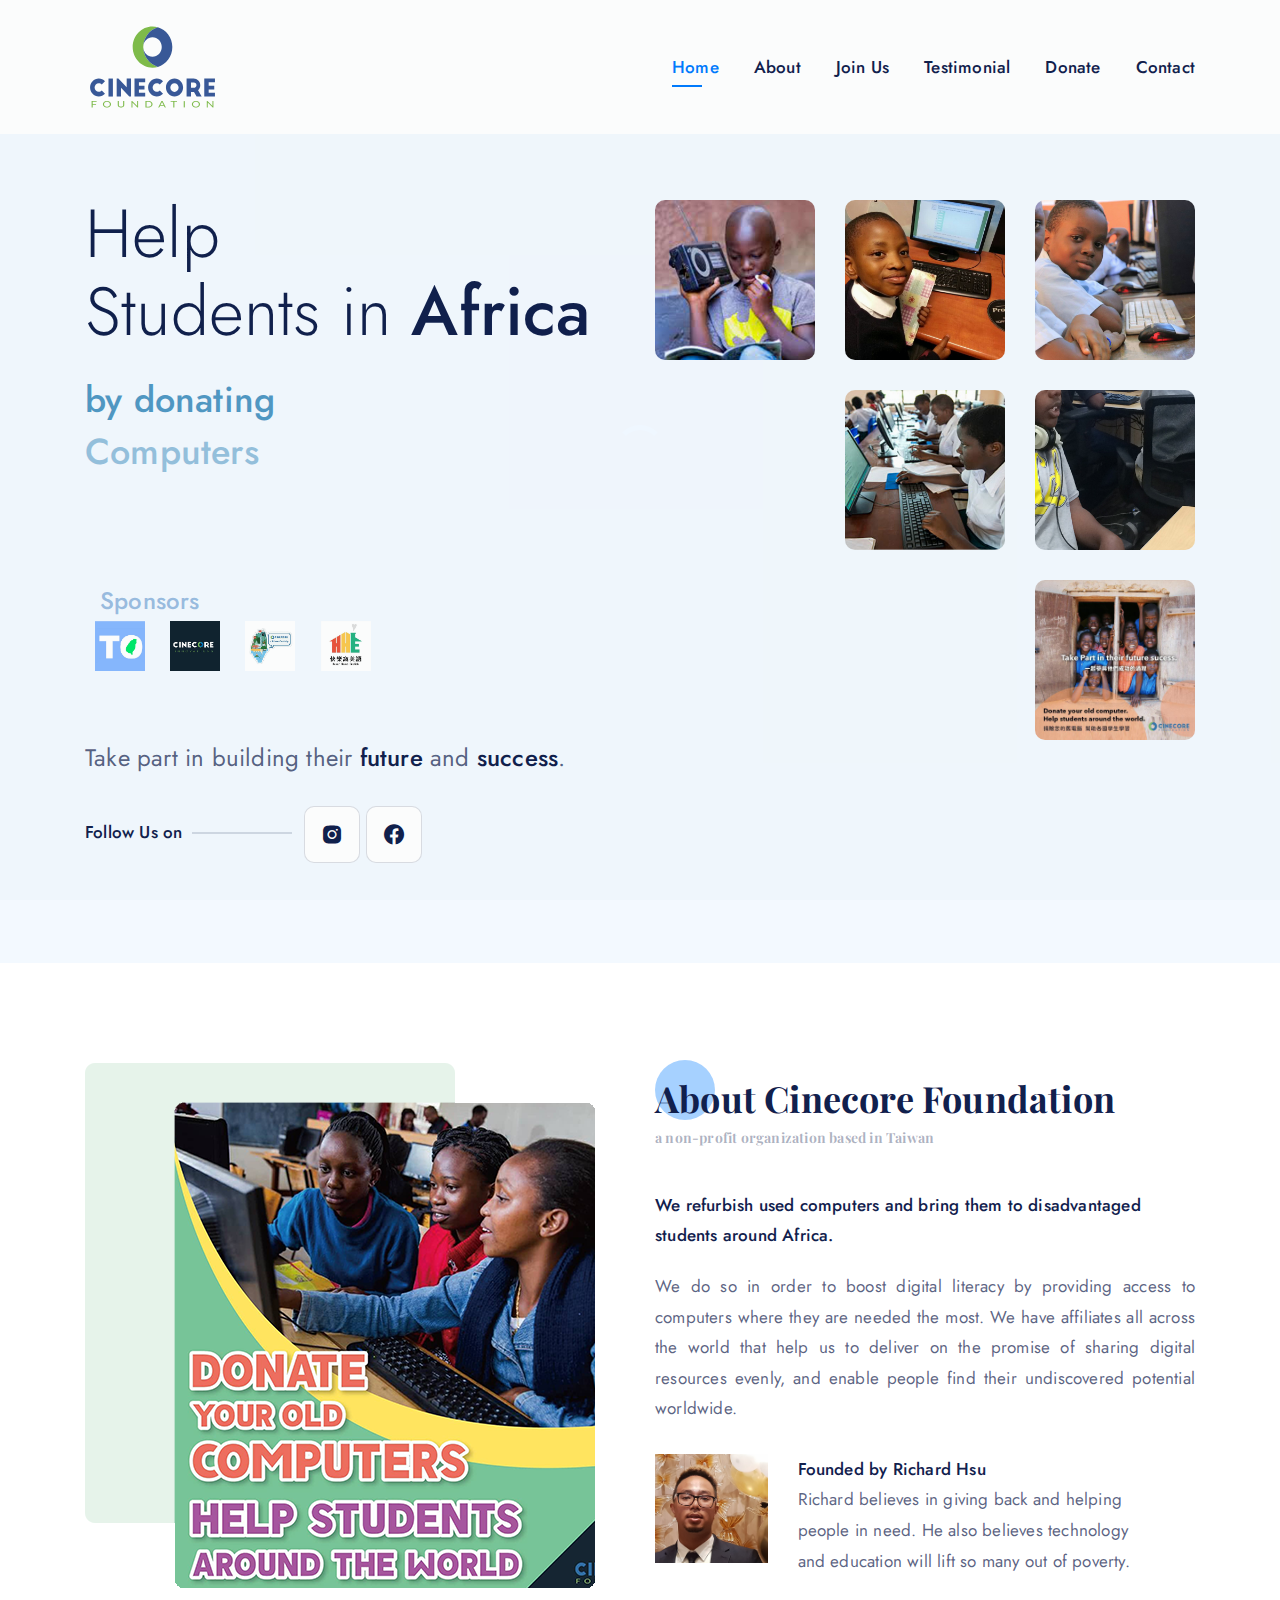
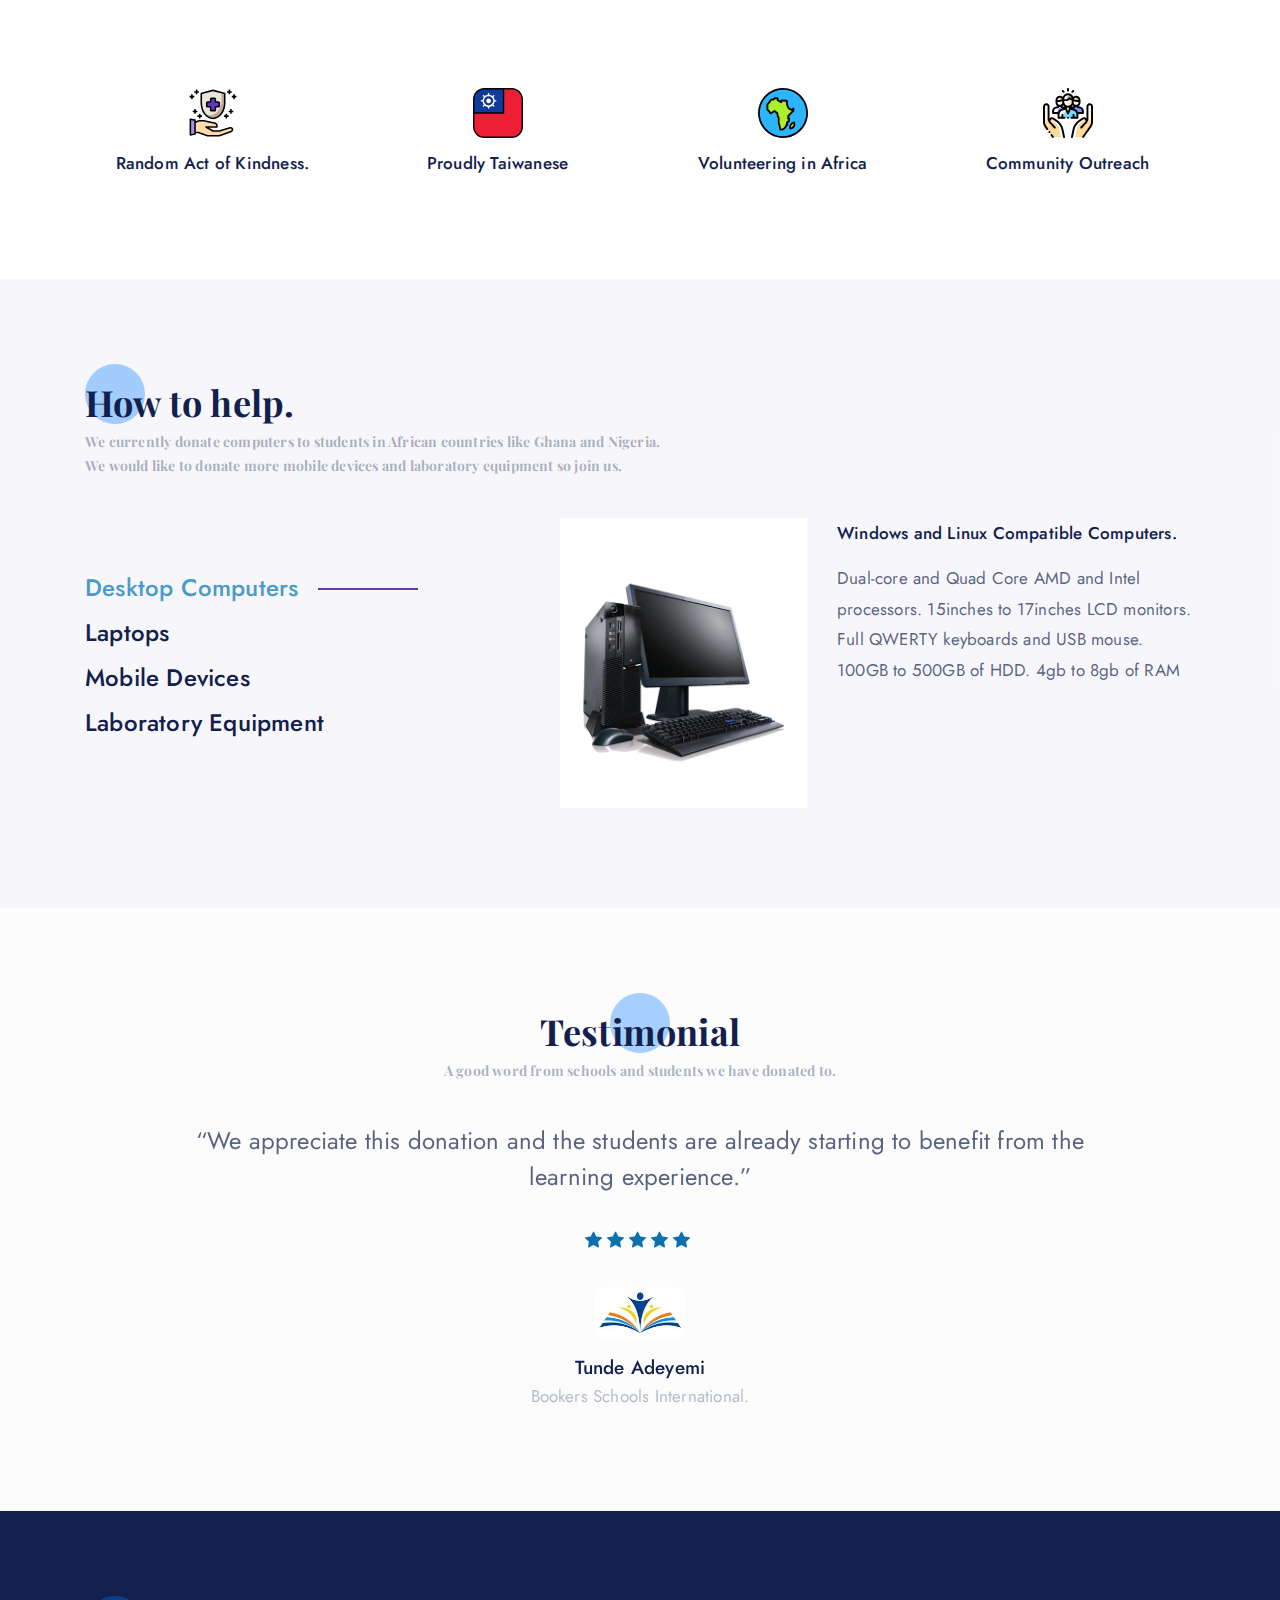
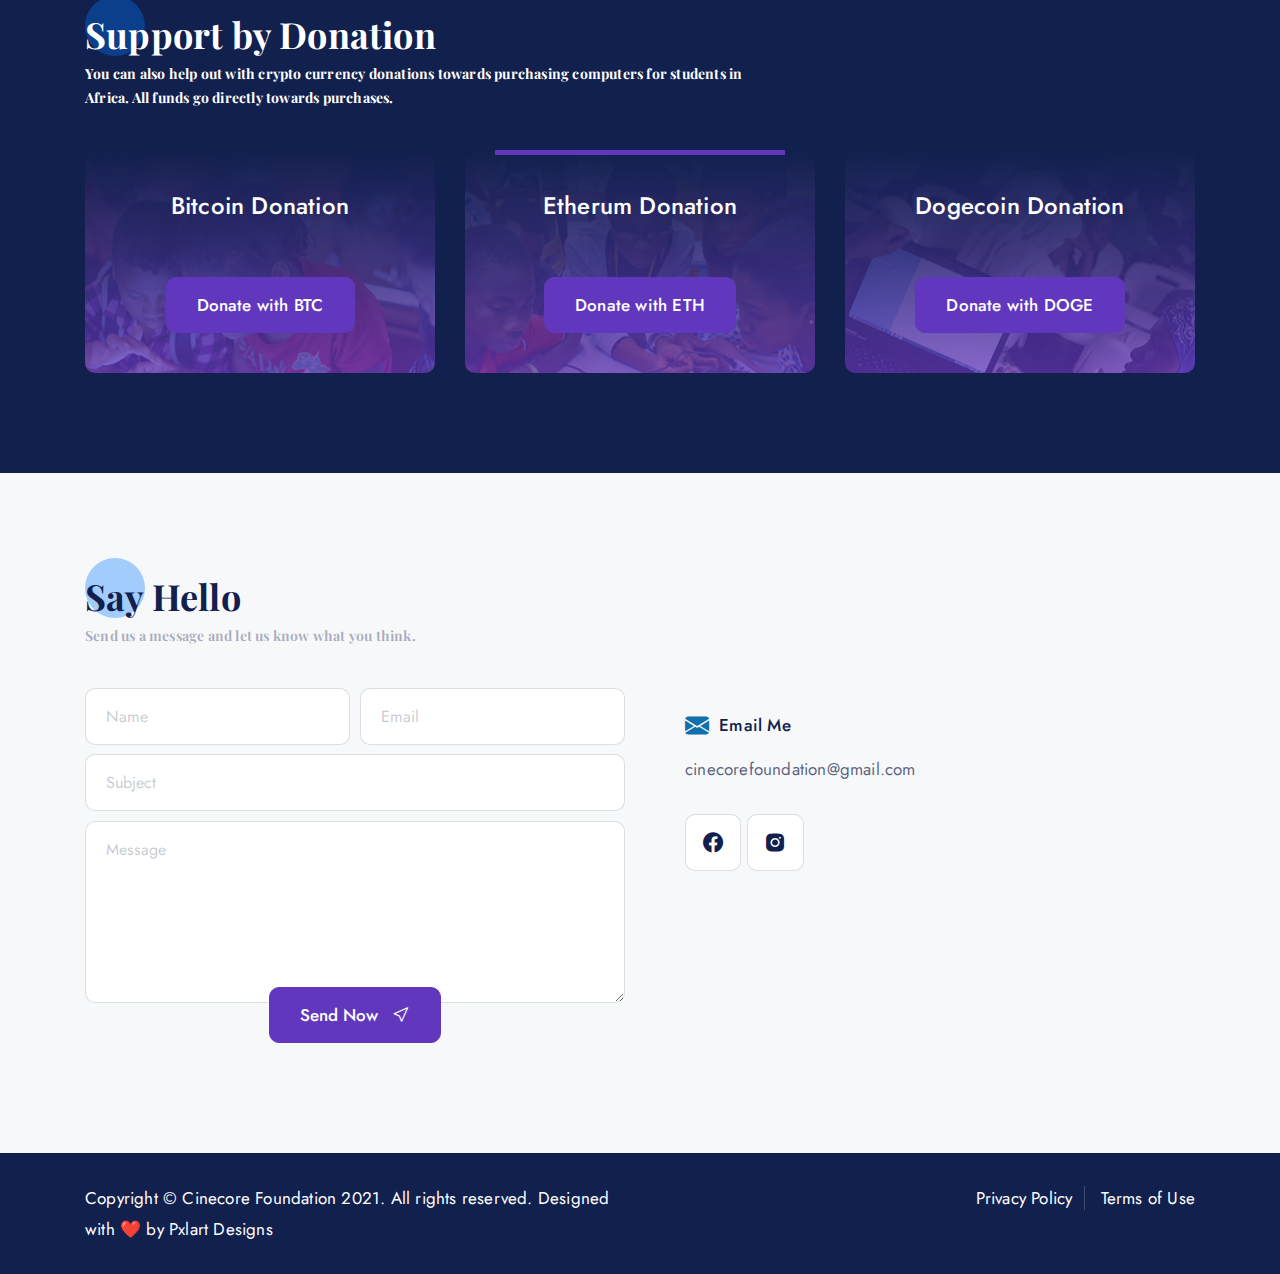
<file: index.html>
<!doctype html>
<html lang="en">
<head>
<meta charset="utf-8">
<meta name="viewport" content="width=device-width, initial-scale=1">
<meta name="format-detection" content="telephone=no">
<title>Cinecore Foundation</title>
<meta name="author" content="tansh">
<meta name="description" content="We refurbish used computers and bring them to disadvantaged students around Africa.">
<meta name="keywords" content="agency, ngo, donate computers, give students computers, africa, philantrophy">

<!-- FAVICON FILES -->

<link href="assets/images/icons/favicon.png" rel="shortcut icon">

<!-- CSS FILES -->
<link rel="stylesheet" href="assets/css/bootstrap.min.css">
<link rel="stylesheet" href="assets/fonts/iconfonts.css">
<link rel="stylesheet" href="assets/css/plugins.css">
<link rel="stylesheet" href="assets/css/style.css">
<link rel="stylesheet" href="assets/css/responsive.css">
<link rel="stylesheet" href="assets/css/color.css">
</head>
<body>
<div id="dtr-wrapper" class="clearfix"> 
    
    <!-- preloader starts -->
    <div class="dtr-preloader">
        <div class="dtr-preloader-inner">
            <div class="dtr-preloader-img"></div>
        </div>
    </div>
    <!-- preloader ends --> 
    
    <!-- Small Devices Header 
============================================= -->
    <div class="dtr-responsive-header fixed-top">
        <div class="container"> 
            
            <!-- small devices logo --> 
            <a href="index.html"><img src="assets/images/cinecore-logo.svg" alt="logo"></a> 
            <!-- small devices logo ends --> 
            
            <!-- menu button -->
            <button id="dtr-menu-button" class="dtr-hamburger" type="button"><span class="dtr-hamburger-lines-wrapper"><span class="dtr-hamburger-lines"></span></span></button>
        </div>
        <div class="dtr-responsive-header-menu"></div>
    </div>
    <!-- Small Devices Header ends 
============================================= --> 
    
    <!-- Header 
============================================= -->
    <header id="dtr-header-global" class="fixed-top">
        <div class="container">
            <div class="d-flex align-items-center justify-content-between"> 
                
                <!-- header left starts -->
                <div class="dtr-header-left"> 
                    
                    <!-- logo --> 
                    <a class="logo-default dtr-scroll-link" href="#home"><img src="assets/images/cinecore-logo.svg" alt="logo"></a> 
                    
                    <!-- logo on scroll --> 
                    <a class="logo-alt dtr-scroll-link" href="#home"><img src="assets/images/cinecore-logo.svg" alt="logo" width="108"></a> 
                    <!-- logo on scroll ends --> 
                    
                </div>
                <!-- header left ends --> 
                
                <!-- menu starts-->
                <div class="dtr-header-right">
                    <div class="main-navigation dtr-menu-dark">
                        <ul class="sf-menu dtr-scrollspy dtr-nav dark-nav-on-load dark-nav-on-scroll">
                            <li> <a class="nav-link" href="#home">Home</a> </li>
                            <li> <a class="nav-link" href="#about">About</a> </li>
                            <li> <a class="nav-link" href="#joinus">Join Us</a> </li>
                            <li> <a class="nav-link" href="#testimonial">Testimonial</a> </li>
                            <li> <a class="nav-link" href="#donate">Donate</a> </li>
                            <li> <a class="nav-link" href="#contact">Contact</a> </li>
                        </ul>
                    </div>
                </div>
                <!-- menu ends --> 
                
            </div>
        </div>
    </header>
    <!-- header ends
================================================== --> 
    
    <!-- == main content area starts == -->
    <div id="dtr-main-content"> 
        
        <!-- hero section starts
================================================== -->
        <section id="home" class="dtr-section dtr-hero-section-top-padding dtr-pb-100">
            <div class="container"> 
                
                <!--===== row 1 starts =====-->
                <div class="row"> 
                    
                    <!-- column 1 starts -->
                    <div class="col-12 col-md-6"> 
                        
                        <!-- intro text -->
                        <p class="text-size-xxl font-weight-300 color-dark">Help</p>
                        <p class="text-size-xxl color-dark"><span class="font-weight-300">Students in </span><span class="font-weight-500">Africa</span></p>
                        <div class="spacer-20"></div>
                        
                        <!-- animated text starts -->
                        <h3 class="dtr-mb-5 color-blue opacity-1">by donating</h3>
                        <h3><span class="dtr-animated-headline push"> <span class="dtr-words-wrapper"> 
                            
                            <!-- first visible word --> 
                            <b class="is-visible"><span class="color-blue opacity-2">Computers</span></b> 
                            <!-- first visible word ends --> 
                            
                            <!-- second word --> 
                            <b class="is-hidden"><span class="color-blue opacity-2">Gadgets</span></b> 
                            <!-- second word ends --> 
                            
                            </span> </span></h3>
                        <!-- animated text ends --> 
                        
                    </div>
                    <!-- column 1 ends --> 
                    
                    <!-- column 2 starts -->
                    <div class="col-12 col-md-6"> 
                        
                        <!--=== img slider - 3col starts ===-->
                        <div class="dtr-slick-slider dtr-img-slider-3col dtr-rounded-img"> 
                            <!-- img 1 -->
                            <div> <img src="assets/images/photography_img1.jpg" alt="image"> </div>
                            <!-- img 2 -->
                            <div> <img src="assets/images/photography_img2.jpg" alt="image"> </div>
                            <!-- img 3 -->
                            <div> <img src="assets/images/photography_img3.jpg" alt="image"> </div>
                            <!-- img 4 -->
                            <div> <img src="assets/images/photography_img4.jpg" alt="image"> </div>
                            <!-- img 5 -->
                            <div> <img src="assets/images/photography_img5.jpg" alt="image"> </div>
                        </div>
                        <!--=== img slider - 3col ends ===--> 
                        
                        <!--=== img slider - 2col starts ===-->
                        <div class="row dtr-mt-30">
                            <div class="col-12 col-md-8 offset-md-4">
                                <div class="dtr-slick-slider dtr-img-slider-2col dtr-rounded-img"> 
                                    <!-- img 1 -->
                                    <div> <img src="assets/images/photography_img6.jpg" alt="image"> </div>
                                    <!-- img 2 -->
                                    <div> <img src="assets/images/photography_img7.jpg" alt="image"> </div>
                                    <!-- img 3 -->
                                    <div> <img src="assets/images/photography_img8.jpg" alt="image"> </div>
                                    <!-- img 4 -->
                                    <div> <img src="assets/images/photography_img9.jpg" alt="image"> </div>
                                    <!-- img 5 -->
                                    <div> <img src="assets/images/photography_img10.jpg" alt="image"> </div>
                                </div>
                            </div>
                        </div>
                        <!--=== img slider - 2col ends ===--> 
                        
                    </div>
                    <!-- column 2 ends --> 
                    
                </div>
                <!--===== row 1 ends =====--> 
                <!--===== row 2 starts =====-->
                <div id="sponsors"  class="row dtr-mt-30"> 
                    
                    <!-- column 1 starts -->
                    <div class="col-12 col-md-10"> 

                        
                    <h4 class="color-blue-muted">
                        Sponsors
                    </h4>
                            
                    <!-- column 1 starts -->
                    <div class="col-sp-1">
                        <p class="text-center">
                            <img src="/assets/images/sponsor-1.jpg" alt="">
                        </p>
                    </div>
                    <!-- column 1 ends --> 
                    
                    <!-- column 2 starts -->
                    <div class="col-sp-1">
                        <p class="text-center">
                            <img src="/assets/images/sponsor-4.jpg" alt="">
                        </p>
                    </div>
                    <!-- column 2 ends --> 
                    
                    <!-- column 3 starts -->
                    <div class="col-sp-1">
                        <p class="text-center">
                            <img src="/assets/images/sponsor-3.jpg" alt="">
                        </p>
                    </div>
                    <!-- column 3 ends --> 
                    
                    <!-- column 4 starts -->
                    <div class="col-sp-1">
                        <p class="text-center">
                            <img src="/assets/images/sponsor-2.jpg" alt="">
                        </p>
                    </div>
                    <!-- column 4 ends --> 
                        
                        
                        
                    </div>
                    <!-- column 1 ends --> 
                    
                    <!-- column 2 starts -->
                    <div class="col-12 col-md-2 dtr-rounded-img small-device-space"> <img src="assets/images/experience-img.jpg" alt="image"> </div>
                    <!-- column 2 ends --> 
                    
                </div>
                <!--===== row 2 ends =====--> 
            
                
                <divclass="row dtr-mt-5"> 

                    <!-- text -->
                    <p class="text-size-md">Take part in building their <span class="font-weight-500 color-dark">future</span> and <span class="font-weight-500 color-dark">success</span>. </p>
                        
                    <!-- social starts -->
                    <ul class="dtr-social dtr-social-list dtr-styled-social text-left dtr-mt-30">
                        <li class="dtr-social-title font-weight-500 color-dark">Follow Us on</li>
                        <li><a href="https://www.instagram.com/cinecorefoundation/" class="dtr-social-button dtr-instagram" target="_blank" title="instagram"><span>Follow on Instagram</span></a></li>
                        <li><a href="https://www.facebook.com/cinecorefoundation/" class="dtr-social-button dtr-facebook" target="_blank" title="facebook"><span>Like On Facebook</span></a></li>
                    </ul>
                    <!-- social ends --> 
                    
                </div>
            </div>
        </section>
        <!-- hero section ends
================================================== --> 
        

        <!-- about section starts
================================================== -->
        <section id="about" class="dtr-section dtr-py-100 bg-white">
            <div class="container"> 
                
                <!--===== row 1 starts =====-->
                <div class="row d-flex align-items-center"> 
                    
                    <!-- column 1 starts -->
                    <div class="col-12 col-md-6 small-device-space">
                        <div class="dtr-pr-30"> <img src="assets/images/photographer_img.png" alt="image"> </div>
                    </div>
                    <!-- column 1 ends --> 
                    
                    <!-- column 2 starts -->
                    <div class="col-12 col-md-6"> 
                        
                        <!-- heading starts -->
                        <div class="dtr-styled-heading">
                            <h2>About Cinecore Foundation</h2>
                            <p>a non-profit organization based in Taiwan</p>
                        </div>
                        <!-- heading ends --> 
                        
                        <!-- text -->
                        <p class="font-weight-500 color-dark">We refurbish used computers and bring them to disadvantaged students around Africa.</p>
                        <p class="dtr-mt-20 text-justify">We do so in order to boost digital literacy by providing access to computers where they are needed the most. We have affiliates all across the world that help us to deliver on the promise of sharing digital resources evenly, and enable people find their undiscovered potential worldwide.</p>
                        
                        <!--== nested row starts ==-->
                        <div class="row dtr-mt-30"> 
                            
                            <!-- nested column 1 starts -->
                            <div class="col-12 col-md-3 small-device-space"> <img src="assets/images/user.png" alt="image" style="width: 125px;"> </div>
                            <!-- nested column 1 ends --> 
                            
                            <!-- nested column 2 starts -->
                            <div class="col-12 col-md-8">
                                <p class="font-weight-500 color-dark dtr-mb-0">Founded by Richard Hsu</p>
                                <p>Richard believes in giving back and helping people in need. He also believes technology and education will lift so many out of poverty. </p>
                            </div>
                            <!-- nested column 2 ends --> 
                            
                        </div>
                        <!--== nested row starts ==--> 
                        
                    </div>
                    <!-- column 2 ends --> 
                    
                </div>
                <!--===== row 1 ends =====--> 
                
                <!--===== row 2 starts =====-->
                <div class="row dtr-mt-100"> 
                    
                    <!-- column 1 starts -->
                    <div class="col-xs-6 col-md-3 small-device-space">
                        <p class="text-center">
                            <img src="assets/images/safe.svg" alt="image" style="width: 50px;">
                        </p>
                        <p class="font-weight-500 color-dark dtr-mb-0 text-center">Random Act of Kindness.<br>
                            </p>
                    </div>
                    <!-- column 1 ends --> 
                    
                    <!-- column 2 starts -->
                    <div class="col-xs-6 col-md-3 small-device-space">
                        <p class="text-center">

                            <img src="assets/images/taiwan.svg" alt="image" style="width: 50px;">
                        </p>
                        <p class="font-weight-500 color-dark dtr-mb-0 text-center">Proudly Taiwanese<br>
                            </p>
                    </div>
                    <!-- column 2 ends --> 
                    
                    <!-- column 3 starts -->
                    <div class="col-xs-6 col-md-3 small-device-space">
                        <p class="text-center">

                            <img src="assets/images/africa.svg" alt="image" style="width: 50px;">
                        </p>
                        <p class="font-weight-500 color-dark dtr-mb-0 text-center">Volunteering in Africa<br>
                            </p>
                    </div>
                    <!-- column 3 ends --> 
                    
                    <!-- column 4 starts -->
                    <div class="col-xs-6 col-md-3">
                        <p class="text-center">

                            <img src="assets/images/social-care.svg" alt="image" style="width: 50px;">
                        </p>
                        <p class="font-weight-500 color-dark dtr-mb-0 text-center">Community Outreach<br>
                            </p>
                    </div>
                    <!-- column 4 ends --> 
                    
                </div>
                <!--===== row 2 ends =====--> 
                
            </div>
        </section>
        <!-- about section ends
================================================== --> 
        
        <!-- tabs section starts
================================================== -->
        <section id="joinus" class="dtr-section dtr-py-100 bg-dark-grey">
            <div class="container"> 
                
                <!-- heading starts -->
                <div class="dtr-styled-heading">
                    <h2>How to help.</h2>
                    <div class="subtitle-box">
                        <p>We currently donate computers to students in African countries like Ghana and Nigeria. <br > We would like to donate more mobile devices and   
                            laboratory equipment so join us.</p>
                    </div>
                </div>
                <!-- heading ends --> 
                
                <!-- tabs starts -->
                <div class="row d-flex align-items-center dtr-styled-tab"> 
                    
                    <!-- left (nav) column starts -->
                    <div class="col-12 col-md-4">
                        <div class="nav flex-column nav-pills" role="tablist" aria-orientation="vertical"> 
                            
                            <!-- tab 1 starts --> 
                            <a class="nav-link active" id="services-tab-1-tab" data-toggle="pill" href="#services-tab-1" role="tab" aria-controls="services-tab-1" aria-selected="false">
                            <h4>Desktop Computers</h4>
                            </a> 
                            <!-- tab 1 ends --> 
                            
                            <!-- tab 2 starts --> 
                            <a class="nav-link" id="services-tab-2-tab" data-toggle="pill" href="#services-tab-2" role="tab" aria-controls="services-tab-2" aria-selected="true">
                            <h4>Laptops</h4>
                            </a> 
                            <!-- tab 2 ends --> 
                            
                            <!-- tab 3 starts --> 
                            <a class="nav-link" id="services-tab-3-tab" data-toggle="pill" href="#services-tab-3" role="tab" aria-controls="services-tab-3" aria-selected="false">
                            <h4>Mobile Devices</h4>
                            </a> 
                            <!-- tab 3 ends --> 
                            
                            <!-- tab 4 starts --> 
                            <a class="nav-link" id="services-tab-4-tab" data-toggle="pill" href="#services-tab-4" role="tab" aria-controls="services-tab-4" aria-selected="false">
                            <h4>Laboratory Equipment</h4>
                            </a> 
                            <!-- tab 4 ends --> 
                            
                        </div>
                    </div>
                    <!-- left (nav) column ends --> 
                    
                    <!-- right (content) column starts -->
                    <div class="col-12 col-md-7 offset-md-1 small-device-space">
                        <div class="tab-content" id="v-pills-tabContent"> 
                            
                            <!-- tab 1 starts -->
                            <div class="tab-pane fade show active" id="services-tab-1" role="tabpanel" aria-labelledby="services-tab-1-tab"> 
                                
                                <!-- row starts -->
                                <div class="row">
                                    <div class="col-12 col-md-5 small-device-space"> <img src="assets/images/modak_tabs_img1.png" alt="image"> </div>
                                    <div class="col-12 col-md-7">
                                        <h6>Windows and Linux Compatible Computers.</h6>
                                        <p>Dual-core and Quad Core AMD and Intel processors. 15inches to 17inches LCD monitors. Full QWERTY keyboards and USB mouse. 100GB to 500GB of HDD. 4gb to 8gb of RAM</p>
                                    </div>
                                </div>
                                <!-- row ends --> 
                                
                            </div>
                            <!-- tab 1 ends --> 
                            
                            <!-- tab 2 starts -->
                            <div class="tab-pane fade" id="services-tab-2" role="tabpanel" aria-labelledby="services-tab-2-tab"> 
                                
                                <!-- row starts -->
                                <div class="row">
                                    <div class="col-12 col-md-5 small-device-space"> <img src="assets/images/modak_tabs_img2.png" alt="image"> </div>
                                    <div class="col-12 col-md-7">
                                        <h6>Windows and Linux Compatible Computers.</h6>
                                        <p>Dual-core and Quad Core AMD and Intel processors. 13inches to 17inches size screens. Healthy batteries. 100GB to 500GB of HDD. 4gb to 8gb of RAM</p>
                                    </div>
                                </div>
                                <!-- row ends --> 
                                
                            </div>
                            <!-- tab 2 ends --> 
                            
                            <!-- tab 3 starts -->
                            <div class="tab-pane fade" id="services-tab-3" role="tabpanel" aria-labelledby="services-tab-3-tab"> 
                                
                                <!-- row starts -->
                                <div class="row">
                                    <div class="col-12 col-md-5 small-device-space"> <img src="assets/images/modak_tabs_img3.png" alt="image"> </div>
                                    <div class="col-12 col-md-7">
                                        <h6>Android, iOS devices</h6>
                                        <p>Pixel tablets, Galaxy Tablets, iPad 1 and 2. Students can learn to build mobile apps and games and test on devices.</p>
                                    </div>
                                </div>
                                <!-- row ends --> 
                                
                            </div>
                            <!-- tab 3 ends --> 
                            
                            <!-- tab 4 starts -->
                            <div class="tab-pane fade" id="services-tab-4" role="tabpanel" aria-labelledby="services-tab-4-tab"> 
                                
                                <!-- row starts -->
                                <div class="row">
                                    <div class="col-12 col-md-5 small-device-space"> <img src="assets/images/modak_tabs_img4.png" alt="image"> </div>
                                    <div class="col-12 col-md-7">
                                        <h6>IOT and Science Gadgets</h6>
                                        <p>Rasberry Pis, Audrinos and other portable smart devices.</p>
                                    </div>
                                </div>
                                <!-- row ends --> 
                                
                            </div>
                            <!-- tab 4 ends --> 
                            
                        </div>
                    </div>
                    <!-- right (content) column ends --> 
                    
                </div>
                <!-- tabs starts --> 
                
            </div>
        </section>
        <!-- tabs section ends
================================================== --> 
        
        <!-- testimonial section starts
================================================== -->
        <section id="testimonials" class="dtr-section overflow-hidden dtr-py-100 ">
            <div class="container"> 
                
                <!-- heading starts -->
                <div class="dtr-styled-heading heading-center">
                    <h2>Testimonial</h2>
                    <p>A good word from schools and students we have donated to.</p>
                </div>
                <!-- heading ends --> 
                
                <!--===== row 1 starts =====-->
                <div class="row">
                    <div class="col-12"> 
                        <!-- quote icon -->
                        
                        <!--===== testimonial slider starts =====-->
                        <div class="dtr-slick-slider dtr-testimonial-style-center"> 
                            
                            <!--== slide 1 starts ==-->
                            <div class="dtr-testimonial">
                                <div class="dtr-testimonial-content">“We appreciate this donation and the students are already starting to benefit from the learning experience.” </div>
                                <div class="dtr-testimonial-stars dtr-stars-5 color-blue"></div>
                                <div class="dtr-client-info"> <img src="assets/images/testimonial-user1.jpg" alt="image">
                                    <h5 class="dtr-client-name">Tunde Adeyemi</h5>
                                    <span class="dtr-client-job">Bookers Schools International.</span></div>
                            </div>
                            <!--== slide 1 ends ==--> 
                            
                        </div>
                        <!--===== testimonial slider ends =====--> 
                        
                    </div>
                </div>
                <!--===== row 1 ends =====--> 
                
            </div>
        </section>
        <!-- testimonial section ends
================================================== --> 
        
        
        <!-- pricing section starts
================================================== -->
        <section id="donate" class="dtr-section dtr-py-100 bg-dark color-white">
            <div class="donate-cover btc-cover">
                <div class="">

                    <p class="text-center code">
                        <img src="/assets/images/btc-qr.jpg" alt="">
                    </p>
                    <p class="text-center color-dark">
                        <span>
                            3AxEybwthxtxSRD6fvr1hCjZuYArDtQqPG
                        </span>
                        
                    </p>
                    <p class="text-center color-grey-muted">
                        Scan the QR code to Donate an amount in <strong> Bitcoin</strong>
                    </p>
                    <p class="text-center">
                        <button class="btn btn-link">Close</button>
                    </p>
                </div>
            </div>
            <div class="donate-cover eth-cover">
                <div class="">

                    <p class="text-center code">
                        <img src="/assets/images/eth-qr.jpg" alt="">
                    </p>
                    <p class="text-center color-dark">
                        <span>
                            0x110d192be34a12670200d896af8afe9a34ca0b2a
                        </span>
                        
                    </p>
                    <p class="text-center color-grey-muted">
                        Scan the QR code to Donate an amount in <strong> Etherum</strong>
                    </p>
                    <p class="text-center">
                        <button class="btn btn-link">Close</button>
                    </p>
                </div>
            </div>
            <div class="donate-cover doge-cover">
                <div class="">

                    <p class="text-center code">
                        <img src="/assets/images/doge-qr.jpg" alt="">
                    </p>
                    <p class="text-center color-dark">
                        <span>
                            DQ9sX2u4zn5F1H7bUjiHJGRgfV9c7hpf1b
                        </span>
                        
                    </p>
                    <p class="text-center color-grey-muted">
                        Scan the QR code to Donate an amount in <strong> Dogecoin</strong>
                    </p>
                    <p class="text-center">
                        <button class="btn btn-link">Close</button>
                    </p>
                </div>
            </div>
            <div class="container donate-section"> 
                
                <!-- heading starts -->
                <div class="dtr-styled-heading">
                    <h2>Support by Donation</h2>
                    <div class="subtitle-box color-white">
                        
                            <p class="color-white">You can also help out with crypto currency donations towards purchasing computers for students in Africa. All funds go directly towards purchases.</p>
                    </div>
                </div>
                <!-- heading ends --> 
                
                <!--== row starts ==-->
                <div class="row"> 
                    
                    <!-- column 1 starts -->
                    <div class="col-12 col-md-4"> 
                        
                        <!-- pricing 1 starts -->
                        <div class="dtr-pricing bg-white bg-btc">
                            <h4 class="dtr-pricing-heading">Bitcoin Donation</h4>
                            
                            <a href="#donate" data-target="btc-cover" class="dtr-btn btn-blue dtr-mt-30">Donate with BTC</a> </div>
                        <!-- pricing 1 ends --> 
                        
                    </div>
                    <!-- column 1 ends --> 
                    
                    <!-- column 2 starts -->
                    <div class="col-12 col-md-4"> 
                        
                        <!-- pricing 2 starts -->
                        <div class="dtr-pricing pricing-focused bg-eth">
                            <div class="dtr-focus-border bg-blue"></div>
                            <h4 class="dtr-pricing-heading">Etherum Donation</h4>
                           
                            <a href="#donate" data-target="eth-cover" class="dtr-btn btn-blue dtr-mt-30">Donate with ETH</a> </div>
                        <!-- pricing 2 ends --> 
                        
                    </div>
                    <!-- column 2 ends --> 
                    
                    <!-- column 3 starts -->
                    <div class="col-12 col-md-4"> 
                        
                        <!-- pricing 3 starts -->
                        <div class="dtr-pricing bg-white bg-other">
                            <h4 class="dtr-pricing-heading">Dogecoin Donation</h4>
                            
                            <a href="#" data-target="doge-cover" class="dtr-btn btn-blue dtr-mt-30">Donate with DOGE</a> </div>
                        <!-- pricing 3 ends --> 
                        
                    </div>
                    <!-- column 3 ends --> 
                    
                </div>
                <!--== row ends ==--> 
                
            </div>
        </section>
        <!-- pricing section ends
================================================== --> 


        
        <!-- contact section starts
================================================== -->
        <section id="contact" class="dtr-section dtr-py-100 bg-light-blue">
            <div class="container"> 
                
                <!-- heading starts -->
                <div class="dtr-styled-heading">
                    <h2>Say Hello</h2>
                    <p>Send us a message and let us know what you think.</p>
                </div>
                <!-- heading ends --> 
                
                <!--== row starts ==-->
                <div class="row"> 
                    
                    <!-- column 1 starts -->
                    <div class="col-12 col-md-6"> 
                        
                        <!-- form starts -->
                        <div class="dtr-form">
                            <form id="contactform" method="post" action="php/contact-form.php">
                                <fieldset>
                                    <div class="dtr-form-row dtr-form-row-2col">
                                        <p class="dtr-form-column">
                                            <input name="name"  type="text" placeholder="Name">
                                        </p>
                                        <p class="dtr-form-column">
                                            <input name="email"  class="required email" type="text" placeholder="Email">
                                        </p>
                                    </div>
                                    <p>
                                        <input name="subject"  type="text" placeholder="Subject">
                                    </p>
                                    <p class="antispam">Leave this empty: <br />
                                        <input name="url" />
                                    </p>
                                    <p>
                                        <textarea rows="6" name="message" id="message" class="required"  placeholder="Message"></textarea>
                                    </p>
                                    <p class="text-center">
                                        <button class="dtr-btn btn-blue dtr-mt-minus30" type="submit">Send Now<i class="icon-cursor dtr-ml-15"></i></button>
                                    </p>
                                    <div id="result"></div>
                                </fieldset>
                            </form>
                        </div>
                        <!-- form ends --> 
                        
                    </div>
                    <!-- column 1 ends --> 
                    
                    <!-- column 2 starts -->
                    <div class="col-12 col-md-6">
                        <div class="dtr-pl-30">
                            
                            <div class="spacer-20"></div>
                            <p class="d-flex align-items-center"><i class="icon-envelope-fill dtr-mr-10 text-size-md color-blue"></i><span class="font-weight-500 color-dark">Email Me</span></p>
                            <p>cinecorefoundation@gmail.com</p>
                            
                            <!-- social starts -->
                            <ul class="dtr-social dtr-social-list dtr-styled-social text-left dtr-mt-30">
                                <li><a href="https://www.facebook.com/Cinecorefoundation" class="dtr-social-button dtr-facebook" target="_blank" title="facebook"><span>Follow on Facebook</span></a></li>
                                
                                <li><a href="https://www.instagram.com/cinecorefoundation/" class="dtr-social-button dtr-instagram" target="_blank" title="google"><span>Follow on Instagram</span></a></li>
                            </ul>
                            <!-- social ends --> 
                            
                        </div>
                    </div>
                    <!-- column 2 ends --> 
                    
                </div>
                <!--== row ends ==--> 
                
            </div>
        </section>
        <!-- contact section ends
================================================== --> 
        
        <!-- footer section starts
================================================== -->
        <footer id="dtr-footer"> 
            
            <!--== copyright starts ==-->
            <div class="dtr-copyright">
                <div class="container"> 
                    
                    <!--== row starts ==-->
                    <div class="row"> 
                        
                        <!-- column 1 starts -->
                        <div class="col-12 col-md-6">
                            <p> Copyright © Cinecore Foundation 2021. All rights reserved. Designed with ❤️ by <a href="https://pxlart.design" target="_blank">Pxlart Designs</a></p>
                        </div>
                        <!-- column 1 ends --> 
                        
                        <!-- column 2 starts -->
                        <div class="col-12 col-md-6 text-right">
                            <ul class="dtr-pipe-list">
                                <li><a href="#">Privacy Policy</a></li>
                                <li><a href="#">Terms of Use</a></li>
                            </ul>
                        </div>
                        <!-- column 2 ends --> 
                        
                    </div>
                    <!--== row ends ==--> 
                    
                </div>
            </div>
            <!--== copyright ends ==--> 
            
        </footer>
        <!-- footer section ends
================================================== --> 
        
    </div>
    <!-- == main content area ends == --> 
    
</div>
<!-- #dtr-wrapper ends --> 

<!-- JS FILES --> 
<script src="assets/js/jquery.min.js"></script> 
<script src="assets/js/bootstrap.min.js"></script> 
<script src="assets/js/plugins.js"></script> 
<script src="assets/js/custom.js"></script>
</body>
</html>
</file>
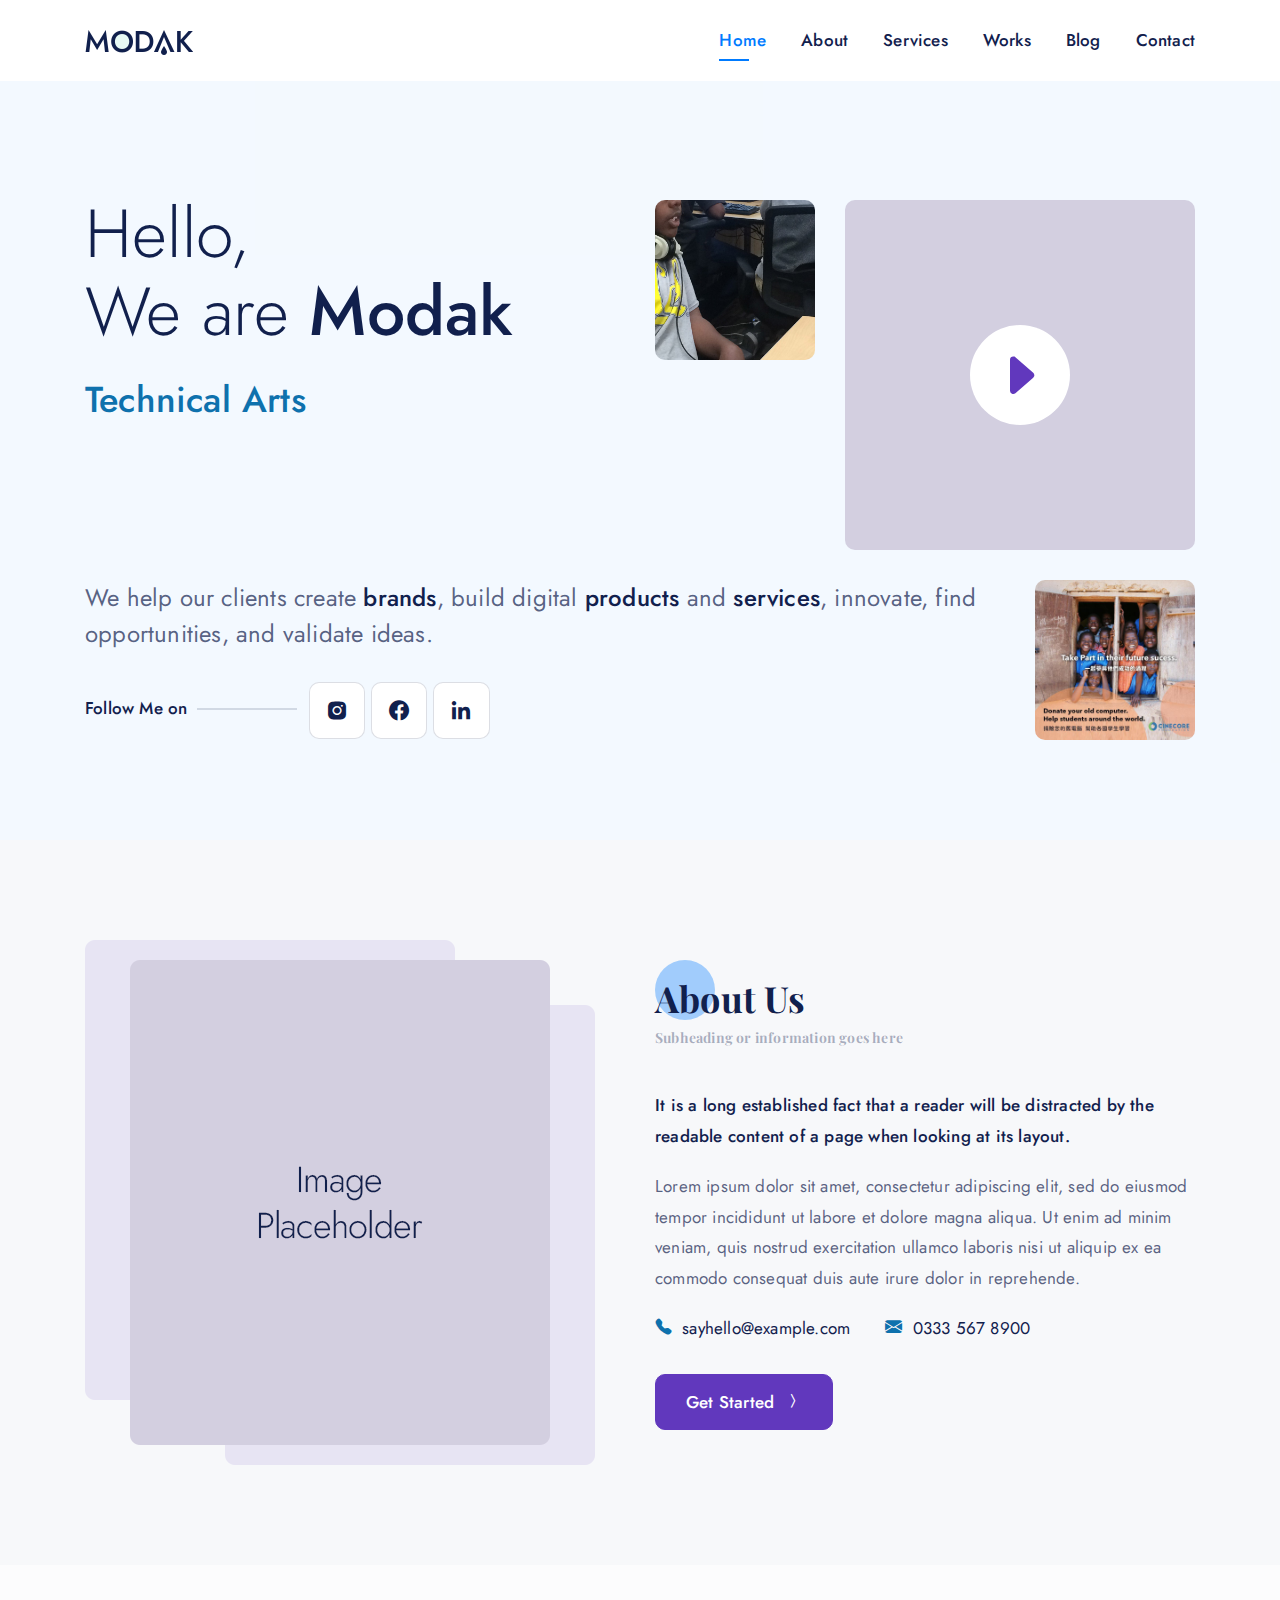
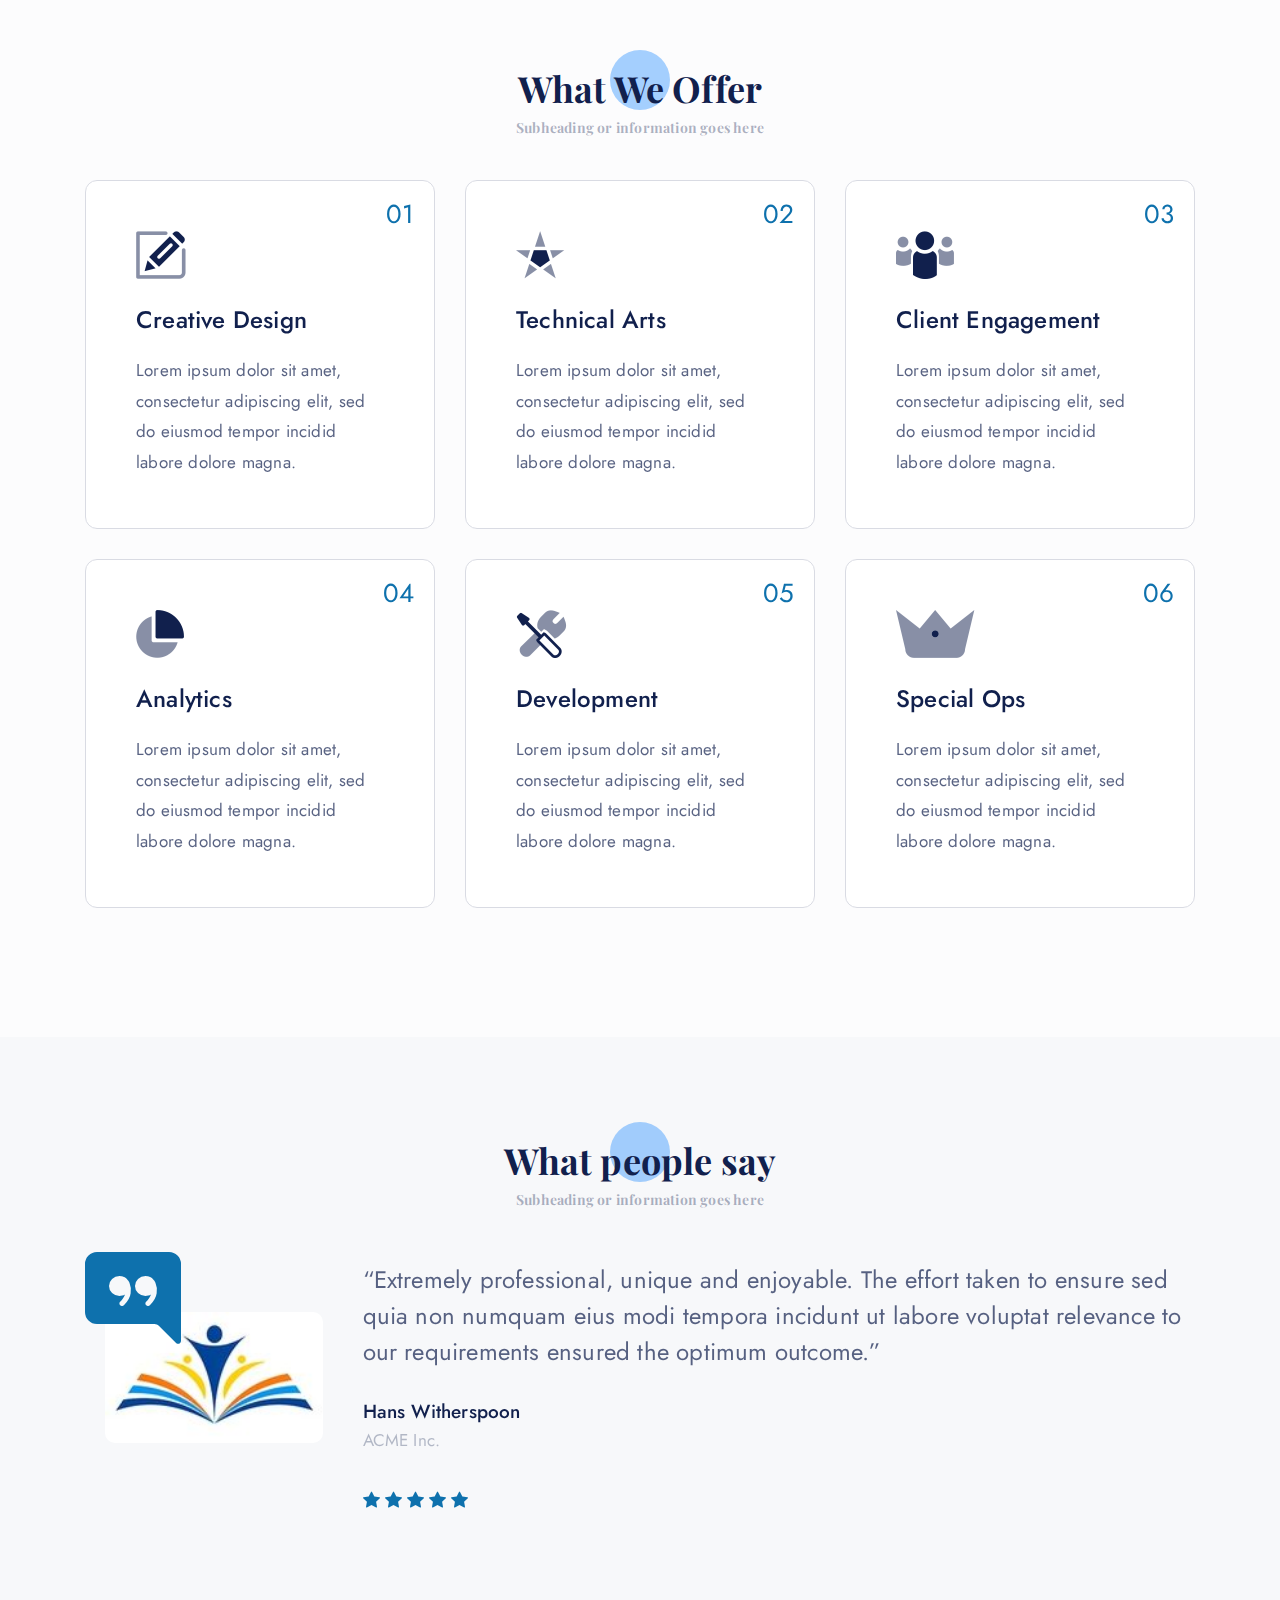
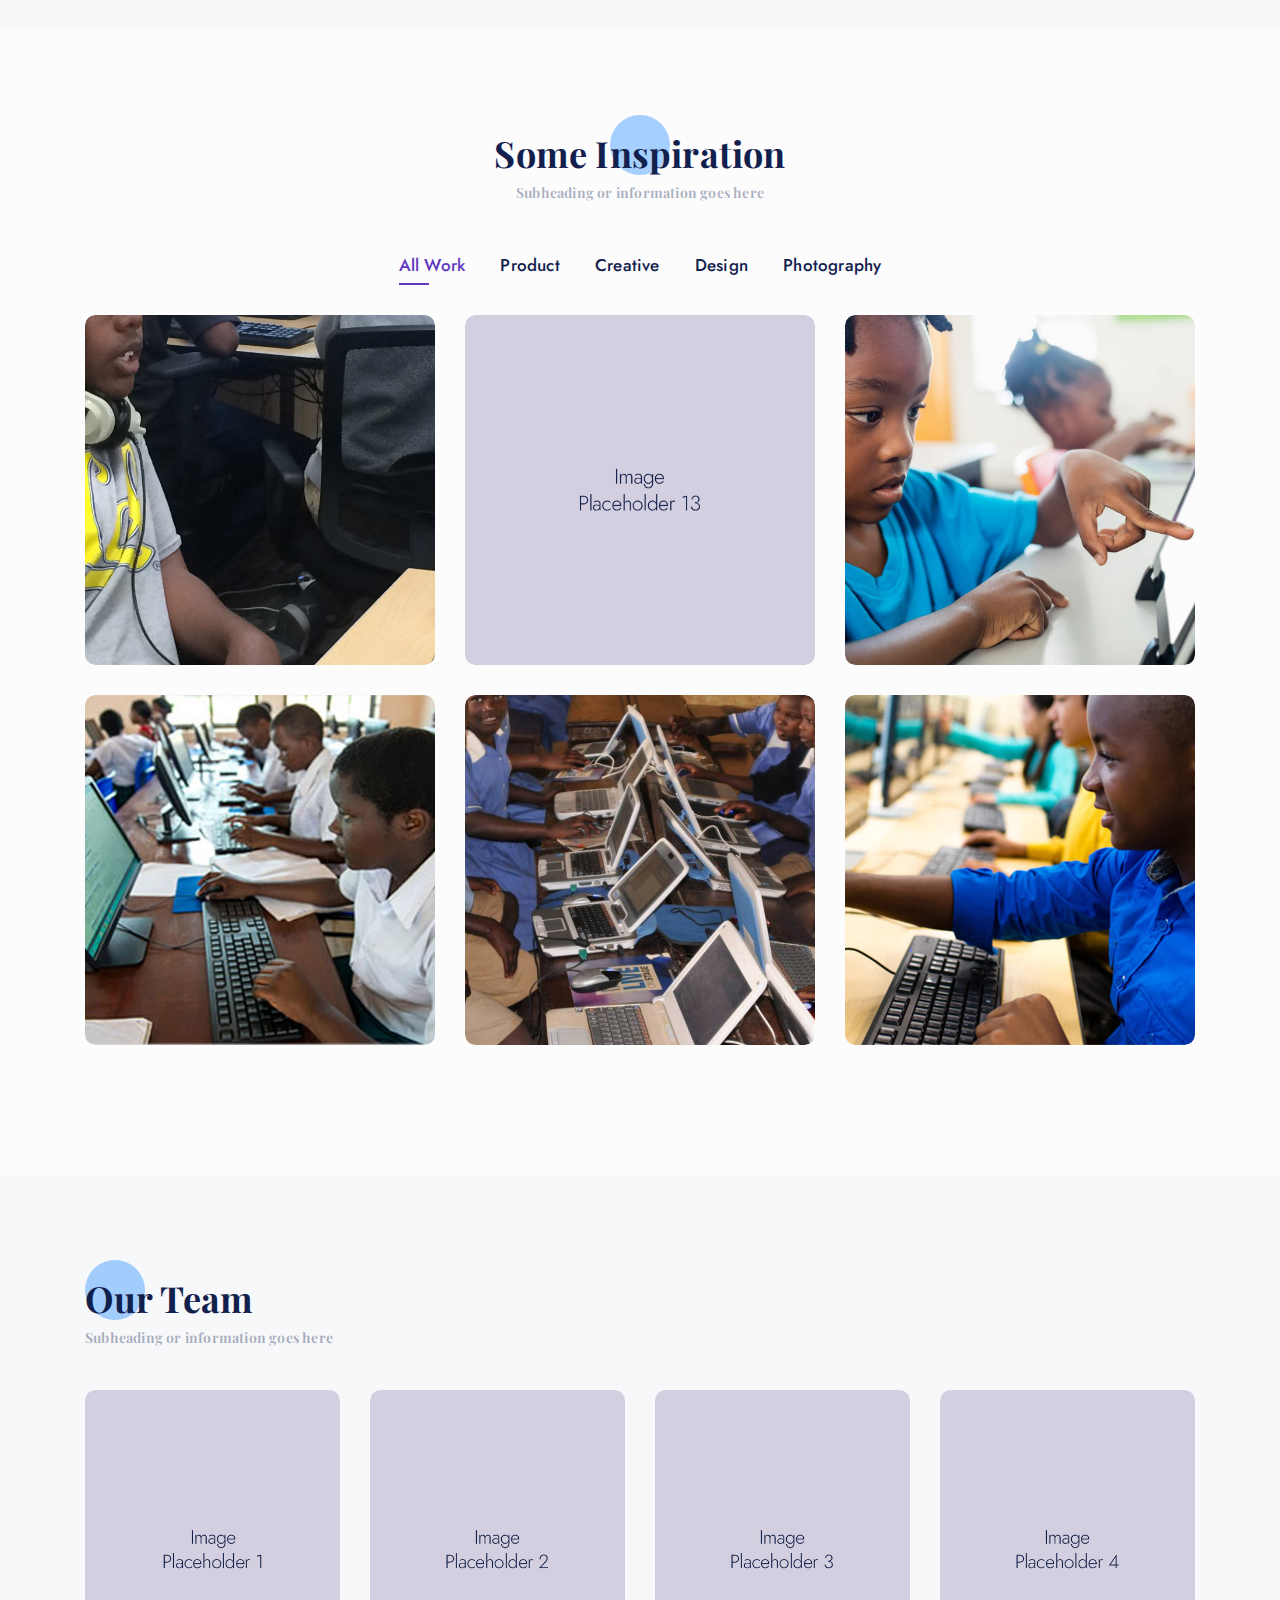
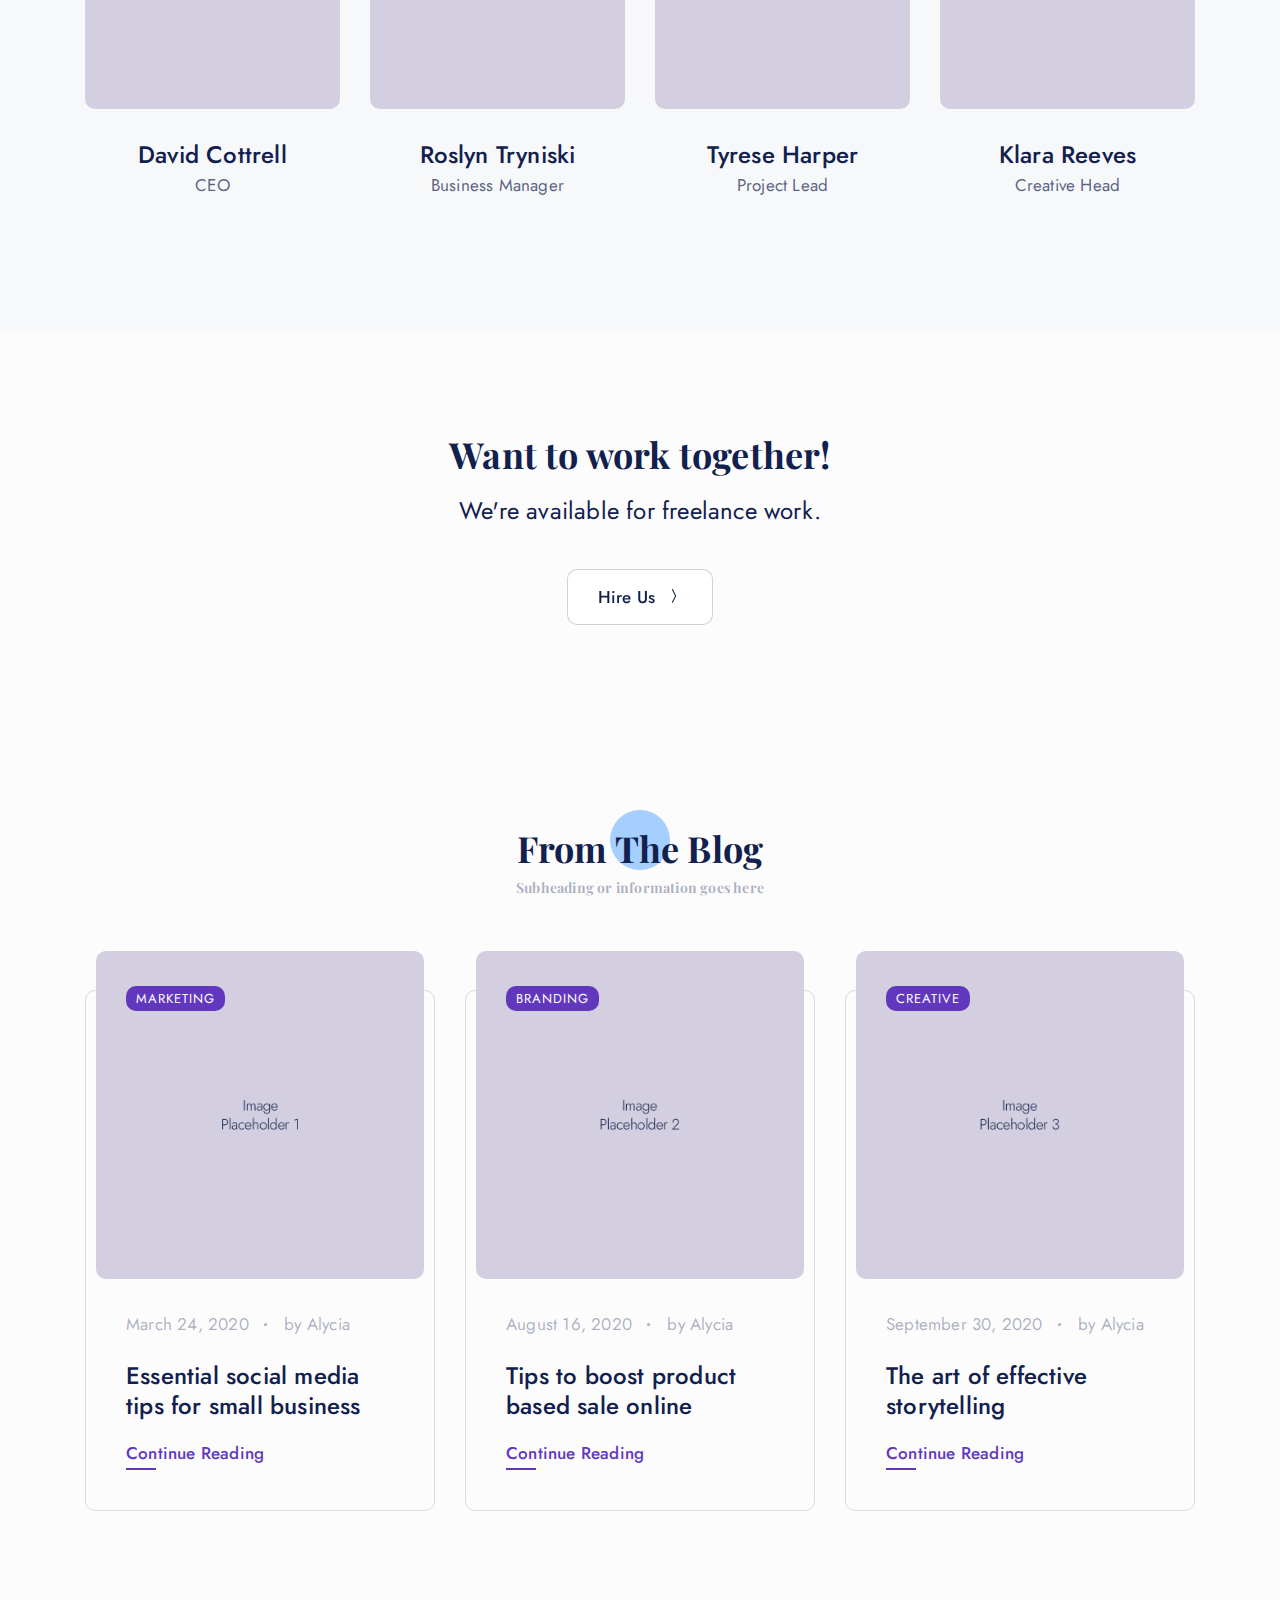
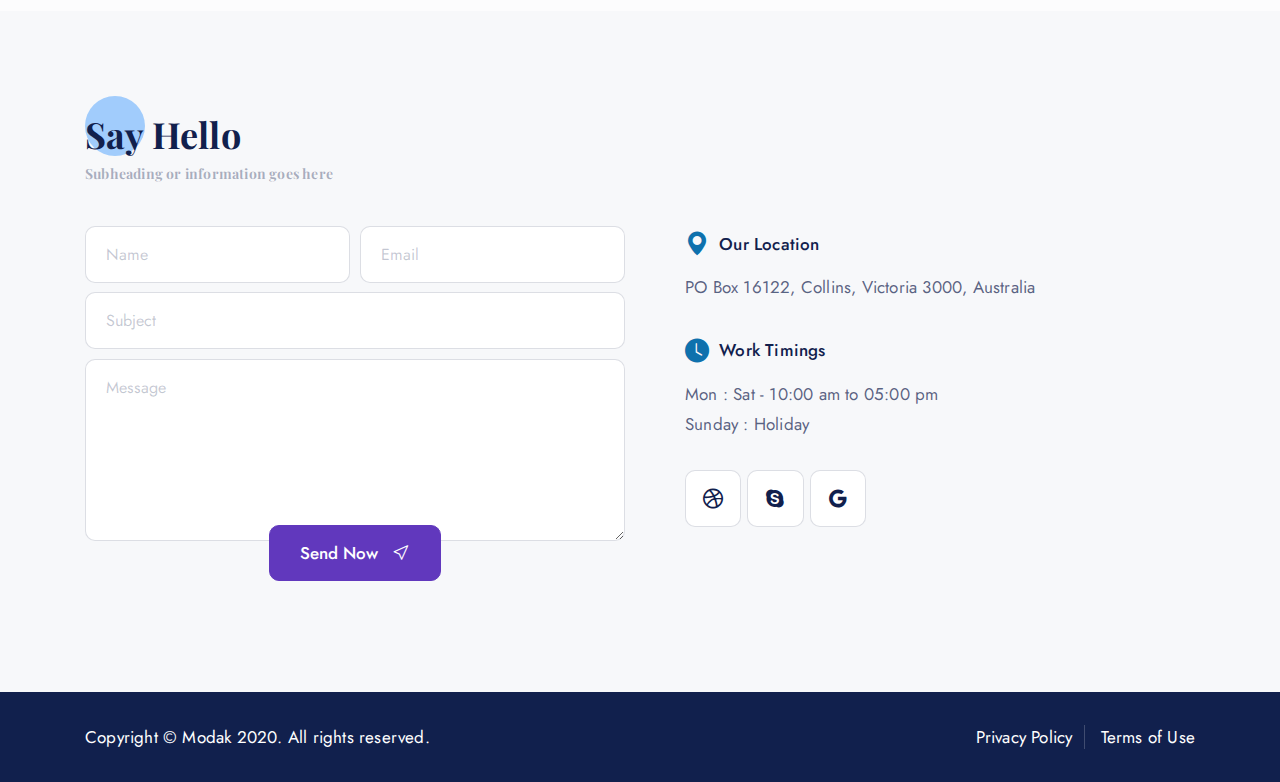
<file: home-agency.html>
<!doctype html>
<html lang="en">
<head>
<meta charset="utf-8">
<meta name="viewport" content="width=device-width, initial-scale=1">
<meta name="format-detection" content="telephone=no">
<title>Modak HTML Template</title>
<meta name="author" content="tansh">
<meta name="description" content="HTML Teamplate">
<meta name="keywords" content="agency, personal, photography, one page">

<!-- FAVICON FILES -->
<link href="assets/images/icons/apple-touch-icon-144-precomposed.png" rel="apple-touch-icon" sizes="144x144">
<link href="assets/images/icons/apple-touch-icon-120-precomposed.png" rel="apple-touch-icon" sizes="120x120">
<link href="assets/images/icons/apple-touch-icon-76-precomposed.png" rel="apple-touch-icon" sizes="76x76">
<link href="assets/images/icons/favicon.png" rel="shortcut icon">

<!-- CSS FILES -->
<link rel="stylesheet" href="assets/css/bootstrap.min.css">
<link rel="stylesheet" href="assets/fonts/iconfonts.css">
<link rel="stylesheet" href="assets/css/plugins.css">
<link rel="stylesheet" href="assets/css/style.css">
<link rel="stylesheet" href="assets/css/responsive.css">
<link rel="stylesheet" href="assets/css/color.css">
</head>
<body>
<div id="dtr-wrapper" class="clearfix"> 
    
    <!-- preloader starts -->
    <div class="dtr-preloader">
        <div class="dtr-preloader-inner">
            <div class="dtr-preloader-img"></div>
        </div>
    </div>
    <!-- preloader ends --> 
    
    <!-- Small Devices Header 
============================================= -->
    <div class="dtr-responsive-header fixed-top">
        <div class="container"> 
            
            <!-- small devices logo --> 
            <a href="index.html"><img src="assets/images/logo-dark.png" alt="logo"></a> 
            <!-- small devices logo ends --> 
            
            <!-- menu button -->
            <button id="dtr-menu-button" class="dtr-hamburger" type="button"><span class="dtr-hamburger-lines-wrapper"><span class="dtr-hamburger-lines"></span></span></button>
        </div>
        <div class="dtr-responsive-header-menu"></div>
    </div>
    <!-- Small Devices Header ends 
============================================= --> 
    
    <!-- Header 
============================================= -->
    <header id="dtr-header-global" class="fixed-top">
        <div class="container">
            <div class="d-flex align-items-center justify-content-between"> 
                
                <!-- header left starts -->
                <div class="dtr-header-left"> 
                    
                    <!-- logo --> 
                    <a class="logo-default dtr-scroll-link" href="#home"><img src="assets/images/logo-dark.png" alt="logo" width="108"></a> 
                    
                    <!-- logo on scroll --> 
                    <a class="logo-alt dtr-scroll-link" href="#home"><img src="assets/images/logo-dark.png" alt="logo" width="108"></a> 
                    <!-- logo on scroll ends --> 
                    
                </div>
                <!-- header left ends --> 
                
                <!-- menu starts-->
                <div class="dtr-header-right">
                    <div class="main-navigation dtr-menu-dark">
                        <ul class="sf-menu dtr-scrollspy dtr-nav dark-nav-on-load dark-nav-on-scroll">
                            <li> <a class="nav-link" href="#home">Home</a> </li>
                            <li> <a class="nav-link" href="#about">About</a> </li>
                            <li> <a class="nav-link" href="#services">Services</a> </li>
                            <li> <a class="nav-link" href="#portfolio">Works</a> </li>
                            <li> <a class="nav-link" href="#blog">Blog</a> </li>
                            <li> <a class="nav-link" href="#contact">Contact</a> </li>
                        </ul>
                    </div>
                </div>
                <!-- menu ends --> 
                
            </div>
        </div>
    </header>
    <!-- header ends
================================================== --> 
    
    <!-- == main content area starts == -->
    <div id="dtr-main-content"> 
        
        <!-- hero section starts
================================================== -->
        <section id="home" class="dtr-section dtr-hero-section-top-padding dtr-pb-100">
            <div class="container"> 
                
                <!--===== row 1 starts =====-->
                <div class="row"> 
                    
                    <!-- column 1 starts -->
                    <div class="col-12 col-md-6"> 
                        
                        <!-- intro text -->
                        
                        <p class="text-size-xxl font-weight-300 color-dark">Hello,</p>
                        <p class="text-size-xxl font-weight-300 color-dark">We are <span class="font-weight-500">Modak</span></p>
                        <div class="spacer-20"></div>
						<!-- animated text starts -->
                        <h3><span class="dtr-animated-headline push"> <span class="dtr-words-wrapper"> 
                            
                            <!-- first visible word --> 
                            <b class="is-visible"><span class="color-blue">Technical Arts</span></b> 
                            <!-- first visible word ends --> 
                            
                            <!-- second word --> 
                            <b class="is-hidden"><span class="color-blue">Creative Direction</span></b> 
                            <!-- second word ends --> 
                            
                            </span> </span></h3>
						<!-- animated text ends --> 
                    </div>
                    <!-- column 1 ends --> 
                    
                    <!-- column 2 starts -->
                    <div class="col-12 col-md-2"> 
                        
                        <!--=== img slider - 3col starts ===-->
                        <div class="dtr-slick-slider dtr-img-slider-1col dtr-rounded-img"> 
                            <!-- img 1 -->
                            <div> <img src="assets/images/photography_img7.jpg" alt="image"> </div>
                            <!-- img 2 -->
                            <div> <img src="assets/images/photography_img9.jpg" alt="image"> </div>
                            <!-- img 3 -->
                            <div> <img src="assets/images/photography_img8.jpg" alt="image"> </div>
                        </div>
                        <!--=== img slider - 3col ends ===--> 
                        
                    </div>
                    <!-- column 2 ends --> 
                    
                    <!-- column 3 starts -->
                    <div class="col-12 col-md-4 small-device-space"> 
                        
                        <!-- video box starts -->
                        <div class="dtr-video-wrapper dtr-rounded-img video-button-light"> 
                            <!-- image --> 
                            <img src="assets/images/blogpost-img2.jpg" alt="image"> 
                            <!-- button -->
                            <div class="dtr-video-wrapper-inner"> <a class="dtr-video-popup dtr-video-button" data-autoplay="true" data-vbtype="video" href="https://www.youtube.com/watch?v=kuceVNBTJio"><span class="dtr-video-button-wrap-inner"></span> <span class="dtr-border-animation dtr-border-1"></span> <span class="dtr-border-animation dtr-border-2"></span> </a> </div>
                        </div>
                        <!-- video box ends --> 
                        
                    </div>
                    <!-- column 3 ends --> 
                    
                </div>
                <!--===== row 1 ends =====--> 
                <!--===== row 2 starts =====-->
                <div class="row dtr-mt-30"> 
                    
                    <!-- column 1 starts -->
                    <div class="col-12 col-md-10"> 
                        
                        <!-- text -->
                        <p class="text-size-md">We help our clients create <span class="font-weight-500 color-dark">brands</span>, build digital <span class="font-weight-500 color-dark">products</span> and <span class="font-weight-500 color-dark">services</span>, innovate, find opportunities, and validate ideas.</p>
                        
                        <!-- social starts -->
                        <ul class="dtr-social dtr-social-list dtr-styled-social text-left dtr-mt-30">
                            <li class="dtr-social-title font-weight-500 color-dark">Follow Me on</li>
                            <li><a href="#" class="dtr-social-button dtr-instagram" target="_blank" title="instagram"><span>Follow on Instagram</span></a></li>
                            <li><a href="#" class="dtr-social-button dtr-facebook" target="_blank" title="facebook"><span>Like On Facebook</span></a></li>
                            <li><a href="#" class="dtr-social-button dtr-linkedin" target="_blank" title="linkedin"><span>View Profile</span></a></li>
                        </ul>
                        <!-- social ends --> 
                        
                    </div>
                    <!-- column 1 ends --> 
                    
                    <!-- column 2 starts -->
                    <div class="col-12 col-md-2 dtr-rounded-img small-device-space"> <img src="assets/images/experience-img.jpg" alt="image"> </div>
                    <!-- column 2 ends --> 
                    
                </div>
                <!--===== row 2 ends =====--> 
                
            </div>
        </section>
        <!-- hero section ends
================================================== --> 
        
        <!-- about section starts
================================================== -->
        <section id="about" class="dtr-section dtr-py-100 bg-light-blue">
            <div class="container"> 
                
                <!--===== row 1 starts =====-->
                <div class="row d-flex align-items-center"> 
                    
                    <!-- column 1 starts -->
                    <div class="col-12 col-md-6 small-device-space">
                        <div class="dtr-pr-30"> <img src="assets/images/agency_img.png" alt="image"> </div>
                    </div>
                    <!-- column 1 ends --> 
                    
                    <!-- column 2 starts -->
                    <div class="col-12 col-md-6"> 
                        
                        <!-- heading starts -->
                        <div class="dtr-styled-heading">
                            <h2>About Us</h2>
                            <p>Subheading or information goes here</p>
                        </div>
                        <!-- heading ends --> 
                        
                        <!-- text -->
                        <p class="font-weight-500 color-dark">It is a long established fact that a reader will be distracted by the readable content of a page when looking at its layout.</p>
                        <p class="dtr-mt-20">Lorem ipsum dolor sit amet, consectetur adipiscing elit, sed do eiusmod tempor incididunt ut labore et dolore magna aliqua. Ut enim ad minim veniam, quis nostrud exercitation ullamco laboris nisi ut aliquip ex ea commodo consequat duis aute irure dolor in reprehende.</p>
                        <ul class="dtr-list-inline dtr-list-left-spaced dtr-mt-20">
                            <li><i class="icon-telephone-fill dtr-mr-10 color-blue"></i><a href="#chat" class="color-dark">sayhello@example.com</a></li>
                            <li><i class="icon-envelope-fill dtr-mr-10 color-blue"></i><span class="color-dark">0333 567 8900</span></li>
                        </ul>
                        <!-- link starts --> 
                        <a href="#" class="dtr-btn btn-blue dtr-mt-30">Get Started <i class="icon-chevron-compact-right"></i></a> </div>
                    <!-- column 2 ends --> 
                    
                </div>
                <!--===== row 1 ends =====--> 
                
            </div>
        </section>
        <!-- about section ends
================================================== --> 
        
        <!-- services section starts
================================================== -->
        <section id="services" class="dtr-section dtr-py-100">
            <div class="container"> 
                
                <!-- heading starts -->
                <div class="dtr-styled-heading heading-center">
                    <h2>What We Offer</h2>
                    <p>Subheading or information goes here</p>
                </div>
                <!-- heading ends -->
                
                <div class="row"> 
                    
                    <!-- box 1 starts -->
                    <div class="col-12 col-sm-6 col-lg-4">
                        <div class="dtr-service-box bg-white">
                            <p class="dtr-service-number color-blue">01</p>
                            <img src="assets/images/icon-3.png" alt="image">
                            <h4 class="dtr-service-heading">Creative Design</h4>
                            <p>Lorem ipsum dolor sit amet, consectetur adipiscing elit, sed do eiusmod tempor incidid labore dolore magna.</p>
                        </div>
                    </div>
                    <!-- box 1 ends --> 
                    
                    <!-- box 2 starts -->
                    <div class="col-12 col-sm-6 col-lg-4">
                        <div class="dtr-service-box bg-white">
                            <p class="dtr-service-number color-blue">02</p>
                            <img src="assets/images/icon-2.png" alt="image">
                            <h4 class="dtr-service-heading">Technical Arts</h4>
                            <p>Lorem ipsum dolor sit amet, consectetur adipiscing elit, sed do eiusmod tempor incidid labore dolore magna.</p>
                        </div>
                    </div>
                    <!-- box 2 ends --> 
                    
                    <!-- box 3 starts -->
                    <div class="col-12 col-sm-6 col-lg-4">
                        <div class="dtr-service-box bg-white">
                            <p class="dtr-service-number color-blue">03</p>
                            <img src="assets/images/icon-1.png" alt="image">
                            <h4 class="dtr-service-heading">Client Engagement</h4>
                            <p>Lorem ipsum dolor sit amet, consectetur adipiscing elit, sed do eiusmod tempor incidid labore dolore magna.</p>
                        </div>
                    </div>
                    <!-- box 3 ends --> 
                    
                    <!-- box 4 starts -->
                    <div class="col-12 col-sm-6 col-lg-4">
                        <div class="dtr-service-box bg-white">
                            <p class="dtr-service-number color-blue">04</p>
                            <img src="assets/images/icon-5.png" alt="image">
                            <h4 class="dtr-service-heading">Analytics</h4>
                            <p>Lorem ipsum dolor sit amet, consectetur adipiscing elit, sed do eiusmod tempor incidid labore dolore magna.</p>
                        </div>
                    </div>
                    <!-- box 4 ends --> 
                    
                    <!-- box 5 starts -->
                    <div class="col-12 col-sm-6 col-lg-4">
                        <div class="dtr-service-box bg-white">
                            <p class="dtr-service-number color-blue">05</p>
                            <img src="assets/images/icon-4.png" alt="image">
                            <h4 class="dtr-service-heading">Development</h4>
                            <p>Lorem ipsum dolor sit amet, consectetur adipiscing elit, sed do eiusmod tempor incidid labore dolore magna.</p>
                        </div>
                    </div>
                    <!-- box 5 ends --> 
                    
                    <!-- box 6 starts -->
                    <div class="col-12 col-sm-6 col-lg-4">
                        <div class="dtr-service-box bg-white">
                            <p class="dtr-service-number color-blue">06</p>
                            <img src="assets/images/icon-6.png" alt="image">
                            <h4 class="dtr-service-heading">Special Ops</h4>
                            <p>Lorem ipsum dolor sit amet, consectetur adipiscing elit, sed do eiusmod tempor incidid labore dolore magna.</p>
                        </div>
                    </div>
                    <!-- box 6 ends --> 
                    
                </div>
            </div>
        </section>
        
        <!-- services section ends
================================================== --> 
        
        <!-- testimonial section starts
================================================== -->
        <section class="dtr-section overflow-hidden dtr-py-100 bg-light-blue">
            <div class="container"> 
                
                <!-- heading starts -->
                <div class="dtr-styled-heading heading-center">
                    <h2>What people say</h2>
                    <p>Subheading or information goes here</p>
                </div>
                <!-- heading ends --> 
                
                <!--===== row 1 starts =====-->
                <div class="row">
                    <div class="col-12"> 
                        
                        <!--===== testimonial slider starts =====-->
                        <div class="dtr-slick-slider dtr-slider-side-arrows dtr-testimonial-style-left"> 
                            
                            <!--== slide 1 starts ==-->
                            <div class="dtr-testimonial clearfix">
                                <div class="dtr-testimonial-image color-blue"> <img src="assets/images/testimonial-user1.jpg" alt="image"> </div>
                                <div class="dtr-testimonial-content-wrapper">
                                    <div class="dtr-testimonial-content">“Extremely professional, unique and enjoyable. The effort taken to ensure sed quia non numquam eius modi tempora incidunt ut labore voluptat relevance to our requirements ensured the optimum outcome.” </div>
                                    <div class="dtr-client-info">
                                        <h5 class="dtr-client-name">Hans Witherspoon</h5>
                                        <span class="dtr-client-job">ACME Inc.</span></div>
                                    <div class="dtr-testimonial-stars dtr-stars-5 color-blue"></div>
                                </div>
                            </div>
                            <!--== slide 1 ends ==--> 
                            
                            <!--== slide 2 starts ==-->
                            <div class="dtr-testimonial clearfix">
                                <div class="dtr-testimonial-image color-blue"> <img src="assets/images/testimonial-user2.jpg" alt="image"> </div>
                                <div class="dtr-testimonial-content-wrapper">
                                    <div class="dtr-testimonial-content">“An absolutely phenomenal work and highly recommended services sed quia non numquam eius modi tempora incidunt ut labore voluptat if you want to make some lasting impression!” </div>
                                    <div class="dtr-client-info">
                                        <h5 class="dtr-client-name">Martha Weiner</h5>
                                        <span class="dtr-client-job">Moonblush Studio</span></div>
                                    <div class="dtr-testimonial-stars dtr-stars-5 color-blue"></div>
                                </div>
                            </div>
                            <!--== slide 2 ends ==--> 
                            
                            <!--== slide 3 starts ==-->
                            <div class="dtr-testimonial clearfix">
                                <div class="dtr-testimonial-image color-blue"> <img src="assets/images/testimonial-user3.jpg" alt="image"> </div>
                                <div class="dtr-testimonial-content-wrapper">
                                    <div class="dtr-testimonial-content">“Helped us enormously in enabling to analyze and take a step forward and sed quia non numquam eius modi tempora incidunt ut labore voluptat explore different avenues.” </div>
                                    <div class="dtr-client-info">
                                        <h5 class="dtr-client-name">Jouri Wende</h5>
                                        <span class="dtr-client-job">Miami, Florida</span></div>
                                    <div class="dtr-testimonial-stars dtr-stars-5 color-blue"></div>
                                </div>
                            </div>
                            <!--== slide 3 ends ==--> 
                            
                        </div>
                        <!--===== testimonial slider ends =====--> 
                        
                    </div>
                </div>
                <!--===== row 1 ends =====--> 
                
            </div>
        </section>
        <!-- testimonial section ends
================================================== --> 
        
        <!-- portfolio section starts
================================================== -->
        <section id="portfolio" class="dtr-section dtr-py-100">
            <div class="container"> 
                
                <!-- heading starts -->
                <div class="dtr-styled-heading heading-center">
                    <h2>Some Inspiration</h2>
                    <p>Subheading or information goes here</p>
                </div>
                <!-- heading ends --> 
                
                <!-- portfolio filter starts -->
                <ul class="dtr-filter-nav clearfix">
                    <li><a class="dtr-filter-all active" data-filter="*" href="#">All Work</a></li>
                    <li><a data-filter=".filter-product" href="#">Product</a></li>
                    <li><a data-filter=".filter-creative" href="#">Creative</a></li>
                    <li><a data-filter=".filter-design" href="#">Design</a></li>
                    <li><a data-filter=".filter-photography" href="#">Photography</a></li>
                </ul>
                <!-- portfolio filter ends --> 
                
                <!-- portfolio grid starts -->
                <div class="dtr-portfolio-grid dtr-portfolio-grid-3col dtr-portfolio-style-2 dtr-rounded-img clearfix"> 
                    
                    <!-- portfolio item 1 starts -->
                    <div class="dtr-portfolio-item isotope-item filter-creative all">
                        <div class="dtr-portfolio-content dual-icons"> <img src="assets/images/photography_img7.jpg" alt="image">
                            <div class="dtr-portfolio-overlay"> <a class="media-link" href="#"></a> <a class="media-zoom popup-gallery" href="assets/images/photography_img7.jpg"></a> </div>
                        </div>
                    </div>
                    <!-- portfolio item 1 ends --> 
                    
                    <!-- portfolio item 2 starts -->
                    <div class="dtr-portfolio-item isotope-item filter-product all">
                        <div class="dtr-portfolio-content dual-icons"> <img src="assets/images/photography_img13.jpg" alt="image">
                            <div class="dtr-portfolio-overlay"> <a class="media-link" href="#"></a> <a class="media-zoom popup-gallery" href="assets/images/photography_img13.jpg"></a> </div>
                        </div>
                    </div>
                    <!-- portfolio item 2 ends--> 
                    
                    <!-- portfolio item 3 starts -->
                    <div class="dtr-portfolio-item isotope-item filter-design filter-photography all">
                        <div class="dtr-portfolio-content dual-icons"> <img src="assets/images/photography_img9.jpg" alt="image">
                            <div class="dtr-portfolio-overlay"> <a class="media-link" href="#"></a> <a class="media-zoom popup-gallery" href="assets/images/photography_img9.jpg"></a> </div>
                        </div>
                    </div>
                    <!-- portfolio item 3 ends --> 
                    
                    <!-- portfolio item 4 starts -->
                    <div class="dtr-portfolio-item isotope-item filter-product filter-photography all">
                        <div class="dtr-portfolio-content dual-icons"> <img src="assets/images/photography_img6.jpg" alt="image">
                            <div class="dtr-portfolio-overlay"> <a class="media-link" href="#"></a> <a class="media-zoom popup-gallery" href="assets/images/photography_img6.jpg"></a> </div>
                        </div>
                    </div>
                    <!-- portfolio item 4 ends --> 
                    
                    <!-- portfolio item 5 starts -->
                    <div class="dtr-portfolio-item isotope-item filter-design all">
                        <div class="dtr-portfolio-content dual-icons"> <img src="assets/images/photography_img10.jpg" alt="image">
                            <div class="dtr-portfolio-overlay"> <a class="media-link" href="#"></a> <a class="media-zoom popup-gallery" href="assets/images/photography_img10.jpg"></a> </div>
                        </div>
                    </div>
                    <!-- portfolio item 5 ends --> 
                    
                    <!-- portfolio item 6 starts -->
                    <div class="dtr-portfolio-item isotope-item filter-creative all">
                        <div class="dtr-portfolio-content dual-icons"> <img src="assets/images/photography_img8.jpg" alt="image">
                            <div class="dtr-portfolio-overlay"> <a class="media-link" href="#"></a> <a class="media-zoom popup-gallery" href="assets/images/photography_img8.jpg"></a> </div>
                        </div>
                    </div>
                    <!-- portfolio item 6 ends --> 
                    
                </div>
                <!-- portfolio grid ends --> 
                
            </div>
        </section>
        <!-- portfolio section ends
================================================== --> 
        
        <!-- team section starts
================================================== -->
        <section class="dtr-section dtr-py-100 bg-light-blue">
            <div class="container"> 
                
                <!-- heading starts -->
                <div class="dtr-styled-heading heading-left">
                    <h2>Our Team</h2>
                    <p>Subheading or information goes here</p>
                </div>
                <!-- heading ends --> 
                
                <!-- row starts -->
                <div class="row"> 
                    
                    <!-- column 1 starts -->
                    <div class="col-12 col-sm-6 col-lg-3"> 
                        
                        <!-- member 1 starts -->
                        <div class="dtr-team dtr-rounded-img">
                            <div class="dtr-team-img"> <img src="assets/images/team-member1.jpg" alt="image"> </div>
                            <div class="dtr-team-content">
                                <div class="dtr-social-circle dtr-team-social">
                                    <ul class="dtr-social dtr-social-list">
                                        <li><a href="#" class="dtr-twitter" target="_blank" title="twitter"></a></li>
                                        <li><a href="#" class="dtr-facebook" target="_blank" title="facebook"></a></li>
                                        <li><a href="#" class="dtr-google" target="_blank" title="google"></a></li>
                                        <li><a href="#" class="dtr-instagram" target="_blank" title="instagram"></a></li>
                                    </ul>
                                </div>
                                <h4 class="dtr-mb-0">David Cottrell</h4>
                                <p>CEO</p>
                            </div>
                        </div>
                        <!-- member 1 ends --> 
                        
                    </div>
                    <!-- column 1 ends --> 
                    
                    <!-- column 2 starts -->
                    <div class="col-12 col-sm-6 col-lg-3"> 
                        
                        <!-- member 1 starts -->
                        <div class="dtr-team dtr-rounded-img">
                            <div class="dtr-team-img"> <img src="assets/images/team-member2.jpg" alt="image"> </div>
                            <div class="dtr-team-content">
                                <div class="dtr-social-circle dtr-team-social">
                                    <ul class="dtr-social dtr-social-list">
                                        <li><a href="#" class="dtr-twitter" target="_blank" title="twitter"></a></li>
                                        <li><a href="#" class="dtr-facebook" target="_blank" title="facebook"></a></li>
                                        <li><a href="#" class="dtr-google" target="_blank" title="google"></a></li>
                                        <li><a href="#" class="dtr-instagram" target="_blank" title="instagram"></a></li>
                                    </ul>
                                </div>
                                <h4 class="dtr-mb-0">Roslyn Tryniski</h4>
                                <p>Business Manager</p>
                            </div>
                        </div>
                        <!-- member 1 ends --> 
                        
                    </div>
                    <!-- column 2 ends --> 
                    
                    <!-- column 3 starts -->
                    <div class="col-12 col-sm-6 col-lg-3"> 
                        
                        <!-- member 1 starts -->
                        <div class="dtr-team dtr-rounded-img">
                            <div class="dtr-team-img"> <img src="assets/images/team-member3.jpg" alt="image"> </div>
                            <div class="dtr-team-content">
                                <div class="dtr-social-circle dtr-team-social">
                                    <ul class="dtr-social dtr-social-list">
                                        <li><a href="#" class="dtr-twitter" target="_blank" title="twitter"></a></li>
                                        <li><a href="#" class="dtr-facebook" target="_blank" title="facebook"></a></li>
                                        <li><a href="#" class="dtr-google" target="_blank" title="google"></a></li>
                                        <li><a href="#" class="dtr-instagram" target="_blank" title="instagram"></a></li>
                                    </ul>
                                </div>
                                <h4 class="dtr-mb-0">Tyrese Harper</h4>
                                <p>Project Lead</p>
                            </div>
                        </div>
                        <!-- member 1 ends --> 
                        
                    </div>
                    <!-- column 3 ends --> 
                    
                    <!-- column 4 starts -->
                    <div class="col-12 col-sm-6 col-lg-3"> 
                        
                        <!-- member 1 starts -->
                        <div class="dtr-team dtr-rounded-img">
                            <div class="dtr-team-img"> <img src="assets/images/team-member4.jpg" alt="image"> </div>
                            <div class="dtr-team-content">
                                <div class="dtr-social-circle dtr-team-social">
                                    <ul class="dtr-social dtr-social-list">
                                        <li><a href="#" class="dtr-twitter" target="_blank" title="twitter"></a></li>
                                        <li><a href="#" class="dtr-facebook" target="_blank" title="facebook"></a></li>
                                        <li><a href="#" class="dtr-google" target="_blank" title="google"></a></li>
                                        <li><a href="#" class="dtr-instagram" target="_blank" title="instagram"></a></li>
                                    </ul>
                                </div>
                                <h4 class="dtr-mb-0">Klara Reeves</h4>
                                <p>Creative Head</p>
                            </div>
                        </div>
                        <!-- member 1 ends --> 
                        
                    </div>
                    <!-- column 4 ends --> 
                    
                </div>
                <!-- row ends --> 
                
            </div>
        </section>
        <!-- team section ends
================================================== --> 
        
        <!-- cta section starts
================================================== -->
        <section class="dtr-section parallax dtr-py-100" style="background-image: url(assets/images/background-cta.jpg);">
            <div class="container"> 
                
                <!--== row starts ==-->
                <div class="row text-center">
                    <div class="col-12">
                        <h3 class="font-family-alt font-weight-700 color-dark">Want to work together!</h3>
                        <p class="color-dark text-size-md">We're available for freelance work.</p>
                        <!-- link starts --> 
                        <a href="#" class="dtr-btn btn-white dtr-mt-30">Hire Us <i class="icon-chevron-compact-right"></i></a> 
                        <!-- link ends --> 
                    </div>
                </div>
                <!--== row ends ==--> 
                
            </div>
        </section>
        <!-- cta section ends
================================================== --> 
        
        <!-- blog section starts
================================================== -->
        <section id="blog" class="dtr-section dtr-py-100">
            <div class="container"> 
                
                <!-- heading starts -->
                <div class="dtr-styled-heading heading-center">
                    <h2>From The Blog</h2>
                    <p> Subheading or information goes here</p>
                </div>
                <!-- heading ends --> 
                
                <!--== row starts ==-->
                <div class="row dtr-mt-50"> 
                    
                    <!-- column 1 starts -->
                    <div class="col-12 col-md-4"> 
                        
                        <!-- blog item 1 starts -->
                        <div class="dtr-blog-item"> 
                            <!-- image -->
                            <div class="dtr-post-img"> <img src="assets/images/blogpost-img1.jpg" alt="image"><span class="dtr-category bg-blue color-white">Marketing</span> </div>
                            <div class="dtr-post-content">
                                <ul class="dtr-blog-meta color-grey">
                                    <li>March 24, 2020</li>
                                    <li>by Alycia</li>
                                </ul>
                                <h5>Essential social media tips for small business</h5>
                                <a href="#" class="dtr-read-more">Continue Reading</a> </div>
                        </div>
                        <!-- blog item 1 ends --> 
                        
                    </div>
                    <!-- column 1 ends --> 
                    
                    <!-- column 2 starts -->
                    <div class="col-12 col-md-4"> 
                        
                        <!-- blog item 2 starts -->
                        <div class="dtr-blog-item"> 
                            <!-- image -->
                            <div class="dtr-post-img"> <img src="assets/images/blogpost-img2.jpg" alt="image"> <span class="dtr-category bg-blue color-white">Branding</span></div>
                            <div class="dtr-post-content">
                                <ul class="dtr-blog-meta color-grey">
                                    <li>August 16, 2020</li>
                                    <li>by Alycia</li>
                                </ul>
                                <h5>Tips to boost product based sale online</h5>
                                <a href="#" class="dtr-read-more">Continue Reading</a> </div>
                        </div>
                        <!-- blog item 2 ends --> 
                        
                    </div>
                    <!-- column 2 ends --> 
                    
                    <!-- column 3 starts -->
                    <div class="col-12 col-md-4"> 
                        
                        <!-- blog item 3 starts -->
                        <div class="dtr-blog-item"> 
                            <!-- image -->
                            <div class="dtr-post-img"> <img src="assets/images/blogpost-img3.jpg" alt="image"> <span class="dtr-category bg-blue color-white">Creative</span></div>
                            <div class="dtr-post-content">
                                <ul class="dtr-blog-meta color-grey">
                                    <li>September 30, 2020</li>
                                    <li>by Alycia</li>
                                </ul>
                                <h5>The art of effective storytelling</h5>
                                <a href="#" class="dtr-read-more">Continue Reading</a> </div>
                        </div>
                        <!-- blog item 3 ends --> 
                        
                    </div>
                    <!-- column 3 ends --> 
                    
                </div>
                <!--== row starts ==--> 
                
            </div>
        </section>
        <!-- blog section ends
================================================== --> 
        
        <!-- contact section starts
================================================== -->
        <section id="contact" class="dtr-section dtr-py-100 bg-light-blue">
            <div class="container"> 
                
                <!-- heading starts -->
                <div class="dtr-styled-heading">
                    <h2>Say Hello</h2>
                    <p>Subheading or information goes here</p>
                </div>
                <!-- heading ends --> 
                
                <!--== row starts ==-->
                <div class="row"> 
                    
                    <!-- column 1 starts -->
                    <div class="col-12 col-md-6"> 
                        
                        <!-- form starts -->
                        <div class="dtr-form">
                            <form id="contactform" method="post" action="php/contact-form.php">
                                <fieldset>
                                    <div class="dtr-form-row dtr-form-row-2col">
                                        <p class="dtr-form-column">
                                            <input name="name"  type="text" placeholder="Name">
                                        </p>
                                        <p class="dtr-form-column">
                                            <input name="email"  class="required email" type="text" placeholder="Email">
                                        </p>
                                    </div>
                                    <p>
                                        <input name="subject"  type="text" placeholder="Subject">
                                    </p>
                                    <p class="antispam">Leave this empty: <br />
                                        <input name="url" />
                                    </p>
                                    <p>
                                        <textarea rows="6" name="message" id="message" class="required"  placeholder="Message"></textarea>
                                    </p>
                                    <p class="text-center">
                                        <button class="dtr-btn btn-blue dtr-mt-minus30" type="submit">Send Now<i class="icon-cursor dtr-ml-15"></i></button>
                                    </p>
                                    <div id="result"></div>
                                </fieldset>
                            </form>
                        </div>
                        <!-- form ends --> 
                        
                    </div>
                    <!-- column 1 ends --> 
                    
                    <!-- column 2 starts -->
                    <div class="col-12 col-md-6">
                        <div class="dtr-pl-30">
                            <p class="d-flex align-items-center"><i class="icon-geo-alt dtr-mr-10 text-size-md color-blue"></i><span class="font-weight-500 color-dark">Our Location</span></p>
                            <p>PO Box 16122, Collins, Victoria 3000, Australia</p>
                            <div class="spacer-20"></div>
                            <p class="d-flex align-items-center"><i class="icon-clock-fill dtr-mr-10 text-size-md color-blue"></i><span class="font-weight-500 color-dark">Work Timings</span></p>
                            <p>Mon : Sat - 10:00 am to 05:00 pm<br>Sunday : Holiday</p>
                            
                            
                            <!-- social starts -->
                            <ul class="dtr-social dtr-social-list dtr-styled-social text-left dtr-mt-30">
                                <li><a href="#" class="dtr-social-button dtr-dribbble" target="_blank" title="dribbble"><span>Follow us</span></a></li>
                                <li><a href="#" class="dtr-social-button dtr-skype" target="_blank" title="skype"><span>Talk to us</span></a></li>
                                <li><a href="#" class="dtr-social-button dtr-google" target="_blank" title="google"><span>Share on Google</span></a></li>
                            </ul>
                            <!-- social ends --> 
                            
                        </div>
                    </div>
                    <!-- column 2 ends --> 
                    
                </div>
                <!--== row ends ==--> 
                
            </div>
        </section>
        <!-- contact section ends
================================================== --> 
        
        <!-- footer section starts
================================================== -->
        <footer id="dtr-footer"> 
            
            <!--== copyright starts ==-->
            <div class="dtr-copyright">
                <div class="container"> 
                    
                    <!--== row starts ==-->
                    <div class="row"> 
                        
                        <!-- column 1 starts -->
                        <div class="col-12 col-md-6">
                            <p> Copyright © Modak 2020. All rights reserved.</p>
                        </div>
                        <!-- column 1 ends --> 
                        
                        <!-- column 2 starts -->
                        <div class="col-12 col-md-6 text-right">
                            <ul class="dtr-pipe-list">
                                <li><a href="#">Privacy Policy</a></li>
                                <li><a href="#">Terms of Use</a></li>
                            </ul>
                        </div>
                        <!-- column 2 ends --> 
                        
                    </div>
                    <!--== row ends ==--> 
                    
                </div>
            </div>
            <!--== copyright ends ==--> 
            
        </footer>
        <!-- footer section ends
================================================== --> 
        
    </div>
    <!-- == main content area ends == --> 
    
</div>
<!-- #dtr-wrapper ends --> 

<!-- JS FILES --> 
<script src="assets/js/jquery.min.js"></script> 
<script src="assets/js/bootstrap.min.js"></script> 
<script src="assets/js/plugins.js"></script> 
<script src="assets/js/custom.js"></script>
</body>
</html>
</file>
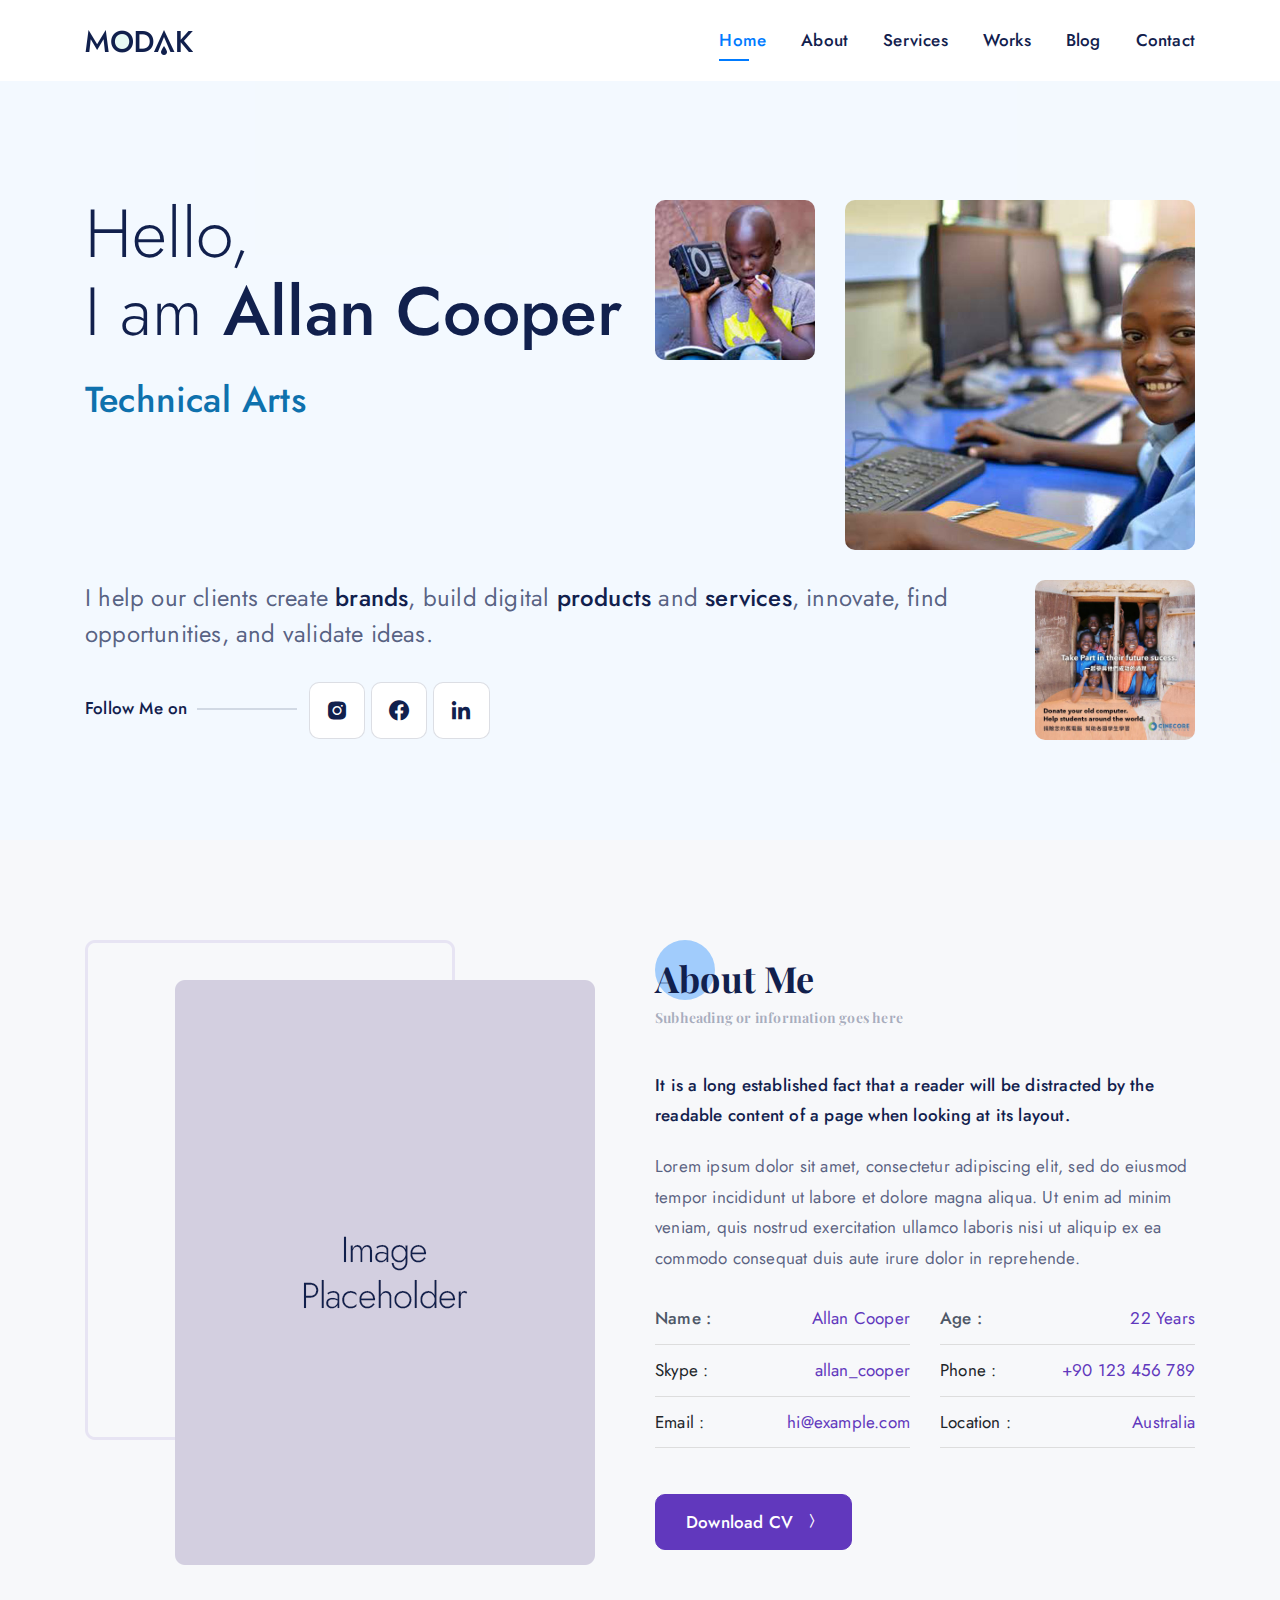
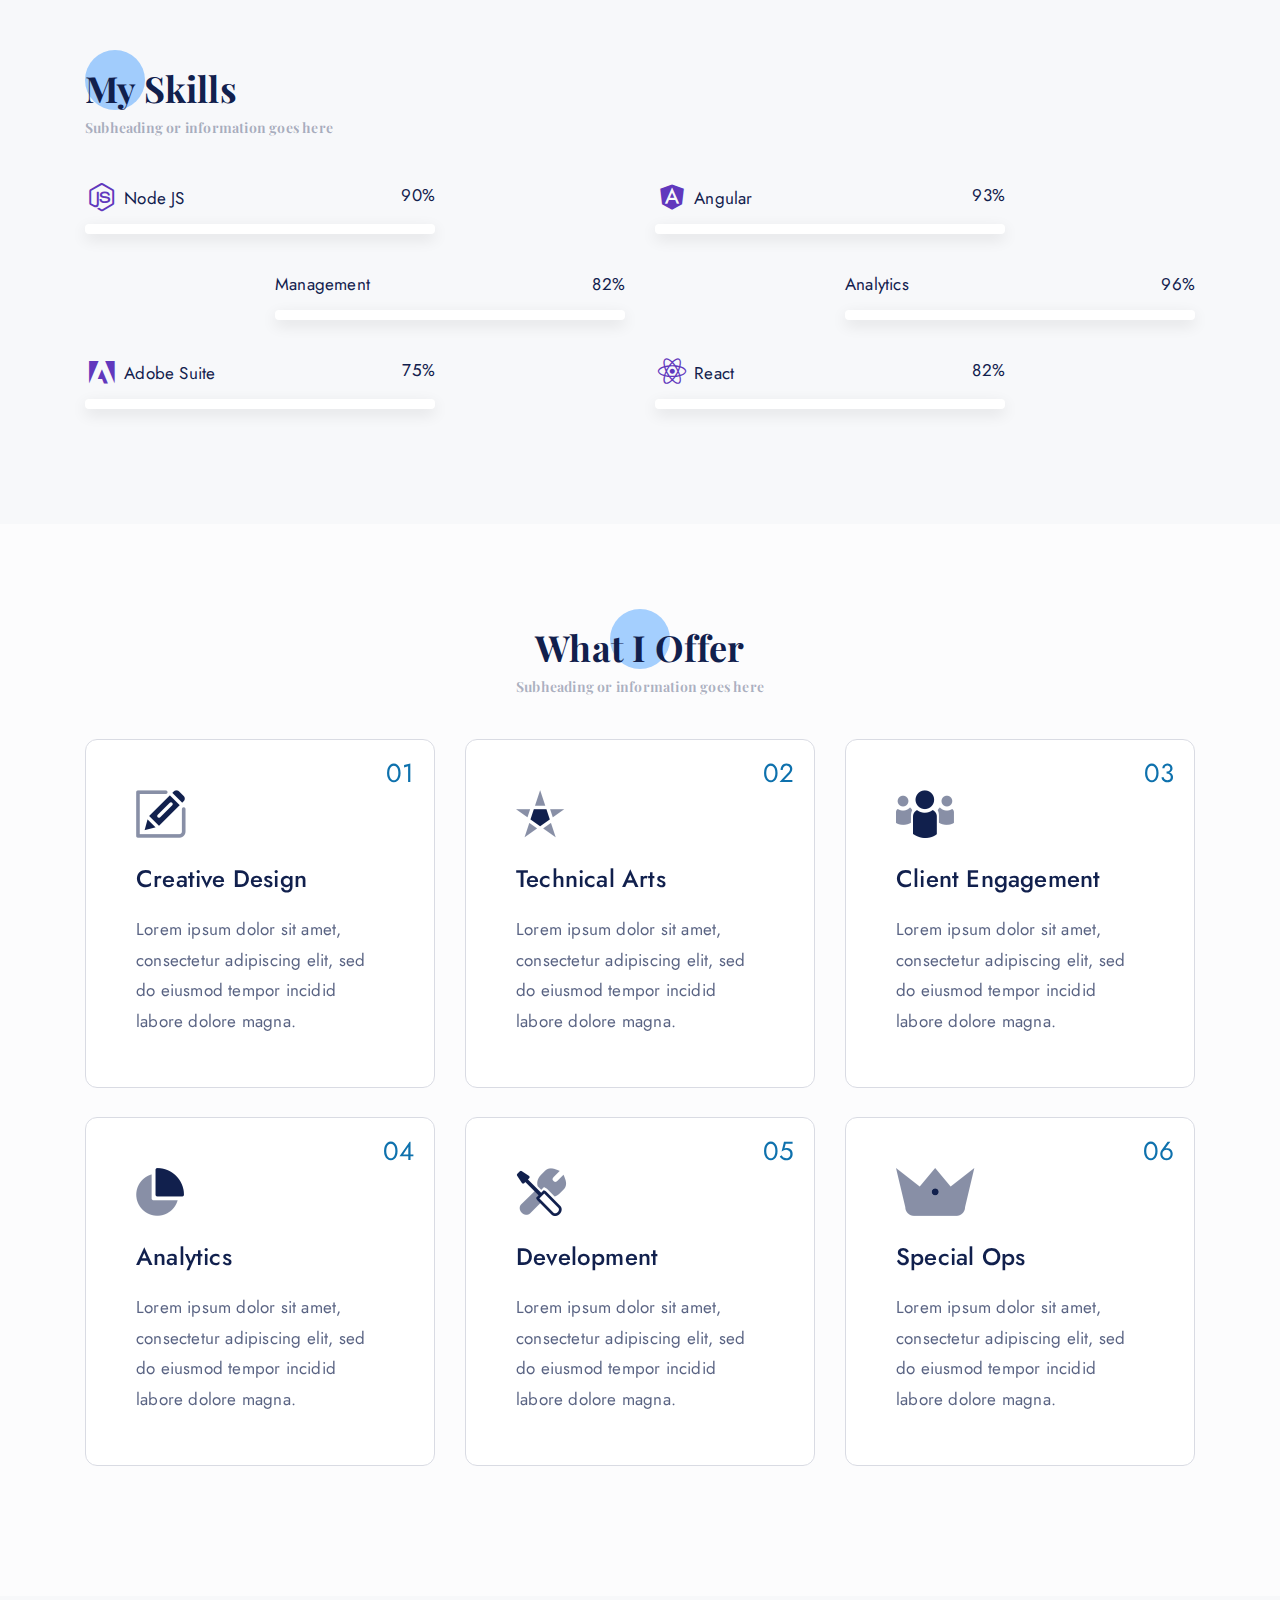
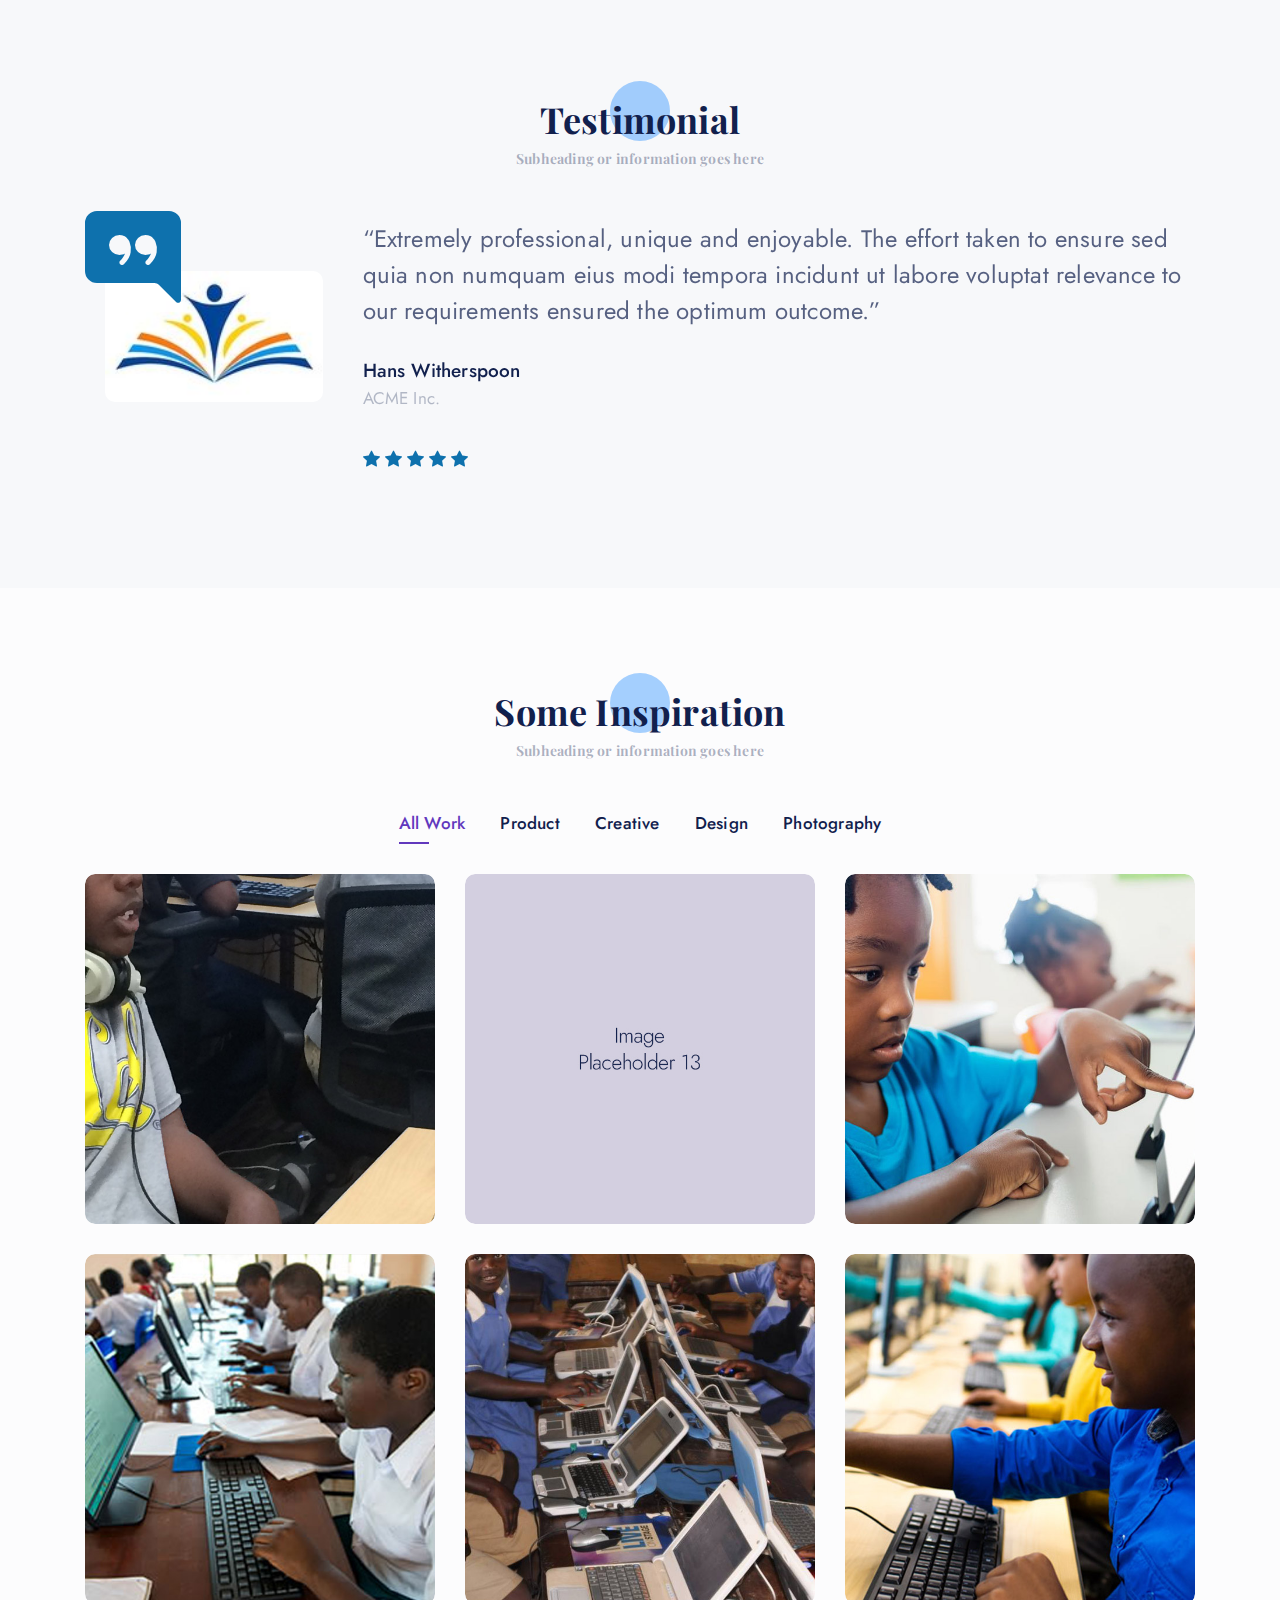
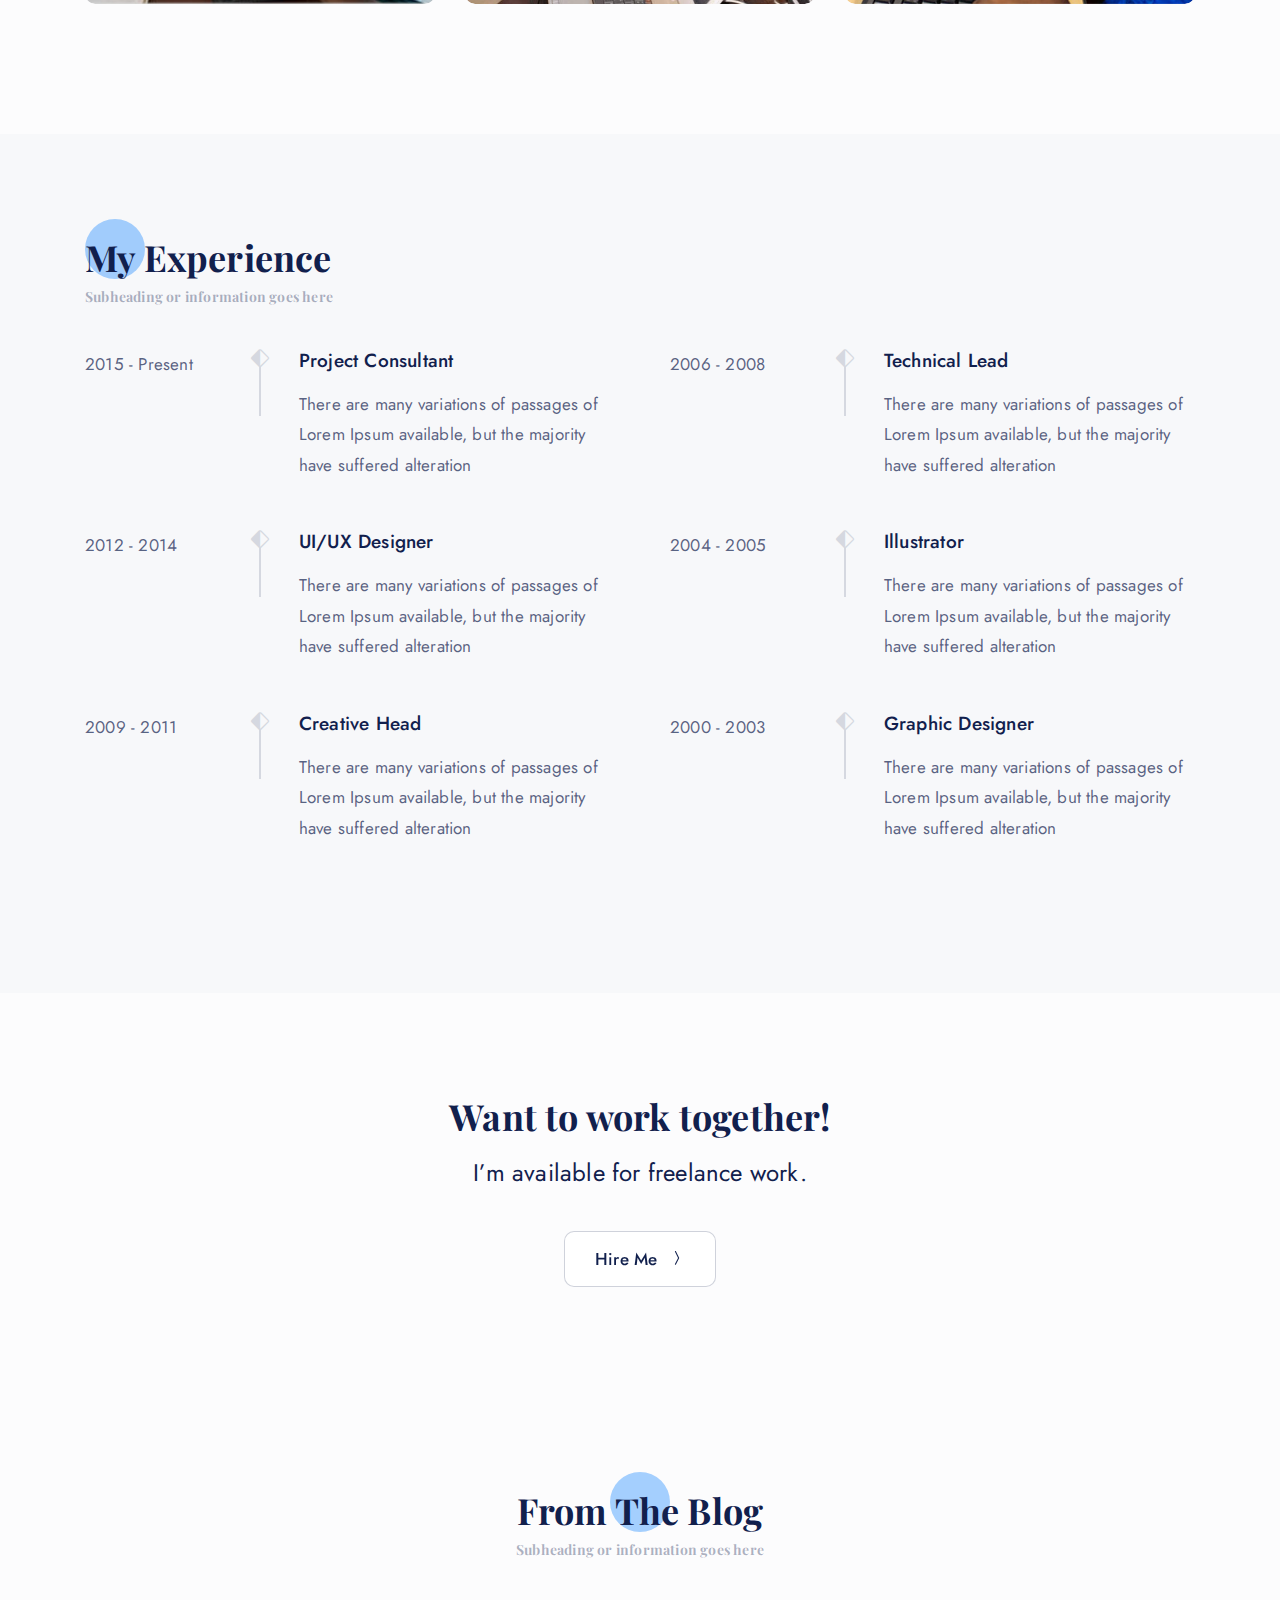
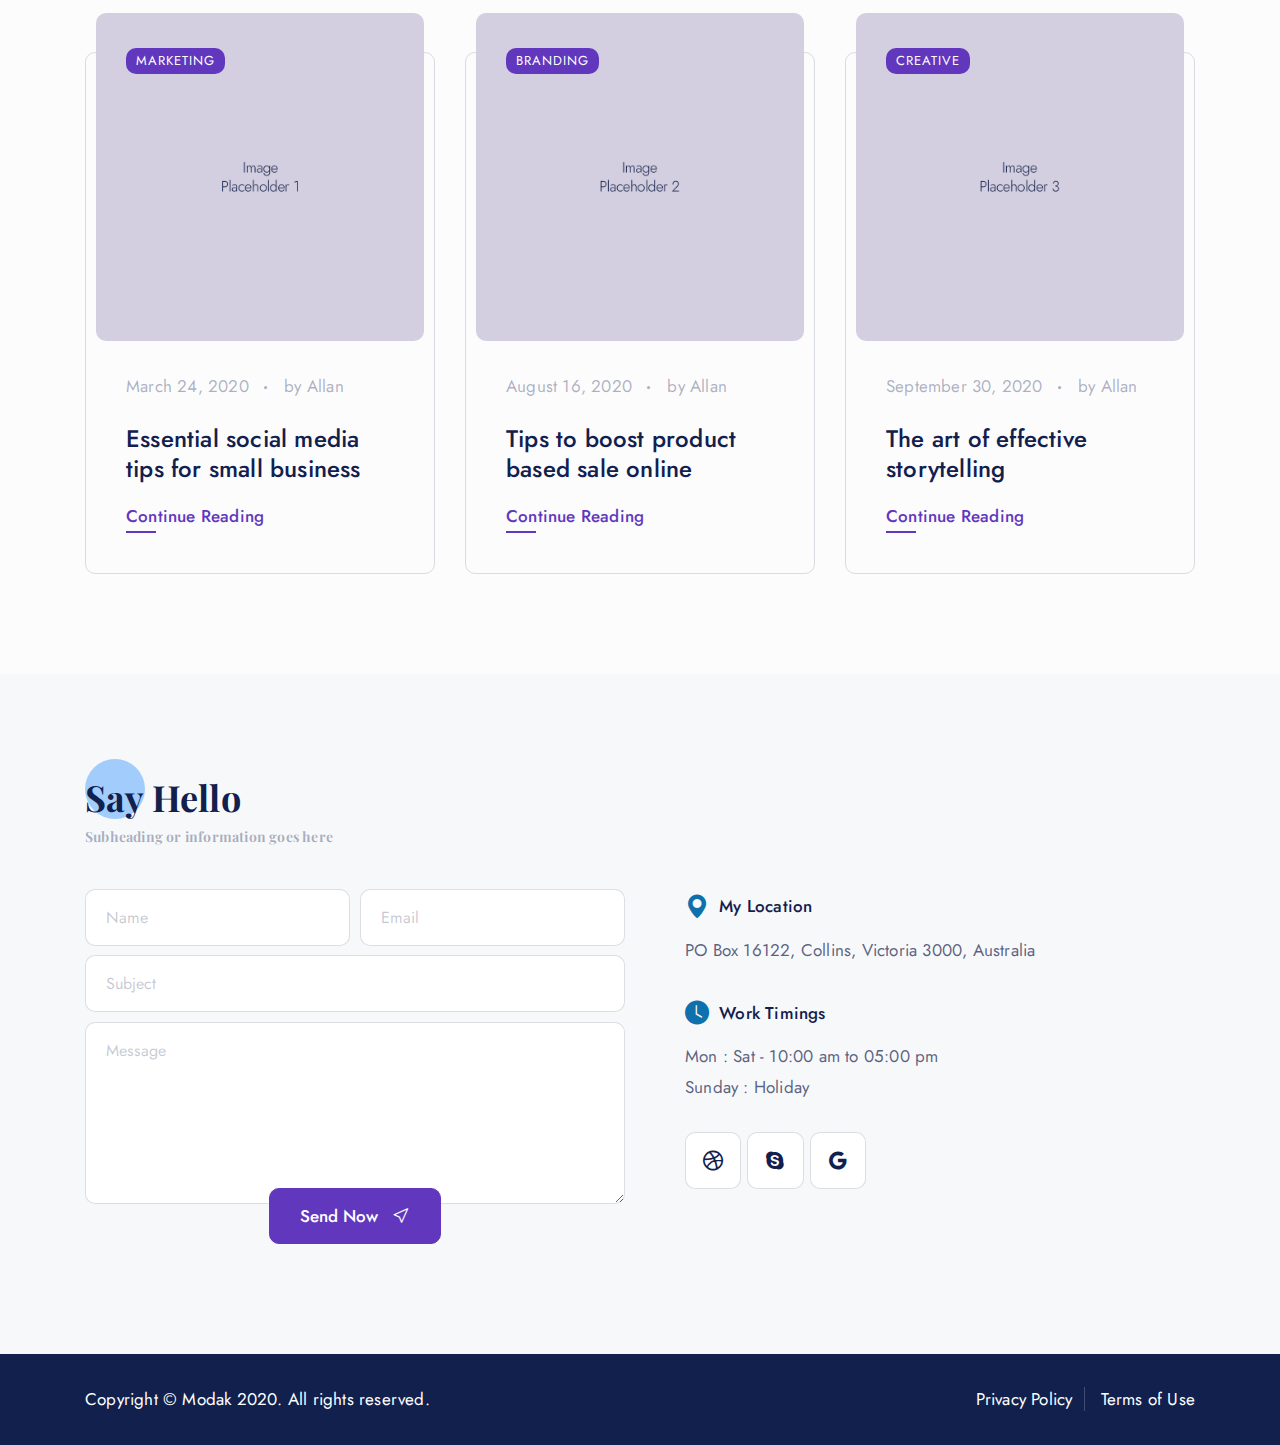
<file: home-personal.html>
<!doctype html>
<html lang="en">
<head>
<meta charset="utf-8">
<meta name="viewport" content="width=device-width, initial-scale=1">
<meta name="format-detection" content="telephone=no">
<title>Modak HTML Template</title>
<meta name="author" content="tansh">
<meta name="description" content="HTML Teamplate">
<meta name="keywords" content="agency, personal, photography, one page">

<!-- FAVICON FILES -->
<link href="assets/images/icons/apple-touch-icon-144-precomposed.png" rel="apple-touch-icon" sizes="144x144">
<link href="assets/images/icons/apple-touch-icon-120-precomposed.png" rel="apple-touch-icon" sizes="120x120">
<link href="assets/images/icons/apple-touch-icon-76-precomposed.png" rel="apple-touch-icon" sizes="76x76">
<link href="assets/images/icons/favicon.png" rel="shortcut icon">

<!-- CSS FILES -->
<link rel="stylesheet" href="assets/css/bootstrap.min.css">
<link rel="stylesheet" href="assets/fonts/iconfonts.css">
<link rel="stylesheet" href="assets/css/plugins.css">
<link rel="stylesheet" href="assets/css/style.css">
<link rel="stylesheet" href="assets/css/responsive.css">
<link rel="stylesheet" href="assets/css/color.css">
</head>
<body>
<div id="dtr-wrapper" class="clearfix"> 
    
    <!-- preloader starts -->
    <div class="dtr-preloader">
        <div class="dtr-preloader-inner">
            <div class="dtr-preloader-img"></div>
        </div>
    </div>
    <!-- preloader ends --> 
    
    <!-- Small Devices Header 
============================================= -->
    <div class="dtr-responsive-header fixed-top">
        <div class="container"> 
            
            <!-- small devices logo --> 
            <a href="index.html"><img src="assets/images/logo-dark.png" alt="logo"></a> 
            <!-- small devices logo ends --> 
            
            <!-- menu button -->
            <button id="dtr-menu-button" class="dtr-hamburger" type="button"><span class="dtr-hamburger-lines-wrapper"><span class="dtr-hamburger-lines"></span></span></button>
        </div>
        <div class="dtr-responsive-header-menu"></div>
    </div>
    <!-- Small Devices Header ends 
============================================= --> 
    
    <!-- Header 
============================================= -->
    <header id="dtr-header-global" class="fixed-top">
        <div class="container">
            <div class="d-flex align-items-center justify-content-between"> 
                
                <!-- header left starts -->
                <div class="dtr-header-left"> 
                    
                    <!-- logo --> 
                    <a class="logo-default dtr-scroll-link" href="#home"><img src="assets/images/logo-dark.png" alt="logo" width="108"></a> 
                    
                    <!-- logo on scroll --> 
                    <a class="logo-alt dtr-scroll-link" href="#home"><img src="assets/images/logo-dark.png" alt="logo" width="108"></a> 
                    <!-- logo on scroll ends --> 
                    
                </div>
                <!-- header left ends --> 
                
                <!-- menu starts-->
                <div class="dtr-header-right">
                    <div class="main-navigation dtr-menu-dark">
                        <ul class="sf-menu dtr-scrollspy dtr-nav dark-nav-on-load dark-nav-on-scroll">
                            <li> <a class="nav-link" href="#home">Home</a> </li>
                            <li> <a class="nav-link" href="#about">About</a> </li>
                            <li> <a class="nav-link" href="#services">Services</a> </li>
                            <li> <a class="nav-link" href="#portfolio">Works</a> </li>
                            <li> <a class="nav-link" href="#blog">Blog</a> </li>
                            <li> <a class="nav-link" href="#contact">Contact</a> </li>
                        </ul>
                    </div>
                </div>
                <!-- menu ends --> 
                
            </div>
        </div>
    </header>
    <!-- header ends
================================================== --> 
    
    <!-- == main content area starts == -->
    <div id="dtr-main-content"> 
        
        <!-- hero section starts
================================================== -->
        <section id="home" class="dtr-section dtr-hero-section-top-padding dtr-pb-100">
            <div class="container"> 
                
                <!--===== row 1 starts =====-->
                <div class="row"> 
                    
                    <!-- column 1 starts -->
                    <div class="col-12 col-md-6"> 
                        <!-- intro text -->
                        <p class="text-size-xxl font-weight-300 color-dark">Hello,</p>
                        <p class="text-size-xxl font-weight-300 color-dark">I am <span class="font-weight-500">Allan Cooper</span></p>
                        <div class="spacer-20"></div>
                        <!-- animated text starts -->
                        <h3><span class="dtr-animated-headline push"> <span class="dtr-words-wrapper"> 
                            
                            <!-- first visible word --> 
                            <b class="is-visible"><span class="color-blue">Technical Arts</span></b> 
                            <!-- first visible word ends --> 
                            
                            <!-- second word --> 
                            <b class="is-hidden"><span class="color-blue">Creative Direction</span></b> 
                            <!-- second word ends --> 
                            
                            </span> </span></h3>
						<!-- animated text ends --> 
                    </div>
                    <!-- column 1 ends --> 
                    
                    <!-- column 2 starts -->
                    <div class="col-12 col-md-2 dtr-rounded-img"> <img src="assets/images/photography_img1.jpg" alt="image"> </div>
                    <!-- column 2 ends --> 
                    
                    <!-- column 3 starts -->
                    <div class="col-12 col-md-4 small-device-space"> 
                        
                        <!--=== img slider - 3col starts ===-->
                        <div class="dtr-slick-slider dtr-img-slider-1col dtr-rounded-img"> 
                            <!-- img 1 -->
                            <div> <img src="assets/images/photography_img4.jpg" alt="image"> </div>
                            <!-- img 2 -->
                            <div> <img src="assets/images/photography_img7.jpg" alt="image"> </div>
                            <!-- img 3 -->
                            <div> <img src="assets/images/photography_img6.jpg" alt="image"> </div>
                            <!-- img 4 -->
                            <div> <img src="assets/images/photography_img9.jpg" alt="image"> </div>
                            <!-- img 5 -->
                            <div> <img src="assets/images/photography_img8.jpg" alt="image"> </div>
                         </div>
                        <!--=== img slider - 3col ends ===--> 
                        
                    </div>
                    <!-- column 3 ends --> 
                    
                </div>
                <!--===== row 1 ends =====--> 
                <!--===== row 2 starts =====-->
                <div class="row dtr-mt-30"> 
                    
                    <!-- column 1 starts -->
                    <div class="col-12 col-md-10"> 
                        
                        <!-- text -->
                        <p class="text-size-md">I help our clients create <span class="font-weight-500 color-dark">brands</span>, build digital <span class="font-weight-500 color-dark">products</span> and <span class="font-weight-500 color-dark">services</span>, innovate, find opportunities, and validate ideas.</p>
                        
                        <!-- social starts -->
                        <ul class="dtr-social dtr-social-list dtr-styled-social text-left dtr-mt-30">
                            <li class="dtr-social-title font-weight-500 color-dark">Follow Me on</li>
                            <li><a href="#" class="dtr-social-button dtr-instagram" target="_blank" title="instagram"><span>Follow on Instagram</span></a></li>
                            <li><a href="#" class="dtr-social-button dtr-facebook" target="_blank" title="facebook"><span>Like On Facebook</span></a></li>
                            <li><a href="#" class="dtr-social-button dtr-linkedin" target="_blank" title="linkedin"><span>View My Profile</span></a></li>
                        </ul>
                        <!-- social ends --> 
                        
                    </div>
                    <!-- column 1 ends --> 
                    
                    <!-- column 2 starts -->
                    <div class="col-12 col-md-2 dtr-rounded-img small-device-space"> <img src="assets/images/experience-img.jpg" alt="image"> </div>
                    <!-- column 2 ends --> 
                    
                </div>
                <!--===== row 2 ends =====--> 
                
            </div>
        </section>
        <!-- hero section ends
================================================== --> 
        
        <!-- about section starts
================================================== -->
        <section id="about" class="dtr-section dtr-pt-100 dtr-pb-80 bg-light-blue">
            <div class="container"> 
                
                <!--===== row 1 starts =====-->
                <div class="row d-flex align-items-center"> 
                    
                    <!-- column 1 starts -->
                    <div class="col-12 col-md-6 small-device-space">
                        <div class="dtr-pr-30"> <img src="assets/images/personal_img.png" alt="image"> </div>
                    </div>
                    <!-- column 1 ends --> 
                    
                    <!-- column 2 starts -->
                    <div class="col-12 col-md-6"> 
                        
                        <!-- heading starts -->
                        <div class="dtr-styled-heading">
                            <h2>About Me</h2>
                            <p>Subheading or information goes here</p>
                        </div>
                        <!-- heading ends --> 
                        
                        <!-- text -->
                        <p class="font-weight-500 color-dark">It is a long established fact that a reader will be distracted by the readable content of a page when looking at its layout.</p>
                        <p class="dtr-mt-20">Lorem ipsum dolor sit amet, consectetur adipiscing elit, sed do eiusmod tempor incididunt ut labore et dolore magna aliqua. Ut enim ad minim veniam, quis nostrud exercitation ullamco laboris nisi ut aliquip ex ea commodo consequat duis aute irure dolor in reprehende.</p>
                        <div class="row dtr-mt-20">
                            <div class="col-12 col-md-6">
                                <table class="table dtr-border-table">
                                    <tbody>
                                        <tr>
                                            <th>Name :</th>
                                            <td>Allan Cooper</td>
                                        </tr>
                                        <tr>
                                            <td>Skype :</td>
                                            <td>allan_cooper</td>
                                        </tr>
                                        <tr>
                                            <td>Email :</td>
                                            <td>hi@example.com</td>
                                        </tr>
                                    </tbody>
                                </table>
                            </div>
                            <div class="col-12 col-md-6">
                                <table class="table dtr-border-table">
                                    <tbody>
                                        <tr>
                                            <th>Age :</th>
                                            <td>22 Years</td>
                                        </tr>
                                        <tr>
                                            <td>Phone :</td>
                                            <td>+90 123 456 789</td>
                                        </tr>
                                        <tr>
                                            <td>Location :</td>
                                            <td>Australia</td>
                                        </tr>
                                    </tbody>
                                </table>
                            </div>
                        </div>
                        
                        <!-- link starts --> 
                        <a href="#" class="dtr-btn btn-blue dtr-mt-30">Download CV <i class="icon-chevron-compact-right"></i></a> </div>
                    <!-- column 2 ends --> 
                    
                </div>
                <!--===== row 1 ends =====--> 
                
                <!-- heading starts -->
                
                <div class="dtr-styled-heading heading-left dtr-mt-100">
                    <h2>My Skills</h2>
                    <p>Subheading or information goes here</p>
                </div>
                
                <!-- heading ends --> 
                
                <!--===== row 2 starts =====-->
                <div class="row"> 
                    
                    <!-- column 1 starts -->
                    <div class="col-12 col-sm-6 col-lg-4"> 
                        <!-- 1st progress bar starts -->
                        <p class="d-flex justify-content-between"><span class="dtr-progress-title"><i class="icon-bxl-nodejs"></i>Node JS</span><span class="dtr-progress-value">90%</span></p>
                        <div class="dtr-progress progress">
                            <div class="progress-bar bg-dark wow fadeInLeft" role="progressbar" style="width: 90%;" aria-valuenow="90" aria-valuemin="0" aria-valuemax="100"></div>
                        </div>
                        <!-- 1st progress bar ends --> 
                    </div>
                    <!-- column 1 ends --> 
                    
                    <!-- column 2 starts -->
                    <div class="col-12 col-sm-6 col-lg-4 offset-lg-2"> 
                        <!-- 1st progress bar starts -->
                        <p class="d-flex justify-content-between"><span class="dtr-progress-title"><i class="icon-bxl-angular"></i>Angular</span><span class="dtr-progress-value">93%</span></p>
                        <div class="dtr-progress progress">
                            <div class="progress-bar bg-dark wow fadeInLeft" role="progressbar" style="width: 93%;" aria-valuenow="93" aria-valuemin="0" aria-valuemax="100"></div>
                        </div>
                        <!-- 1st progress bar ends --> 
                    </div>
                    <!-- column 2 ends --> 
                    
                </div>
                <!--===== row 2 ends =====--> 
                
                <!--===== row 2 starts =====-->
                <div class="row"> 
                    
                    <!-- column 1 starts -->
                    <div class="col-12 col-sm-6 col-lg-4 offset-lg-2">

                        <!-- 1st progress bar starts -->
                        <p class="d-flex justify-content-between"><span class="dtr-progress-title">Management</span><span class="dtr-progress-value">82%</span></p>
                        <div class="dtr-progress progress">
                            <div class="progress-bar bg-dark wow fadeInLeft" role="progressbar" style="width: 82%;" aria-valuenow="82" aria-valuemin="0" aria-valuemax="100"></div>
                        </div>
                        <!-- 1st progress bar ends --> 

                    </div>
                    <!-- column 1 ends --> 
                    
                    <!-- column 2 starts -->
                    <div class="col-12 col-sm-6 col-lg-4 offset-lg-2"> 
                        <!-- 1st progress bar starts -->
                        <p class="d-flex justify-content-between"><span class="dtr-progress-title">Analytics</span><span class="dtr-progress-value">96%</span></p>
                        <div class="dtr-progress progress">
                            <div class="progress-bar bg-dark wow fadeInLeft" role="progressbar" style="width: 96%;" aria-valuenow="96" aria-valuemin="0" aria-valuemax="100"></div>
                        </div>
                        <!-- 1st progress bar ends --> 
                    </div>
                    <!-- column 2 ends --> 
                    
                </div>
                <!--===== row 2 ends =====--> 
                
                <!--===== row 2 starts =====-->
                <div class="row"> 
                    
                    <!-- column 1 starts -->
                    <div class="col-12 col-sm-6 col-lg-4"> 
                        <!-- 1st progress bar starts -->
                        <p class="d-flex justify-content-between"><span class="dtr-progress-title"><i class="icon-bxl-adobe"></i>Adobe Suite</span><span class="dtr-progress-value">75%</span></p>
                        <div class="dtr-progress progress">
                            <div class="progress-bar bg-dark wow fadeInLeft" role="progressbar" style="width: 75%;" aria-valuenow="75" aria-valuemin="0" aria-valuemax="100"></div>
                        </div>
                        <!-- 1st progress bar ends --> 
                    </div>
                    <!-- column 1 ends --> 
                    
                    <!-- column 2 starts -->
                    <div class="col-12 col-sm-6 col-lg-4 offset-lg-2"> 
                        <!-- 1st progress bar starts -->
                        <p class="d-flex justify-content-between"><span class="dtr-progress-title"><i class="icon-bxl-react"></i>React</span><span class="dtr-progress-value">82%</span></p>
                        <div class="dtr-progress progress">
                            <div class="progress-bar bg-dark wow fadeInLeft" role="progressbar" style="width: 82%;" aria-valuenow="82" aria-valuemin="0" aria-valuemax="100"></div>
                        </div>
                        <!-- 1st progress bar ends --> 
                    </div>
                    <!-- column 2 ends --> 
                    
                </div>
                <!--===== row 2 ends =====--> 
                
            </div>
        </section>
        <!-- about section ends
================================================== --> 
        
        <!-- services section starts
================================================== -->
        <section id="services" class="dtr-section dtr-py-100">
            <div class="container"> 
                
                <!-- heading starts -->
                <div class="dtr-styled-heading heading-center">
                    <h2>What I Offer</h2>
                    <p>Subheading or information goes here</p>
                </div>
                <!-- heading ends -->
                
                <div class="row"> 
                    
                    <!-- box 1 starts -->
                    <div class="col-12 col-sm-6 col-lg-4">
                        <div class="dtr-service-box bg-white">
                            <p class="dtr-service-number color-blue">01</p>
                            <img src="assets/images/icon-3.png" alt="image">
                            <h4 class="dtr-service-heading">Creative Design</h4>
                            <p>Lorem ipsum dolor sit amet, consectetur adipiscing elit, sed do eiusmod tempor incidid labore dolore magna.</p>
                        </div>
                    </div>
                    <!-- box 1 ends --> 
                    
                    <!-- box 2 starts -->
                    <div class="col-12 col-sm-6 col-lg-4">
                        <div class="dtr-service-box bg-white">
                            <p class="dtr-service-number color-blue">02</p>
                            <img src="assets/images/icon-2.png" alt="image">
                            <h4 class="dtr-service-heading">Technical Arts</h4>
                            <p>Lorem ipsum dolor sit amet, consectetur adipiscing elit, sed do eiusmod tempor incidid labore dolore magna.</p>
                        </div>
                    </div>
                    <!-- box 2 ends --> 
                    
                    <!-- box 3 starts -->
                    <div class="col-12 col-sm-6 col-lg-4">
                        <div class="dtr-service-box bg-white">
                            <p class="dtr-service-number color-blue">03</p>
                            <img src="assets/images/icon-1.png" alt="image">
                            <h4 class="dtr-service-heading">Client Engagement</h4>
                            <p>Lorem ipsum dolor sit amet, consectetur adipiscing elit, sed do eiusmod tempor incidid labore dolore magna.</p>
                        </div>
                    </div>
                    <!-- box 3 ends --> 
                    
                    <!-- box 4 starts -->
                    <div class="col-12 col-sm-6 col-lg-4">
                        <div class="dtr-service-box bg-white">
                            <p class="dtr-service-number color-blue">04</p>
                            <img src="assets/images/icon-5.png" alt="image">
                            <h4 class="dtr-service-heading">Analytics</h4>
                            <p>Lorem ipsum dolor sit amet, consectetur adipiscing elit, sed do eiusmod tempor incidid labore dolore magna.</p>
                        </div>
                    </div>
                    <!-- box 4 ends --> 
                    
                    <!-- box 5 starts -->
                    <div class="col-12 col-sm-6 col-lg-4">
                        <div class="dtr-service-box bg-white">
                            <p class="dtr-service-number color-blue">05</p>
                            <img src="assets/images/icon-4.png" alt="image">
                            <h4 class="dtr-service-heading">Development</h4>
                            <p>Lorem ipsum dolor sit amet, consectetur adipiscing elit, sed do eiusmod tempor incidid labore dolore magna.</p>
                        </div>
                    </div>
                    <!-- box 5 ends --> 
                    
                    <!-- box 6 starts -->
                    <div class="col-12 col-sm-6 col-lg-4">
                        <div class="dtr-service-box bg-white">
                            <p class="dtr-service-number color-blue">06</p>
                            <img src="assets/images/icon-6.png" alt="image">
                            <h4 class="dtr-service-heading">Special Ops</h4>
                            <p>Lorem ipsum dolor sit amet, consectetur adipiscing elit, sed do eiusmod tempor incidid labore dolore magna.</p>
                        </div>
                    </div>
                    <!-- box 6 ends --> 
                    
                </div>
            </div>
        </section>
        
        <!-- services section ends
================================================== --> 
        
        <!-- testimonial section starts
================================================== -->
        <section class="dtr-section overflow-hidden dtr-py-100 bg-light-blue">
            <div class="container"> 
                
                <!-- heading starts -->
                <div class="dtr-styled-heading heading-center">
                    <h2>Testimonial</h2>
                    <p>Subheading or information goes here</p>
                </div>
                <!-- heading ends --> 
                
                <!--===== row 1 starts =====-->
                <div class="row">
                    <div class="col-12"> 
                        
                        <!--===== testimonial slider starts =====-->
                        <div class="dtr-slick-slider dtr-slider-side-arrows dtr-testimonial-style-left"> 
                            
                            <!--== slide 1 starts ==-->
                            <div class="dtr-testimonial clearfix">
                                <div class="dtr-testimonial-image color-blue"> <img src="assets/images/testimonial-user1.jpg" alt="image"> </div>
                                <div class="dtr-testimonial-content-wrapper">
                                    <div class="dtr-testimonial-content">“Extremely professional, unique and enjoyable. The effort taken to ensure sed quia non numquam eius modi tempora incidunt ut labore voluptat relevance to our requirements ensured the optimum outcome.” </div>
                                    <div class="dtr-client-info">
                                        <h5 class="dtr-client-name">Hans Witherspoon</h5>
                                        <span class="dtr-client-job">ACME Inc.</span></div>
                                    <div class="dtr-testimonial-stars dtr-stars-5 color-blue"></div>
                                </div>
                            </div>
                            <!--== slide 1 ends ==--> 
                            
                            <!--== slide 2 starts ==-->
                            <div class="dtr-testimonial clearfix">
                                <div class="dtr-testimonial-image color-blue"> <img src="assets/images/testimonial-user2.jpg" alt="image"> </div>
                                <div class="dtr-testimonial-content-wrapper">
                                    <div class="dtr-testimonial-content">“An absolutely phenomenal work and highly recommended services sed quia non numquam eius modi tempora incidunt ut labore voluptat if you want to make some lasting impression!” </div>
                                    <div class="dtr-client-info">
                                        <h5 class="dtr-client-name">Martha Weiner</h5>
                                        <span class="dtr-client-job">Moonblush Studio</span></div>
                                    <div class="dtr-testimonial-stars dtr-stars-5 color-blue"></div>
                                </div>
                            </div>
                            <!--== slide 2 ends ==--> 
                            
                            <!--== slide 3 starts ==-->
                            <div class="dtr-testimonial clearfix">
                                <div class="dtr-testimonial-image color-blue"> <img src="assets/images/testimonial-user3.jpg" alt="image"> </div>
                                <div class="dtr-testimonial-content-wrapper">
                                    <div class="dtr-testimonial-content">“Helped us enormously in enabling to analyze and take a step forward and sed quia non numquam eius modi tempora incidunt ut labore voluptat explore different avenues.” </div>
                                    <div class="dtr-client-info">
                                        <h5 class="dtr-client-name">Jouri Wende</h5>
                                        <span class="dtr-client-job">Miami, Florida</span></div>
                                    <div class="dtr-testimonial-stars dtr-stars-5 color-blue"></div>
                                </div>
                            </div>
                            <!--== slide 3 ends ==--> 
                            
                        </div>
                        <!--===== testimonial slider ends =====--> 
                        
                    </div>
                </div>
                <!--===== row 1 ends =====--> 
                
            </div>
        </section>
        <!-- testimonial section ends
================================================== --> 
        
        <!-- portfolio section starts
================================================== -->
        <section id="portfolio" class="dtr-section dtr-py-100">
            <div class="container"> 
                
                <!-- heading starts -->
                <div class="dtr-styled-heading heading-center">
                    <h2>Some Inspiration</h2>
                    <p>Subheading or information goes here</p>
                </div>
                <!-- heading ends --> 
                
                <!-- portfolio filter starts -->
                <ul class="dtr-filter-nav clearfix">
                    <li><a class="dtr-filter-all active" data-filter="*" href="#">All Work</a></li>
                    <li><a data-filter=".filter-product" href="#">Product</a></li>
                    <li><a data-filter=".filter-creative" href="#">Creative</a></li>
                    <li><a data-filter=".filter-design" href="#">Design</a></li>
                    <li><a data-filter=".filter-photography" href="#">Photography</a></li>
                </ul>
                <!-- portfolio filter ends --> 
                
                <!-- portfolio grid starts -->
                <div class="dtr-portfolio-grid dtr-portfolio-grid-3col dtr-portfolio-style-1 dtr-rounded-img clearfix"> 
                    
                    <!-- portfolio item 1 starts -->
                    <div class="dtr-portfolio-item isotope-item filter-creative all">
                        <div class="dtr-portfolio-content"> <img src="assets/images/photography_img7.jpg" alt="image">
                            <div class="dtr-portfolio-overlay"> <a class="media-zoom popup-gallery" href="assets/images/photography_img7.jpg"></a>
                                <div class="dtr-portfolio-hover-content">
                                    <h4 class="dtr-portfolio-heading">Earlybird</h4>
                                    <p>Ganze Bohne</p>
                                </div>
                            </div>
                        </div>
                    </div>
                    <!-- portfolio item 1 ends --> 
                    
                    <!-- portfolio item 2 starts -->
                    <div class="dtr-portfolio-item isotope-item filter-product all">
                        <div class="dtr-portfolio-content"> <img src="assets/images/photography_img13.jpg" alt="image">
                            <div class="dtr-portfolio-overlay"> <a class="media-zoom popup-gallery" href="assets/images/photography_img13.jpg"></a>
                                <div class="dtr-portfolio-hover-content">
                                    <h4 class="dtr-portfolio-heading">Magnolia Rose</h4>
                                    <p>Fragrant Candle</p>
                                </div>
                            </div>
                        </div>
                    </div>
                    <!-- portfolio item 2 ends--> 
                    
                    <!-- portfolio item 3 starts -->
                    <div class="dtr-portfolio-item isotope-item filter-design filter-photography all">
                        <div class="dtr-portfolio-content"> <img src="assets/images/photography_img9.jpg" alt="image">
                            <div class="dtr-portfolio-overlay"> <a class="media-zoom popup-gallery" href="assets/images/photography_img9.jpg"></a>
                                <div class="dtr-portfolio-hover-content">
                                    <h4 class="dtr-portfolio-heading">Cocooil</h4>
                                    <p>Organic Body Oil</p>
                                </div>
                            </div>
                        </div>
                    </div>
                    <!-- portfolio item 3 ends --> 
                    
                    <!-- portfolio item 4 starts -->
                    <div class="dtr-portfolio-item isotope-item filter-product filter-photography all">
                        <div class="dtr-portfolio-content"> <img src="assets/images/photography_img6.jpg" alt="image">
                            <div class="dtr-portfolio-overlay"> <a class="media-zoom popup-gallery" href="assets/images/photography_img6.jpg"></a>
                                <div class="dtr-portfolio-hover-content">
                                    <h4 class="dtr-portfolio-heading">Revolai</h4>
                                    <p>AI Experience</p>
                                </div>
                            </div>
                        </div>
                    </div>
                    <!-- portfolio item 4 ends --> 
                    
                    <!-- portfolio item 5 starts -->
                    <div class="dtr-portfolio-item isotope-item filter-design all">
                        <div class="dtr-portfolio-content"> <img src="assets/images/photography_img10.jpg" alt="image">
                            <div class="dtr-portfolio-overlay"> <a class="media-zoom popup-gallery" href="assets/images/photography_img10.jpg"></a>
                                <div class="dtr-portfolio-hover-content">
                                    <h4 class="dtr-portfolio-heading">Tabpic</h4>
                                    <p>Next Generation</p>
                                </div>
                            </div>
                        </div>
                    </div>
                    <!-- portfolio item 5 ends --> 
                    
                    <!-- portfolio item 6 starts -->
                    <div class="dtr-portfolio-item isotope-item filter-creative all">
                        <div class="dtr-portfolio-content"> <img src="assets/images/photography_img8.jpg" alt="image">
                            <div class="dtr-portfolio-overlay"> <a class="media-zoom popup-gallery" href="assets/images/photography_img8.jpg"></a>
                                <div class="dtr-portfolio-hover-content">
                                    <h4 class="dtr-portfolio-heading">Zozu Aloevera</h4>
                                    <p>Skin Care</p>
                                </div>
                            </div>
                        </div>
                    </div>
                    <!-- portfolio item 6 ends --> 
                    
                </div>
                <!-- portfolio grid ends --> 
                
            </div>
        </section>
        <!-- portfolio section ends
================================================== --> 
        
        <!-- timeline section starts
================================================== -->
        <section id="timeline" class="dtr-section dtr-py-100 bg-light-blue">
            <div class="container"> 
                
                <!-- heading starts -->
                <div class="dtr-styled-heading heading-left">
                    <h2>My Experience</h2>
                    <p>Subheading or information goes here</p>
                </div>
                <!-- heading ends -->
                
                <div class="row"> 
                    
                    <!-- column 1 starts -->
                    <div class="col-12 col-lg-6">
                        <div class="dtr-pr-15"> 
                        
                            <!-- timeline item 1 starts -->
                            <div class="dtr-timeline-item">
                                <p class="dtr-timeline-title">2015 - Present</p>
                                <div class="dtr-timeline-text">
                                    <h5>Project Consultant</h5>
                                    <p>There are many variations of passages of Lorem Ipsum available, but the majority have
                                        suffered alteration</p>
                                </div>
                            </div>
                            <!-- timeline item 1 ends --> 
                            
                            <!-- timeline item 2 starts -->
                            <div class="dtr-timeline-item">
                                <p class="dtr-timeline-title">2012 - 2014</p>
                                <div class="dtr-timeline-text">
                                    <h5>UI/UX Designer</h5>
                                    <p>There are many variations of passages of Lorem Ipsum available, but the majority have
                                        suffered alteration</p>
                                </div>
                            </div>
                            <!-- timeline item 2 ends --> 
                            
                            <!-- timeline item 3 starts -->
                            <div class="dtr-timeline-item">
                                <p class="dtr-timeline-title">2009 - 2011</p>
                                <div class="dtr-timeline-text">
                                    <h5>Creative Head</h5>
                                    <p>There are many variations of passages of Lorem Ipsum available, but the majority have
                                        suffered alteration</p>
                                </div>
                            </div>
                            <!-- timeline item 3 ends --> 
                            
                        </div>
                    </div>
                    <!-- column 1 ends --> 
                    
                    <!-- column 2 starts -->
                    <div class="col-12 col-lg-6">
                        <div class="dtr-pl-15"> 
                        
                            <!-- timeline item 1 starts -->
                            <div class="dtr-timeline-item">
                                <p class="dtr-timeline-title">2006 - 2008</p>
                                <div class="dtr-timeline-text">
                                    <h5>Technical Lead</h5>
                                    <p>There are many variations of passages of Lorem Ipsum available, but the majority have
                                        suffered alteration</p>
                                </div>
                            </div>
                            <!-- timeline item 1 ends --> 
                            
                            <!-- timeline item 2 starts -->
                            <div class="dtr-timeline-item">
                                <p class="dtr-timeline-title">2004 - 2005</p>
                                <div class="dtr-timeline-text">
                                    <h5>Illustrator</h5>
                                    <p>There are many variations of passages of Lorem Ipsum available, but the majority have
                                        suffered alteration</p>
                                </div>
                            </div>
                            <!-- timeline item 2 ends --> 
                            
                            <!-- timeline item 3 starts -->
                            <div class="dtr-timeline-item">
                                <p class="dtr-timeline-title">2000 - 2003</p>
                                <div class="dtr-timeline-text">
                                    <h5>Graphic Designer</h5>
                                    <p>There are many variations of passages of Lorem Ipsum available, but the majority have
                                        suffered alteration</p>
                                </div>
                            </div>
                            <!-- timeline item 3 ends --> 
                            
                        </div>
                    </div>
                    <!-- column 2 ends --> 
                    
                </div>
            </div>
        </section>
        <!-- timeline section ends
================================================== --> 
        
        <!-- cta section starts
================================================== -->
        <section class="dtr-section parallax dtr-py-100" style="background-image: url(assets/images/background-cta.jpg);">
            <div class="container"> 
                
                <!--== row starts ==-->
                <div class="row text-center">
                    <div class="col-12">
                        <h3 class="font-family-alt font-weight-700 color-dark">Want to work together!</h3>
                        <p class="color-dark text-size-md">I’m available for freelance work.</p>
                        <!-- link starts --> 
                        <a href="#" class="dtr-btn btn-white dtr-mt-30">Hire Me <i class="icon-chevron-compact-right"></i></a> 
                        <!-- link ends --> 
                    </div>
                </div>
                <!--== row ends ==--> 
                
            </div>
        </section>
        <!-- cta section ends
================================================== --> 
        
        <!-- blog section starts
================================================== -->
        <section id="blog" class="dtr-section dtr-py-100">
            <div class="container"> 
                
                <!-- heading starts -->
                <div class="dtr-styled-heading heading-center">
                    <h2>From The Blog</h2>
                    <p> Subheading or information goes here</p>
                </div>
                <!-- heading ends --> 
                
                <!--== row starts ==-->
                <div class="row dtr-mt-50"> 
                    
                    <!-- column 1 starts -->
                    <div class="col-12 col-md-4"> 
                        
                        <!-- blog item 1 starts -->
                        <div class="dtr-blog-item"> 
                            <!-- image -->
                            <div class="dtr-post-img"> <img src="assets/images/blogpost-img1.jpg" alt="image"><span class="dtr-category bg-blue color-white">Marketing</span> </div>
                            <div class="dtr-post-content">
                                <ul class="dtr-blog-meta color-grey">
                                    <li>March 24, 2020</li>
                                    <li>by Allan</li>
                                </ul>
                                <h5>Essential social media tips for small business</h5>
                                <a href="#" class="dtr-read-more">Continue Reading</a> </div>
                        </div>
                        <!-- blog item 1 ends --> 
                        
                    </div>
                    <!-- column 1 ends --> 
                    
                    <!-- column 2 starts -->
                    <div class="col-12 col-md-4"> 
                        
                        <!-- blog item 2 starts -->
                        <div class="dtr-blog-item"> 
                            <!-- image -->
                            <div class="dtr-post-img"> <img src="assets/images/blogpost-img2.jpg" alt="image"> <span class="dtr-category bg-blue color-white">Branding</span></div>
                            <div class="dtr-post-content">
                                <ul class="dtr-blog-meta color-grey">
                                    <li>August 16, 2020</li>
                                    <li>by Allan</li>
                                </ul>
                                <h5>Tips to boost product based sale online</h5>
                                <a href="#" class="dtr-read-more">Continue Reading</a> </div>
                        </div>
                        <!-- blog item 2 ends --> 
                        
                    </div>
                    <!-- column 2 ends --> 
                    
                    <!-- column 3 starts -->
                    <div class="col-12 col-md-4"> 
                        
                        <!-- blog item 3 starts -->
                        <div class="dtr-blog-item"> 
                            <!-- image -->
                            <div class="dtr-post-img"> <img src="assets/images/blogpost-img3.jpg" alt="image"> <span class="dtr-category bg-blue color-white">Creative</span></div>
                            <div class="dtr-post-content">
                                <ul class="dtr-blog-meta color-grey">
                                    <li>September 30, 2020</li>
                                    <li>by Allan</li>
                                </ul>
                                <h5>The art of effective storytelling</h5>
                                <a href="#" class="dtr-read-more">Continue Reading</a> </div>
                        </div>
                        <!-- blog item 3 ends --> 
                        
                    </div>
                    <!-- column 3 ends --> 
                    
                </div>
                <!--== row starts ==--> 
                
            </div>
        </section>
        <!-- blog section ends
================================================== --> 
        
        <!-- contact section starts
================================================== -->
        <section id="contact" class="dtr-section dtr-py-100 bg-light-blue">
            <div class="container"> 
                
                <!-- heading starts -->
                <div class="dtr-styled-heading">
                    <h2>Say Hello</h2>
                    <p>Subheading or information goes here</p>
                </div>
                <!-- heading ends --> 
                
                <!--== row starts ==-->
                <div class="row"> 
                    
                    <!-- column 1 starts -->
                    <div class="col-12 col-md-6"> 
                        
                        <!-- form starts -->
                        <div class="dtr-form">
                            <form id="contactform" method="post" action="php/contact-form.php">
                                <fieldset>
                                    <div class="dtr-form-row dtr-form-row-2col">
                                        <p class="dtr-form-column">
                                            <input name="name"  type="text" placeholder="Name">
                                        </p>
                                        <p class="dtr-form-column">
                                            <input name="email"  class="required email" type="text" placeholder="Email">
                                        </p>
                                    </div>
                                    <p>
                                        <input name="subject"  type="text" placeholder="Subject">
                                    </p>
                                    <p class="antispam">Leave this empty: <br />
                                        <input name="url" />
                                    </p>
                                    <p>
                                        <textarea rows="6" name="message" id="message" class="required"  placeholder="Message"></textarea>
                                    </p>
                                    <p class="text-center">
                                        <button class="dtr-btn btn-blue dtr-mt-minus30" type="submit">Send Now<i class="icon-cursor dtr-ml-15"></i></button>
                                    </p>
                                    <div id="result"></div>
                                </fieldset>
                            </form>
                        </div>
                        <!-- form ends --> 
                        
                    </div>
                    <!-- column 1 ends --> 
                    
                    <!-- column 2 starts -->
                    <div class="col-12 col-md-6">
                        <div class="dtr-pl-30">
                            <p class="d-flex align-items-center"><i class="icon-geo-alt dtr-mr-10 text-size-md color-blue"></i><span class="font-weight-500 color-dark">My Location</span></p>
                            <p>PO Box 16122, Collins, Victoria 3000, Australia</p>
                            <div class="spacer-20"></div>
                            <p class="d-flex align-items-center"><i class="icon-clock-fill dtr-mr-10 text-size-md color-blue"></i><span class="font-weight-500 color-dark">Work Timings</span></p>
                            <p>Mon : Sat - 10:00 am to 05:00 pm<br>
                                Sunday : Holiday</p>
                            
                            <!-- social starts -->
                            <ul class="dtr-social dtr-social-list dtr-styled-social text-left dtr-mt-30">
                                <li><a href="#" class="dtr-social-button dtr-dribbble" target="_blank" title="dribbble"><span>Follow me</span></a></li>
                                <li><a href="#" class="dtr-social-button dtr-skype" target="_blank" title="skype"><span>Call me</span></a></li>
                                <li><a href="#" class="dtr-social-button dtr-google" target="_blank" title="google"><span>Share on Google</span></a></li>
                            </ul>
                            <!-- social ends --> 
                            
                        </div>
                    </div>
                    <!-- column 2 ends --> 
                    
                </div>
                <!--== row ends ==--> 
                
            </div>
        </section>
        <!-- contact section ends
================================================== --> 
        
        <!-- footer section starts
================================================== -->
        <footer id="dtr-footer"> 
            
            <!--== copyright starts ==-->
            <div class="dtr-copyright">
                <div class="container"> 
                    
                    <!--== row starts ==-->
                    <div class="row"> 
                        
                        <!-- column 1 starts -->
                        <div class="col-12 col-md-6">
                            <p> Copyright © Modak 2020. All rights reserved.</p>
                        </div>
                        <!-- column 1 ends --> 
                        
                        <!-- column 2 starts -->
                        <div class="col-12 col-md-6 text-right">
                            <ul class="dtr-pipe-list">
                                <li><a href="#">Privacy Policy</a></li>
                                <li><a href="#">Terms of Use</a></li>
                            </ul>
                        </div>
                        <!-- column 2 ends --> 
                        
                    </div>
                    <!--== row ends ==--> 
                    
                </div>
            </div>
            <!--== copyright ends ==--> 
            
        </footer>
        <!-- footer section ends
================================================== --> 
        
    </div>
    <!-- == main content area ends == --> 
    
</div>
<!-- #dtr-wrapper ends --> 

<!-- JS FILES --> 
<script src="assets/js/jquery.min.js"></script> 
<script src="assets/js/bootstrap.min.js"></script> 
<script src="assets/js/plugins.js"></script> 
<script src="assets/js/custom.js"></script>
</body>
</html>
</file>
<file: assets/fonts/iconfonts.css>
@font-face {
  font-family: 'icomoon';
  src:  url('icomoon.eot');
  src:  url('fonts/icomoon.eot?48yp7t#iefix') format('embedded-opentype'),
    url('icomoon.ttf') format('truetype'),
    url('icomoon.woff') format('woff'),
    url('icomoon.svg?48yp7t#icomoon') format('svg');
  font-weight: normal;
  font-style: normal;
  font-display: block;
}

[class^="icon-"], [class*=" icon-"] {
  /* use !important to prevent issues with browser extensions that change fonts */
  font-family: 'icomoon' !important;
  speak: never;
  font-style: normal;
  font-weight: normal;
  font-variant: normal;
  text-transform: none;
  line-height: 1;

  /* Better Font Rendering =========== */
  -webkit-font-smoothing: antialiased;
  -moz-osx-font-smoothing: grayscale;
}

.icon-bxl-behance:before {
  content: "\e97f";
}
.icon-bxl-dribbble:before {
  content: "\e97d";
}
.icon-bxl-skype:before {
  content: "\e97e";
}
.icon-caret-down-fill:before {
  content: "\e975";
}
.icon-caret-left-fill:before {
  content: "\e976";
}
.icon-caret-right-fill:before {
  content: "\e977";
}
.icon-caret-up-fill:before {
  content: "\e978";
}
.icon-chevron-left:before {
  content: "\e979";
}
.icon-chevron-right:before {
  content: "\e97a";
}
.icon-chevron-up:before {
  content: "\e97b";
}
.icon-chevron-down:before {
  content: "\e97c";
}
.icon-bxl-html5:before {
  content: "\e900";
}
.icon-bxl-whatsapp:before {
  content: "\e901";
}
.icon-bxl-whatsapp-square:before {
  content: "\e902";
}
.icon-bxl-pinterest-alt:before {
  content: "\e903";
}
.icon-bxl-pinterest:before {
  content: "\e904";
}
.icon-bxl-facebook-circle:before {
  content: "\e905";
}
.icon-bxl-facebook:before {
  content: "\e906";
}
.icon-bxl-facebook-square:before {
  content: "\e907";
}
.icon-bxl-twitter:before {
  content: "\e908";
}
.icon-bxl-linkedin:before {
  content: "\e909";
}
.icon-bxl-linkedin-square:before {
  content: "\e90a";
}
.icon-bxl-google:before {
  content: "\e90b";
}
.icon-bxl-instagram:before {
  content: "\e90d";
}
.icon-bxl-youtube:before {
  content: "\e90e";
}
.icon-bxl-bootstrap:before {
  content: "\e90f";
}
.icon-bxl-css3:before {
  content: "\e910";
}
.icon-bxl-instagram-alt1:before {
  content: "\e911";
}
.icon-bxl-javascript:before {
  content: "\e912";
}
.icon-bxl-jquery:before {
  content: "\e913";
}
.icon-bxl-magento:before {
  content: "\e914";
}
.icon-bx-loader:before {
  content: "\e915";
}
.icon-bxl-vuejs:before {
  content: "\e916";
}
.icon-bxl-wordpress:before {
  content: "\e917";
}
.icon-bxs-paper-plane:before {
  content: "\e918";
}
.icon-bxl-adobe:before {
  content: "\e919";
}
.icon-bxl-angular:before {
  content: "\e91a";
}
.icon-bxl-nodejs:before {
  content: "\e91b";
}
.icon-bxl-react:before {
  content: "\e91c";
}
.icon-tags-fill:before {
  content: "\e90c";
}
.icon-calendar:before {
  content: "\e96e";
}
.icon-calendar-fill:before {
  content: "\e96f";
}
.icon-folder:before {
  content: "\e970";
}
.icon-folder-fill:before {
  content: "\e971";
}
.icon-tag:before {
  content: "\e972";
}
.icon-tag-fill:before {
  content: "\e973";
}
.icon-tags:before {
  content: "\e974";
}
.icon-award:before {
  content: "\e91d";
}
.icon-award-fill:before {
  content: "\e91e";
}
.icon-bag:before {
  content: "\e91f";
}
.icon-bag-fill:before {
  content: "\e920";
}
.icon-bar-chart:before {
  content: "\e921";
}
.icon-bar-chart-line:before {
  content: "\e922";
}
.icon-box:before {
  content: "\e923";
}
.icon-box-seam:before {
  content: "\e924";
}
.icon-dash:before {
  content: "\e925";
}
.icon-dash-circle:before {
  content: "\e926";
}
.icon-dash-circle-fill:before {
  content: "\e927";
}
.icon-dash-square:before {
  content: "\e928";
}
.icon-dash-square-fill:before {
  content: "\e929";
}
.icon-dot:before {
  content: "\e92a";
}
.icon-eye:before {
  content: "\e92b";
}
.icon-eye-fill:before {
  content: "\e92c";
}
.icon-gear:before {
  content: "\e92d";
}
.icon-gem:before {
  content: "\e92e";
}
.icon-globe2:before {
  content: "\e92f";
}
.icon-heart:before {
  content: "\e930";
}
.icon-heart-fill:before {
  content: "\e931";
}
.icon-life-preserver:before {
  content: "\e932";
}
.icon-pen:before {
  content: "\e933";
}
.icon-pencil:before {
  content: "\e934";
}
.icon-people:before {
  content: "\e935";
}
.icon-people-fill:before {
  content: "\e936";
}
.icon-person:before {
  content: "\e937";
}
.icon-person-fill:before {
  content: "\e938";
}
.icon-pie-chart:before {
  content: "\e939";
}
.icon-pie-chart-fill:before {
  content: "\e93a";
}
.icon-plus:before {
  content: "\e93b";
}
.icon-plus-circle:before {
  content: "\e93c";
}
.icon-plus-circle-fill:before {
  content: "\e93d";
}
.icon-plus-square:before {
  content: "\e93e";
}
.icon-plus-square-fill:before {
  content: "\e93f";
}
.icon-cursor:before {
  content: "\e940";
}
.icon-cursor-fill:before {
  content: "\e941";
}
.icon-clock:before {
  content: "\e942";
}
.icon-clock-fill:before {
  content: "\e943";
}
.icon-phone:before {
  content: "\e944";
}
.icon-phone-fill:before {
  content: "\e945";
}
.icon-arrow-left:before {
  content: "\e946";
}
.icon-arrow-left-circle:before {
  content: "\e947";
}
.icon-arrow-left-circle-fill:before {
  content: "\e948";
}
.icon-arrow-right:before {
  content: "\e949";
}
.icon-arrow-right-circle:before {
  content: "\e94a";
}
.icon-arrow-right-circle-fill:before {
  content: "\e94b";
}
.icon-arrows-fullscreen:before {
  content: "\e94c";
}
.icon-camera:before {
  content: "\e94d";
}
.icon-camera2:before {
  content: "\e94e";
}
.icon-camera-fill:before {
  content: "\e94f";
}
.icon-chat-left-quote:before {
  content: "\e950";
}
.icon-chat-left-quote-fill:before {
  content: "\e951";
}
.icon-chat-right-quote:before {
  content: "\e952";
}
.icon-chat-right-quote-fill:before {
  content: "\e953";
}
.icon-chat-square-quote:before {
  content: "\e954";
}
.icon-chat-square-quote-fill:before {
  content: "\e955";
}
.icon-chevron-compact-left:before {
  content: "\e956";
}
.icon-chevron-compact-right:before {
  content: "\e957";
}
.icon-diamond:before {
  content: "\e958";
}
.icon-diamond-fill:before {
  content: "\e959";
}
.icon-diamond-half:before {
  content: "\e95a";
}
.icon-envelope:before {
  content: "\e95b";
}
.icon-envelope-fill:before {
  content: "\e95c";
}
.icon-geo:before {
  content: "\e95d";
}
.icon-geo-alt:before {
  content: "\e95e";
}
.icon-hexagon:before {
  content: "\e95f";
}
.icon-hexagon-fill:before {
  content: "\e960";
}
.icon-link-45deg:before {
  content: "\e961";
}
.icon-mouse:before {
  content: "\e962";
}
.icon-mouse2:before {
  content: "\e963";
}
.icon-pentagon:before {
  content: "\e964";
}
.icon-pentagon-fill:before {
  content: "\e965";
}
.icon-play:before {
  content: "\e966";
}
.icon-play-fill:before {
  content: "\e967";
}
.icon-search:before {
  content: "\e968";
}
.icon-star:before {
  content: "\e969";
}
.icon-star-fill:before {
  content: "\e96a";
}
.icon-star-half:before {
  content: "\e96b";
}
.icon-telephone:before {
  content: "\e96c";
}
.icon-telephone-fill:before {
  content: "\e96d";
}
</file>
<file: assets/css/style.css>
/*----------------------------------------*/
/*----- TABLE OF CONTENTS -----*/
/*----------------------------------------*/
/*
1  Generate Google Fonts
2  General Styles
3  Font Settings
4  Theme Utilities
5  Lists
6  Buttons
7  Layout
8  Sections
9  Hero Section
10 Header
11 Responsive header
12 Footer
13 Blog
14 Widgets
15 Forms
16 Elements
17 Sliders
18 Misc
*/
/*----------------------------------------*/
/*----- 1 Generate Google Fonts  -----*/
/*----------------------------------------*/
@import url('https://fonts.googleapis.com/css2?family=Jost:wght@300;400;500&family=Playfair+Display:wght@400;700&display=swap');
/*----------------------------------------*/
/*----- 2 General Styles -----*/
/*----------------------------------------*/
body { -webkit-font-smoothing: antialiased; -webkit-animation: fix 1s 1; overflow-x: hidden; }
h1, h2, h3, h4, h5, h6 { margin-bottom: 15px; }
a, a:hover { text-decoration: none; }
a:focus { outline: none; }
img { max-width: 100%; }
p { margin: 0 0 10px 0; }
p:last-child { margin: 0; }
/*----------------------------------------*/
/*----- 3 Font Settings -----*/
/*----------------------------------------*/
body { font-family: 'Jost', sans-serif; font-size: 17px; font-weight: 400; line-height: 1.8em; letter-spacing: 0.2px; }
h1, h2, h3, h4, h5, h6, h1 a, h2 a, h3 a, h4 a, h5 a, h6 a { font-family: 'Jost', sans-serif; font-weight: 500; }
.font-family-main { font-family: 'Jost', sans-serif; }
.font-family-alt, .dtr-styled-heading h2, .dtr-styled-heading p { font-family: 'Playfair Display', serif; }
.dtr-styled-heading h2 { font-weight: 700; }
.dtr-styled-heading p { font-weight: 700; }
h1, h1 a { font-size: 4.000em; line-height: 1.3em; }
h2, h2 a { font-size: 2.824em; line-height: 1.2em; }
h3, h3 a { font-size: 2.118em; line-height: 1.3em; }
h4, h4 a { font-size: 1.412em; line-height: 1.3em; }
h5, h5 a { font-size: 1.118em; line-height: 1.3em; }
h6, h6 a { font-size: 1.000em; line-height: 1.8em; }
strong { font-size: 1.000em; line-height: 25px; font-weight: 600; }
.small { font-size: 0.750em; line-height: 1.8em; }
/* text sizes */
.text-size-xxl { font-size: 68px; line-height: 68px; }
.text-size-xl { font-size: 48px; line-height: 52px; }
.text-size-lg { font-size: 30px; line-height: 38px; }
.text-size-md { font-size: 24px; line-height: 36px; }
.text-size-sm { font-size: 12px; line-height: 16px; }
.text-size-xs { font-size: 0.750em; line-height: 1.4em; }
/* line height */
.line-height-null { line-height: 1em; }
/* font weights */
.font-weight-200 { font-weight: 200; }
.font-weight-300 { font-weight: 300; }
.font-weight-400 { font-weight: 400; }
.font-weight-500 { font-weight: 500; }
.font-weight-600 { font-weight: 600; }
.font-weight-700 { font-weight: 700; }
/* vertical aligns */
.vert-bottom { vertical-align: bottom; }
.vert-middle { vertical-align: middle; }
/*----------------------------------------*/
/*----- 4 Theme Utilities -----*/
/*----------------------------------------*/
/*== margins ==*/
.dtr-m-auto { margin: 0 auto !important }
.dtr-m-0 { margin: 0 !important }
.dtr-mt-0, .dtr-my-0 { margin-top: 0 !important }
.dtr-mr-0, .dtr-mx-0 { margin-right: 0 !important }
.dtr-mb-0, .dtr-my-0 { margin-bottom: 0 !important }
.dtr-ml-0, .dtr-mx-0 { margin-left: 0 !important }
.dtr-m-5 { margin: 5px !important }
.dtr-mt-5, .dtr-my-5 { margin-top: 5px !important }
.dtr-mr-5, .dtr-mx-5 { margin-right: 5px !important }
.dtr-mb-5, .dtr-my-5 { margin-bottom: 5px !important }
.dtr-ml-5, .dtr-mx-5 { margin-left: 5px !important }
.dtr-m-10 { margin: 10px }
.dtr-mt-10, .dtr-my-10 { margin-top: 10px !important }
.dtr-mr-10, .dtr-mx-10 { margin-right: 10px !important }
.dtr-mb-10, .dtr-my-10 { margin-bottom: 10px !important }
.dtr-ml-10, .dtr-mx-10 { margin-left: 10px !important }
.dtr-m-15 { margin: 15px }
.dtr-mt-15, .dtr-my-15 { margin-top: 15px !important }
.dtr-mr-15, .dtr-mx-15 { margin-right: 15px !important }
.dtr-mb-15, .dtr-my-15 { margin-bottom: 15px !important }
.dtr-ml-15, .dtr-mx-15 { margin-left: 15px !important }
.dtr-m-20 { margin: 20px !important }
.dtr-mt-20, .dtr-my-20 { margin-top: 20px !important }
.dtr-mr-20, .dtr-mx-20 { margin-right: 20px !important }
.dtr-mb-20, .dtr-my-20 { margin-bottom: 20px !important }
.dtr-ml-20, .dtr-mx-20 { margin-left: 20px !important }
.dtr-m-30 { margin: 30px !important }
.dtr-mt-30, .dtr-my-30 { margin-top: 30px !important }
.dtr-mr-30, .dtr-mx-30 { margin-right: 30px !important }
.dtr-mb-30, .dtr-my-30 { margin-bottom: 30px !important }
.dtr-ml-30, .dtr-mx-30 { margin-left: 30px !important }
.dtr-m-40 { margin: 40px !important }
.dtr-mt-40, .dtr-my-40 { margin-top: 40px !important }
.dtr-mr-40, .dtr-mx-40 { margin-right: 40px !important }
.dtr-mb-40, .dtr-my-40 { margin-bottom: 40px !important }
.dtr-ml-40, .dtr-mx-40 { margin-left: 40px !important }
.dtr-m-50 { margin: 50px !important }
.dtr-mt-50, .dtr-my-50 { margin-top: 50px !important }
.dtr-mr-50, .dtr-mx-50 { margin-right: 50px !important }
.dtr-mb-50, .dtr-my-50 { margin-bottom: 50px !important }
.dtr-ml-50, .dtr-mx-50 { margin-left: 50px !important }
.dtr-m-60 { margin: 60px !important }
.dtr-mt-60, .dtr-my-60 { margin-top: 60px !important }
.dtr-mr-60, .dtr-mx-60 { margin-right: 60px !important }
.dtr-mb-60, .dtr-my-60 { margin-bottom: 60px !important }
.dtr-ml-60, .dtr-mx-60 { margin-left: 60px !important }
.dtr-m-70 { margin: 70px !important }
.dtr-mt-70, .dtr-my-70 { margin-top: 70px !important }
.dtr-mr-70, .dtr-mx-70 { margin-right: 70px !important }
.dtr-mb-70, .dtr-my-70 { margin-bottom: 70px !important }
.dtr-ml-70, .dtr-mx-70 { margin-left: 70px !important }
.dtr-m-80 { margin: 80px !important }
.dtr-mt-80, .dtr-my-80 { margin-top: 80px !important }
.dtr-mr-80, .dtr-mx-80 { margin-right: 80px !important }
.dtr-mb-80, .dtr-my-80 { margin-bottom: 80px !important }
.dtr-ml-80, .dtr-mx-80 { margin-left: 80px !important }
.dtr-m-90 { margin: 90px !important }
.dtr-mt-90, .dtr-my-90 { margin-top: 90px !important }
.dtr-mr-90, .dtr-mx-90 { margin-right: 90px !important }
.dtr-mb-90, .dtr-my-90 { margin-bottom: 90px !important }
.dtr-ml-90, .dtr-mx-90 { margin-left: 90px !important }
.dtr-m-100 { margin: 100px !important }
.dtr-mt-100, .dtr-my-100 { margin-top: 100px !important }
.dtr-mr-100, .dtr-mx-100 { margin-right: 100px !important }
.dtr-mb-100, .dtr-my-100 { margin-bottom: 100px !important }
.dtr-ml-100, .dtr-mx-100 { margin-left: 100px !important }
/* minus top margins */
.dtr-mt-minus10 { margin-top: -10px !important; }
.dtr-mt-minus20 { margin-top: -20px !important; }
.dtr-mt-minus30 { margin-top: -30px !important; }
.dtr-mt-minus40 { margin-top: -40px !important; }
.dtr-mt-minus50 { margin-top: -50px !important; }
.dtr-mt-minus60 { margin-top: -60px !important; }
.dtr-mt-minus70 { margin-top: -70px !important; }
.dtr-mt-minus80 { margin-top: -80px !important; }
.dtr-mt-minus90 { margin-top: -90px !important; }
.dtr-mt-minus100 { margin-top: -100px !important; }
.dtr-mt-minus110 { margin-top: -110px !important; }
.dtr-mt-minus120 { margin-top: -120px !important; }
.dtr-mt-minus130 { margin-top: -130px !important; }
.dtr-mt-minus140 { margin-top: -140px !important; }
.dtr-mt-minus150 { margin-top: -150px !important; }
/* minus bottom margins */
.dtr-mb-minus10 { margin-bottom: -10px !important; }
.dtr-mb-minus20 { margin-bottom: -20px !important; }
.dtr-mb-minus30 { margin-bottom: -30px !important; }
.dtr-mb-minus40 { margin-bottom: -40px !important; }
.dtr-mb-minus50 { margin-bottom: -50px !important; }
.dtr-mb-minus60 { margin-bottom: -60px !important; }
.dtr-mb-minus70 { margin-bottom: -70px !important; }
.dtr-mb-minus80 { margin-bottom: -80px !important; }
.dtr-mb-minus90 { margin-bottom: -90px !important; }
.dtr-mb-minus100 { margin-bottom: -100px !important; }
.dtr-mb-minus110 { margin-bottom: -110px !important; }
.dtr-mb-minus120 { margin-bottom: -120px !important; }
.dtr-mb-minus130 { margin-bottom: -130px !important; }
.dtr-mb-minus140 { margin-bottom: -140px !important; }
.dtr-mb-minus150 { margin-bottom: -150px !important; }
/*== paddings ==*/
.dtr-p-0 { padding: 0 !important }
.dtr-pt-0, .dtr-py-0 { padding-top: 0 !important }
.dtr-pr-0, .dtr-px-0 { padding-right: 0 !important }
.dtr-pb-0, .dtr-py-0 { padding-bottom: 0 !important }
.dtr-pl-0, .dtr-px-0 { padding-left: 0 !important }
.dtr-p-5 { padding: 5px !important }
.dtr-pt-5, .dtr-py-5 { padding-top: 5px !important }
.dtr-pr-5, .dtr-px-5 { padding-right: 5px !important }
.dtr-pb-5, .dtr-py-5 { padding-bottom: 5px !important }
.dtr-pl-5, .dtr-px-5 { padding-left: 5px !important }
.dtr-p-10 { padding: 10px !important }
.dtr-pt-10, .dtr-py-10 { padding-top: 10px !important }
.dtr-pr-10, .dtr-px-10 { padding-right: 10px !important }
.dtr-pb-10, .dtr-py-10 { padding-bottom: 10px !important }
.dtr-pl-10, .dtr-px-10 { padding-left: 10px !important }
.dtr-p-15 { padding: 15px !important }
.dtr-pt-15, .dtr-py-15 { padding-top: 15px !important }
.dtr-pr-15, .dtr-px-15 { padding-right: 15px !important }
.dtr-pb-15, .dtr-py-15 { padding-bottom: 15px !important }
.dtr-pl-15, .dtr-px-15 { padding-left: 15px !important }
.dtr-p-20 { padding: 20px !important }
.dtr-pt-20, .dtr-py-20 { padding-top: 20px !important }
.dtr-pr-20, .dtr-px-20 { padding-right: 20px !important }
.dtr-pb-20, .dtr-py-20 { padding-bottom: 20px !important }
.dtr-pl-20, .dtr-px-20 { padding-left: 20px !important }
.dtr-p-30 { padding: 30px !important }
.dtr-pt-30, .dtr-py-30 { padding-top: 30px !important }
.dtr-pr-30, .dtr-px-30 { padding-right: 30px !important }
.dtr-pb-30, .dtr-py-30 { padding-bottom: 30px !important }
.dtr-pl-30, .dtr-px-30 { padding-left: 30px !important }
.dtr-p-40 { padding: 40px !important }
.dtr-pt-40, .dtr-py-40 { padding-top: 40px !important }
.dtr-pr-40, .dtr-px-40 { padding-right: 40px !important }
.dtr-pb-40, .dtr-py-40 { padding-bottom: 40px !important }
.dtr-pl-40, .dtr-px-40 { padding-left: 40px !important }
.dtr-p-50 { padding: 50px !important }
.dtr-pt-50, .dtr-py-50 { padding-top: 50px !important }
.dtr-pr-50, .dtr-px-50 { padding-right: 50px !important }
.dtr-pb-50, .dtr-py-50 { padding-bottom: 50px !important }
.dtr-pl-50, .dtr-px-50 { padding-left: 50px !important }
.dtr-p-60 { padding: 60px !important }
.dtr-pt-60, .dtr-py-60 { padding-top: 60px !important }
.dtr-pr-60, .dtr-px-60 { padding-right: 60px !important }
.dtr-pb-60, .dtr-py-60 { padding-bottom: 60px !important }
.dtr-pl-60, .dtr-px-60 { padding-left: 60px !important }
.dtr-p-70 { padding: 70px !important }
.dtr-pt-70, .dtr-py-70 { padding-top: 70px !important }
.dtr-pr-70, .dtr-px-70 { padding-right: 70px !important }
.dtr-pb-70, .dtr-py-70 { padding-bottom: 70px !important }
.dtr-pl-70, .dtr-px-70 { padding-left: 70px !important }
.dtr-p-80 { padding: 80px !important }
.dtr-pt-80, .dtr-py-80 { padding-top: 80px !important }
.dtr-pr-80, .dtr-px-80 { padding-right: 80px !important }
.dtr-pb-80, .dtr-py-80 { padding-bottom: 80px !important }
.dtr-pl-80, .dtr-px-80 { padding-left: 80px !important }
.dtr-p-100 { padding: 100px !important }
.dtr-p-90 { padding: 90px !important }
.dtr-pt-90, .dtr-py-90 { padding-top: 90px !important }
.dtr-pr-90, .dtr-px-90 { padding-right: 90px !important }
.dtr-pb-90, .dtr-py-90 { padding-bottom: 90px !important }
.dtr-pl-90, .dtr-px-90 { padding-left: 90px !important }
.dtr-p-100 { padding: 100px !important }
.dtr-pt-100, .dtr-py-100 { padding-top: 100px !important }
.dtr-pr-100, .dtr-px-100 { padding-right: 100px !important }
.dtr-pb-100, .dtr-py-100 { padding-bottom: 100px !important }
.dtr-pl-100, .dtr-px-100 { padding-left: 100px !important }
/*== images ==*/
.dtr-rounded-img, .dtr-rounded-img img { border-radius: 10px; }
.img-has-shadow { -webkit-box-shadow: 0px 5px 15px 0px rgba(0,0,0,0.10); -moz-box-shadow: 0px 5px 15px 0px rgba(0,0,0,0.10); box-shadow: 0px 5px 15px 0px rgba(0,0,0,0.10); }
/*== borders ==*/
.dtr-border-top { border-top: 1px solid #ccc; }
.dtr-border-right { border-right: 1px solid #ccc; }
.dtr-border-bottom { border-bottom: 1px solid #ccc; }
.dtr-border-left { border-left: 1px solid #ccc; }
.dtr-border-top-2px { border-left: 2px solid #ccc; }
.dtr-border-right-2px { border-left: 2px solid #ccc; }
.dtr-border-bottom-2px { border-left: 2px solid #ccc; }
.dtr-border-left-2px { border-left: 2px solid #ccc; }
.dtr-border-2px { border: 2px solid #ccc; }
.dtr-border-top-none { border-top-width: 0; }
.dtr-border-right-none { border-right-width: 0; }
.dtr-border-bottom-none { border-bottom-width: 0; }
.dtr-border-left-none { border-left-width: 0; }
/*== absolute positions ==*/
.position-relative { position: relative; }
.absolute-bottom-right { position: absolute; right: 0; bottom: 0; }
.absolute-bottom-left { position: absolute; left: 0; bottom: 0; }
.absolute-top-right { position: absolute; right: 0; top: 0; }
.absolute-top-left { position: absolute; left: 0; top: 0; }
/*== spacer == */
.spacer { display: block; width: 100%; }
.spacer::after { content: ""; display: block; clear: both; }
.spacer-10 { height: 10px; }
.spacer-20 { height: 20px; }
.spacer-30 { height: 30px; }
.spacer-40 { height: 40px; }
.spacer-50 { height: 50px; }
.spacer-100 { height: 100px; }
/*== misc ==*/
.text-decoration-underline { text-decoration: underline; }
.z-index { position: relative; z-index: 99; }
.overflow-visible { overflow: visible; }
.overflow-hidden { overflow: hidden; }
.opacity-1 { opacity: .7; }
.opacity-2 { opacity: .4; }
.dtr-shadow { -webkit-box-shadow: 0px 5px 15px 0px rgba(0,0,0,0.10); -moz-box-shadow: 0px 5px 15px 0px rgba(0,0,0,0.10); box-shadow: 0px 5px 15px 0px rgba(0,0,0,0.10); }
/*----------------------------------------*/
/*----- 5 Lists -----*/
/*----------------------------------------*/
ul, ol { margin: 0 0 10px 0; padding: 0; list-style-position: outside; display: block; }
li > ul, li > ol { margin-top: 10px; margin-bottom: 0; margin-left: 1.5em; }
ol li, ul li { margin-bottom: 10px; }
.dtr-list { list-style-type: none; }
.dtr-list li { display: block; margin-bottom: 10px; }
/*== inline list ==*/
.dtr-list-inline, .dtr-list-inline.dtr-list-left, .dtr-list-inline.dtr-list-right { display: block; width: 100%; margin: 0; }
.dtr-list-inline li { padding: 0 10px; margin: 0; background: none; list-style-type: none; display: inline-block !important; }
.dtr-list-left li { text-align: left; padding: 0 20px 0 0; margin: 0; }
.dtr-list-right li { text-align: right; padding: 0 0 0 20px; margin: 0; }
.dtr-list-left-spaced li { text-align: left; padding: 0 30px 0 0; margin: 0; }
.dtr-list-right-spaced li { text-align: right; padding: 0 0 0 30px; margin: 0; }
/*== icon list ==*/
.dtr-icon-list li { position: relative; display: flex; padding: 10px 0px; margin: 0; background: none; list-style-type: none; }
.dtr-icon-list i { margin-right: 10px; line-height: inherit; }
/*== border list ==*/
.dtr-border-list li { border-style: solid; border-width: 0 0 1px 0; }
/*== pipe list ==*/
.dtr-pipe-list { margin: 0; padding: 0; }
.dtr-pipe-list li { display: inline-block; background: none; list-style-type: none; margin: 0; padding: 0; }
.dtr-pipe-list li::after { content: ''; border-width: 0 1px 0 0; border-style: solid; margin: 0 10px 0 12px; }
.dtr-pipe-list li:last-child::after { content: none; }
/*----------------------------------------*/
/*----- 6 Buttons -----*/
/*----------------------------------------*/
.dtr-btn, .dtr-btn-flat, input[type="submit"], input[type="reset"] { width: auto; height: auto; position: relative; display: inline-block; padding: 15px 30px; cursor: pointer; border-width: 1px; border-style: solid; border-radius: 10px; text-decoration: none; outline: none; -webkit-backface-visibility: hidden; vertical-align: middle; text-align: center; font-weight: normal; font-weight: 500; font-size: 17px; line-height: 24px; }
.dtr-btn-flat { padding: 13px 30px 12px 30px; border-width: 1px; }
.dtr-btn i { margin-left: 5px; }
.dtr-btn-left-icon i { margin-left: 0; margin-right: 15px; }
/*----------------------------------------*/
/*----- 7 Layout -----*/
/*----------------------------------------*/
.dtr-sidebar { width: 450px; max-width: 35%; margin-top: 0; box-sizing: border-box; }
.dtr-has-right-sidebar { width: 100%; display: flex; flex-direction: row; }
.dtr-has-right-sidebar .dtr-main { width: 100%; padding-right: 50px; box-sizing: border-box; }
.dtr-has-left-sidebar { width: 100%; display: flex; flex-direction: row-reverse; }
.dtr-has-left-sidebar .dtr-main { width: 100%; padding-left: 50px; box-sizing: border-box; }
.page-pt { padding-top: 50px; }
.page-pb { padding-bottom: 50px; }
/*----------------------------------------*/
/*----- 8 Sections -----*/
/*----------------------------------------*/
.dtr-section { position: relative; }
.dtr-section-full-height { height: 100vh; }
/* section backgrounds */
.dtr-section-with-bg { background-position: center center; background-repeat: no-repeat; background-size: cover; }
.dtr-section-fixed-bg { background-position: center center; background-repeat: no-repeat; background-size: cover; background-attachment: fixed; }
.dtr-bg-size-auto { background-size: auto; }
.dtr-bg-position-top { background-position: top; }
.dtr-bg-position-right { background-position: right; }
.dtr-bg-position-bottom { background-position: bottom; }
.dtr-bg-position-left { background-position: left; }
.dtr-bg-position-center { background-position: center center; }
.dtr-bg-position-center-top { background-position: center top; }
.dtr-bg-position-center-bottom { background-position: center bottom; }
/* overlay */
.dtr-overlay { width: 100%; height: 100%; position: absolute; top: 0; left: 0; bottom: 0; right: 0; z-index: 1; }
.dtr-overlay-content { position: relative; z-index: 99; }
/*----------------------------------------*/
/*----- 9 Hero Section -----*/
/*----------------------------------------*/
/*===== hero section =====*/
/* padding top equals to height of header */
.dtr-hero-section-top-padding { padding-top: 200px; }

/* padding top for responsive hero section */
@media (max-width: 992px) {
.dtr-hero-section-padding { padding-top: 30px; }
}
/*----------------------------------------*/
/*----- 10 Header -----*/
/*----------------------------------------*/
#dtr-header-global { padding: 20px 0; display: block; }
#dtr-header-global.on-scroll { padding: 20px 0; box-shadow: 0 2px 15px 0 rgba(0,0,0,.03); z-index: 999; }
.dtr-header-left { min-width: 110px; /* if long menu - set min-width equal to logo width for actual size logo */ }
.dtr-header-right { margin-left: 30px; }
/*== logo ==*/
#dtr-header-global .logo-alt, #dtr-header-global.on-scroll .logo-default { display: none; }
#dtr-header-global.on-scroll .logo-alt, #dtr-header-global .logo-default { display: block; }
/*== Menu  ==*/
.main-navigation { position: relative; margin-right: -20px; padding: 0; }
.main-navigation .sf-menu:first-child > li a { position: relative; padding: 5px 10px 5px 0; margin-right: 10px; font-size: 17px; font-weight: 500; }
.main-navigation .sf-menu:first-child > li a::before { content: ""; width: 0px; height: 2px; position: absolute; left: 0; bottom: 0; transition: width .5s; }
.main-navigation .sf-menu:first-child > li a:hover::before, .main-navigation .sf-menu:first-child > li a.active:before { width: 30px; }
.main-navigation .sf-menu:first-child > li a.active:before { transition-delay: .3s; }
.main-navigation .sf-menu:first-child > li li a { line-height: 1em; padding: 12px 20px; }
.main-navigation .sf-menu:first-child > li li a::before { content: none; display: none; }
/*== page title section ==*/
.dtr-page-title-wrapper { position: relative; background-repeat: no-repeat; background-position: center center; background-size: auto; border-width: 0; border-style: solid; text-align: center; padding: 0; }
.dtr-page-title-inner { padding: 100px 0; }
.dtr-page-title-content { position: relative; z-index: 9; }
.dtr-entry-title, .dtr-entry-subtitle { margin: 0; }
.dtr-entry-subtitle { font-weight: normal; }
/*----------------------------------------*/
/*----- 11 Responsive header -----*/
/*----------------------------------------*/
.dtr-responsive-header { padding: 10px 0; box-shadow: 0 2px 40px 0 hsla(240,0%,6%,.05); z-index: 999; }
.dtr-responsive-header .container { position: relative; }
.dtr-responsive-header .dtr-logo.logo-default { display: inline-block; }
.dtr-responsive-header, .slicknav_menu, #dtr-menu-button { display: none; }
#dtr-menu-button { padding: 10px; z-index: 9999; position: absolute; right: 0; top: 50%; margin-top: -20px; }
#dtr-menu-button:focus { outline: none; }
.dtr-responsive-header-menu { position: relative; }
.slicknav_menu { position: relative; z-index: 999; }
/*== mobile hamburger ==*/
.dtr-hamburger { display: inline-block; padding: 0; margin: 0; cursor: pointer; transition-timing-function: linear; transition-duration: .3s; transition-property: opacity, filter; text-transform: none; border: 0; overflow: visible; color: inherit; background-color: transparent; }
.dtr-hamburger-lines-wrapper { position: relative; display: inline-block; width: 30px; height: 20px; margin: 0 auto; }
.dtr-hamburger-lines, .dtr-hamburger-lines:after, .dtr-hamburger-lines:before { position: absolute; width: 30px; height: 2px; transition-timing-function: ease; transition-duration: .3s; transition-property: transform; }
.dtr-hamburger-lines:after, .dtr-hamburger-lines:before { display: block; content: ''; }
.dtr-hamburger-lines { display: block; top: 0; transition: background-color 0s linear .13s; }
.dtr-hamburger-lines:before { top: 9px; transition: top .1s cubic-bezier(.33333, .66667, .66667, 1) .2s, transform .13s cubic-bezier(.55, .055, .675, .19); }
.dtr-hamburger-lines:after { top: 18px; transition: top .2s cubic-bezier(.33333, .66667, .66667, 1) .2s, transform .13s cubic-bezier(.55, .055, .675, .19); }
.dtr-hamburger.is-active .dtr-hamburger-lines { transition-delay: .22s; background-color: transparent!important; }
.dtr-hamburger.is-active .dtr-hamburger-lines:before { top: 0; transition: top .1s cubic-bezier(.33333, 0, .66667, .33333) .15s, transform .13s cubic-bezier(.215, .61, .355, 1) .22s; transform: translate3d(0, 10px, 0) rotate(45deg); }
.dtr-hamburger.is-active .dtr-hamburger-lines:after { top: 0; transition: top .2s cubic-bezier(.33333, 0, .66667, .33333), transform .13s cubic-bezier(.215, .61, .355, 1) .22s; transform: translate3d(0, 10px, 0) rotate(-45deg); }
.dtr-hamburger.is-active:hover, .dtr-hamburger:hover { opacity: 1; }
/*== slicknav menu ==*/
.slicknav_nav { border: 0; margin: 0; padding: 20px 0 0 0; position: absolute; top: 0; left: 0; right: 0; }
.slicknav_menu { padding: 0; margin: 0; border: 0; }
.slicknav_btn .slicknav_icon-bar + .slicknav_icon-bar { margin-top: 5px; }
.slicknav_nav { clear: both; }
.slicknav_nav ul, .slicknav_nav li { display: block; margin-bottom: 0; }
.slicknav_nav ul { margin: 0; padding: 0; }
.slicknav_nav .slicknav_item { cursor: pointer; }
.slicknav_nav .slicknav_item a, .slicknav_nav .slicknav_parent-link a { display: inline; }
.slicknav_menu::before, .slicknav_menu::after { content: ""; display: table; }
.slicknav_menu::after { clear: both; }
.slicknav_nav a { display: block; position: relative; outline: medium none; padding: 15px 0; margin: 0; text-align: left; text-decoration: none; -webkit-transition: all .3s ease; transition: all .3s ease; font-weight: 400; }
.slicknav_nav li { border-width: 0 0 1px 0; border-style: solid; position: relative; margin: 0 10px; }
.slicknav_nav li:last-child { border: 0; }
.slicknav_nav .slicknav_arrow { font-size: 12px; margin: 0 0 0 0.4em; }
.slicknav_menu .slicknav_menutxt { text-shadow: none; }
.slicknav_nav .slicknav_item a, .slicknav_nav .slicknav_parent-link a { margin: 0; padding: 0; }
.slicknav_nav .slicknav_row { padding: 15px 0; margin: 2px 0; }
.slicknav_nav a:hover, .slicknav_nav .slicknav_row:hover { border-radius: 0; background: transparent; }
.slicknav_menu .sub-menu { margin: 0 0 0 20px; }
.slicknav_collapsed .slicknav_arrow::after { font-family: 'icomoon'; content: "\e97a"; }
.slicknav_open .slicknav_arrow::after { font-family: 'icomoon'; content: "\e97b"; }
.slicknav_open .slicknav_collapsed .slicknav_arrow::after { font-family: 'icomoon'; content: "\e97a"; }
.slicknav_collapsed .slicknav_arrow::after, .slicknav_open .slicknav_arrow::after, .slicknav_open .slicknav_collapsed .slicknav_arrow::after { float: right; font-size: 20px; margin-top: -2px; }
.slicknav_nav .dropdown-item { border-bottom: 1px solid #ccc; }
.dtr-responsive-header .sf-with-ul:after, .dtr-responsive-header ul ul .sf-with-ul:after { content: none; }
.dtr-responsive-header ul ul .sf-with-ul:after { content: none; }
/*----------------------------------------*/
/*===== 12 Footer =====*/
/*----------------------------------------*/
.dtr-footer-columns { padding: 30px 0; }
.dtr-copyright { padding: 30px 0; }
/*----------------------------------------*/
/*===== 13 Blog =====*/
/*---------------------------------------*/
/*== widget title ==*/
.widget-title, .comment-title { padding: 15px; margin-bottom: 30px; text-align: center; }
.comment-title { margin-bottom: 10px; }
/*== entry ==*/
.entry-post { margin-bottom: 100px; }
.entry-post:last-child { margin: 0; }
.entry-img { margin-bottom: 20px; }
.entry-title, .entry-title a { font-size: 32px; line-height: 40px; }
.entry-title { margin-bottom: 5px; }
.entry-link { display: block; margin-top: 40px; }
/* meta */
.entry-meta { width: 100%; list-style-type: none; display: block; margin: 0 0 30px 0; padding: 0 0 25px 0; border-width: 0 0 2px 0; border-style: solid; }
.entry-meta li { float: left; margin: 0 20px 0 0; padding: 0; }
.entry-meta li:last-child { margin: 0; }
.meta-date:before { font-family: 'icomoon'; content: "\ebca"; font-weight: normal; }
.meta-author:before { font-family: 'icomoon'; content: "\eed9"; font-weight: normal; }
.entry-meta li:before { margin-right: 10px; }
.entry-meta { font-weight: 500; }
/*== single ==*/
.single-img { margin-bottom: 20px; }
.single-title { font-size: 32px; line-height: 40px; margin-bottom: 5px; }
.meta-title { font-weight: bold; font-weight: 500; }
.dtr-share { display: inline-block; width: auto; }
/*== comments thread ==*/
.dtr-comments { margin: 50px 0; }
.dtr-comment-form { margin: 0; }
.comment-list { width: 100%; list-style-type: none; display: block; }
.comment-list li { display: block; margin: 50px 0; padding: 0; }
.comment-list li { padding-left: 1.5em; }
.comment-meta-data-wrapper { display: table; width: 100%; margin: 0; padding: 0; }
.comment-list .comment-author, .comment-list .comment-meta-data { display: table-cell; vertical-align: middle; }
.comment-list .comment-author { max-width: 80px; width: 80px; padding-right: 20px; }
.comment-author-name, .comment-meta-data-wrapper p { margin: 0; }
.comment-meta-data { font-weight: 500; }
.comment-reply:before { display: inline-block; font-family: 'icomoon'; content: "\ef7b"; margin-right: 10px; }
.comment-data { margin-top: 10px; padding-left: 80px; }
.comment-list img { border-radius: 50%; }
/*----------------------------------------*/
/*===== 14 Widgets =====*/
/*----------------------------------------*/
/*===== Social Widget =====*/
.dtr-social-list { margin: 0; }
.dtr-social-list li { list-style: none; display: inline-block; margin: 0 10px; }
.dtr-social-list a { position: relative; display: block; font-size: 17px; line-height: 17px; text-align: center; border: 0; border-radius: 0; z-index: 9; }
.text-left.dtr-social-list li:first-child { margin-left: 0; }
.text-right.dtr-social-list li:first-child { margin-right: 0; }
/*== large size social ==*/
.dtr-social-large .dtr-social-list a { font-size: 24px; line-height: 24px; }
/*== circle social ==*/
.dtr-social-circle .dtr-social-list li { margin: 0; }
.dtr-social-circle.text-left .dtr-social-list li:first-child { margin-left: 0; }
.dtr-social-circle.text-right .dtr-social-list li:last-child { margin-right: 0; }
.dtr-social-circle .dtr-social-list a { display: inline-block; border-width: 0; border-radius: 50%; width: 40px; height: 40px; font-size: 18px; padding: 0; text-align: center; }
.dtr-social-circle .dtr-social a::before { line-height: 40px; color: inherit; }
/*== square social ==*/
.dtr-social-square .dtr-social-list li { margin: 0; }
.dtr-social-square.text-left .dtr-social-list li:first-child { margin-left: 0; }
.dtr-social-square.text-right .dtr-social-list li:last-child { margin-right: 0; }
.dtr-social-square .dtr-social-list a { display: inline-block; border-width: 0; border-radius: 5px; width: 40px; height: 40px; font-size: 18px; padding: 0; text-align: center; }
.dtr-social-square .dtr-social a::before { line-height: 40px; color: inherit; }
/*== styled social ==*/
.dtr-social .dtr-social-button::before { font-size: 24px; line-height: 55px; }
.dtr-social-list .dtr-social-button { display: inline-block; padding: 0 15px; border-radius: 10px; border-width: 1px; border-style: solid; }
.dtr-social-list .dtr-social-button span { max-width: 0; -webkit-transition: max-width .7s; transition: max-width .7s; display: inline-block; vertical-align: top; white-space: nowrap; overflow: hidden; line-height: 55px; transform: translateX(15px); font-weight: 500; }
.dtr-social-list .dtr-social-button:hover span { max-width: 400px; transform: translateX(15px); -webkit-transition: max-width 1.2s; transition: max-width 1.2s; }
.dtr-styled-social.text-left li { margin: 0 1px 0 0; }
.dtr-social-list .dtr-social-button span::after { content: ''; margin-right: 15px; }
.dtr-social-list .dtr-social-title { position: relative; padding-right: 115px; }
.dtr-social-list .dtr-social-title::after { content: ''; display: block; width: 100px; height: 2px; position: absolute; right: 5px; top: 50%; margin-top: -1px; }
/*== social icons ==*/
.dtr-social a::before { display: inline-block; font-family: 'icomoon'; vertical-align: middle; font-weight: normal; }
.dtr-social a:focus { outline: none; }
.dtr-social a.dtr-facebook::before { content: "\e905"; }
.dtr-social a.dtr-twitter::before { content: "\e908"; }
.dtr-social a.dtr-pinterest::before { content: "\e903"; }
.dtr-social a.dtr-google::before { content: "\e90b"; }
.dtr-social a.dtr-linkedin::before { content: "\e909"; }
.dtr-social a.dtr-instagram::before { content: "\e911"; }
.dtr-social a.dtr-behance::before { content: "\e97f"; }
.dtr-social a.dtr-medium::before { content: "\e977"; }
.dtr-social a.dtr-skype::before { content: "\e97e"; }
.dtr-social a.dtr-vimeo::before { content: "\e979"; }
.dtr-social a.dtr-mail::before { content: "\e95c"; }
.dtr-social a.dtr-youtube::before { content: "\e90e"; }
.dtr-social a.dtr-flickr::before { content: "\e97a"; }
.dtr-social a.dtr-dribbble::before { content: "\e97d"; }
.dtr-social a.dtr-soundcloud::before { content: "\e97c"; }
.dtr-social a.dtr-vk::before { content: "\e975"; }
.dtr-social a.dtr-github::before { content: "\e97d"; }
.dtr-social a.dtr-whatsapp::before { content: "\e901"; }
/*----------------------------------------*/
/*----- 15 Forms -----*/
/*----------------------------------------*/
form { margin: 0; padding: 0; z-index: 0; }
form p { margin: 0 0 10px 0; padding: 0; }
input[type=radio], input[type=checkbox] { margin: 0 5px 0 0; vertical-align: baseline; }
label { width: 100%; height: auto; line-height: 1.2em; font-weight: bold; }
form label.error { line-height: 1em; font-weight: normal; }
select, textarea, input[type="text"], input[type="email"], input[type="url"], input[type="password"], input[type="number"], input[type="tel"], input[type="search"] { position: relative; display: block; width: 100%; padding: 15px 20px; margin: 0 0 4px 0; border-width: 1px; border-style: solid; border-radius: 10px; font-size: 17px; font-weight: normal; line-height: 25px !important; vertical-align: top; -webkit-box-sizing: border-box; -moz-box-sizing: border-box; box-sizing: border-box; }
textarea, #commentform textarea { width: 100% !important; height: auto; }
.antispam { display: none; }
form label.error { font-size: 0.765em; }
/*===== form column styles =====*/
.dtr-form-row, .dtr-form-row-2col, .dtr-form-row-3col, .dtr-form-row-unequal, .dtr-form-row-2col-unequal { margin-right: -5px; margin-left: -5px }
.dtr-form-column { position: relative; min-height: 1px; padding-right: 5px; padding-left: 5px; margin-bottom: 5px; width: 50%; float: left; }
.dtr-for-row::before, .dtr-form-row-2col::before, .dtr-form-row-3col::before, .dtr-form-row-unequal::before, .dtr-form-row-2col-unequal::before { display: table; content: "" }
.dtr-for-row::after, .dtr-form-row-2col::after, .dtr-form-row-3col::after, .dtr-form-row-unequal::after, .dtr-form-row-2col-unequal::after { clear: both }
.dtr-form-row-2col .dtr-form-column { width: 50%; }
.dtr-form-row-3col .dtr-form-column { width: 33.33333333% }
.dtr-form-row-unequal .dtr-form-column { width: 60% }
.dtr-form-row-unequal .dtr-form-column:last-child { width: 40% }
.dtr-form-row-2col-unequal .dtr-form-column { width: 70%; }
.dtr-form-row-2col-unequal .dtr-form-column:last-child { width: 30%; }
/*===== search form =====*/
.dtr-search-form { position: relative; }
.dtr-search-submit { display: block; width: 80px; height: 50px; font-weight: normal; padding: 0; margin: 0; border-width: 0; border-radius: 0 5px 5px 0; cursor: pointer; }
.dtr-search-submit::before { font-family: 'icomoon'; content: "\ef83"; font-size: 32px; line-height: 46px; text-align: center; font-weight: normal; text-decoration: none; vertical-align: middle; }
.dtr-search-form input[type="search"] { width: 100%; height: 50px; padding: 0 20px; border-radius: 5px 0 0 5px; }
.dtr-search-field-wrapper { margin-right: 60px; }
.dtr-search-submit-wrapper { position: absolute; top: 0; right: 0; }
input.dtr-search-field { margin-bottom: 0; }
/*----------------------------------------*/
/*===== 16 Elements =====*/
/*----------------------------------------*/
/*===== Preloader =====*/
.dtr-preloader { width: 100vw; height: 100vh; position: fixed; top: 0; left: 0; margin: auto; opacity: 1; -webkit-transition: linear .3s ease; -moz-transition: linear .3s ease; transition: linear .3s ease; z-index: 9999; }
.dtr-preloader .dtr-preloader-inner { width: 100vw; height: 100vh; display: flex; flex-wrap: wrap; align-items: center; justify-content: center; overflow: hidden; }
.dtr-preloader-img { border-width: 5px; border-style: solid; border-radius: 50%; width: 50px; height: 50px; animation: spin 2s linear infinite; }
 @keyframes spin {
 0% {
transform: rotate(0deg);
}
 100% {
transform: rotate(360deg);
}
}
/*===== blockquote =====*/
/* bordered quote */
.dtr-bordered-blockquote { padding: 5px 0 5px 20px; border-left: 2px solid #e5e5e5; font-size: 18px; line-height: 32px; font-style: italic; }
.dtr-bordered-blockquote .dtr-quote-source { display: inline-block; margin-top: 10px; font-size: 14px; font-weight: 500; font-style: normal; }
/* icon quote */
.dtr-icon-blockquote { position: relative; padding-left: 70px; font-size: 18px; line-height: 32px; font-style: italic; }
.dtr-icon-blockquote blockquote { margin-bottom: 0; }
.dtr-icon-blockquote:before { display: inline-block; font-family: 'icomoon'; content: "\ef79"; position: absolute; left: 0; top: 0; width: 50px; height: 50px; border-radius: 50%; margin-right: 30px; text-align: center; font-size: 24px; line-height: 50px; font-style: normal; font-weight: normal; }
.dtr-icon-blockquote .dtr-quote-source { text-align: right; margin-top: 10px; font-size: 16px; font-weight: 500; font-style: normal; }
/*===== feature =====*/
.dtr-feature { margin-bottom: 40px; }
.dtr-feature-img { position: relative; }
.dtr-feature-img i, .dtr-feature-img img { position: relative; z-index: 9; }
.dtr-feature-content p:last-child { margin-bottom: 0; }
/* top img position */
.dtr-feature-top .dtr-feature-img { margin-bottom: 30px; }
.dtr-feature-top.text-center .dtr-feature-img { margin-right: auto; margin-bottom: 30px; margin-left: auto; }
.dtr-feature-top.text-left .dtr-feature-img { margin-right: 0; margin-bottom: 30px; margin-left: 0; }
.dtr-feature-top.text-right .dtr-feature-img { margin-right: 0; margin-bottom: 30px; margin-left: auto; }
/* left img position */
.dtr-feature-left { width: 100%; display: flex; flex-direction: row; text-align: left; }
.dtr-feature-left .dtr-feature-img { max-width: 50%; flex: 0 0 auto; margin-right: 25px; }
/* right img position */
.dtr-feature-right { width: 100%; display: flex; flex-direction: row-reverse; text-align: right; }
.dtr-feature-right .dtr-feature-img { max-width: 50%; flex: 0 0 auto; margin-left: 25px; }
/* icon feature */
.dtr-icon-feature .dtr-feature-img i { font-size: 64px; line-height: 70px; font-weight: normal; color: inherit; }
.dtr-feature-circle-icon .dtr-feature-img { width: 70px; height: 70px; line-height: 70px; border-radius: 50%; text-align: center; }
.dtr-feature-circle-icon .dtr-feature-img img { max-width: 40px; width: 40px; }
.dtr-feature-circle-icon .dtr-feature-img i { font-size: 32px; line-height: 70px; font-weight: normal; }
.dtr-feature-square-icon .dtr-feature-img { width: 70px; height: 70px; line-height: 70px; border-radius: 0; text-align: center; }
.dtr-feature-square-icon .dtr-feature-img img { max-width: 40px; width: 40px; }
.dtr-feature-square-icon .dtr-feature-img i { font-size: 32px; line-height: 70px; font-weight: normal; }
/*===== styled heading =====*/
.dtr-styled-heading { position: relative; margin-bottom: 40px; z-index: 9; }
.dtr-styled-heading h2 { font-size: 36px; line-height: 46px; margin-bottom: 5px; }
.dtr-styled-heading p { font-size: 14px; line-height: 24px; }
.dtr-styled-heading::before { content: ''; display: inline-block; position: absolute; left: 0; top: -15px; width: 60px; height: 60px; border-radius: 50%; z-index: -1; }
.dtr-styled-heading.heading-center { text-align: center; }
.dtr-styled-heading.heading-center::before { left: 50%; margin-left: -30px; }
/*===== pricing =====*/
.dtr-pricing { position: relative; padding: 40px 30px; text-align: center; border-radius: 10px; }
.dtr-pricing-img { margin-bottom: 25px; }
.dtr-pricing-img i { font-size: 48px; }
.dtr-price { margin-bottom: 20px; font-size: 68px; line-height: 74px; font-weight: 500; }
.dtr-price sup { font-size: 42px; line-height: 74px; }
.dtr-focus-border { position: relative; }
.dtr-focus-border::after { content: ''; position: absolute; top: -40px; left: 0; right: 30px; display: block; width: 100%; height: 5px; background-color: inherit; }
.dtr-pricing-heading { font-size: 24px; font-weight: 500; margin-bottom: 25px; }
.dtr-list-pricing li { list-style-type: none; display: block; padding-bottom: 10px; margin-bottom: 10px; border-width: 0 0 1px 0; border-style: solid; }
.dtr-list-pricing li:last-child { border: 0; }
/*===== progress =====*/
.dtr-progress { position: relative; margin: 0 0 35px 0; height: 10px; -webkit-box-shadow: 0px 5px 15px 0px rgba(0,0,0,0.10); -moz-box-shadow: 0px 5px 15px 0px rgba(0,0,0,0.10); box-shadow: 0px 5px 15px 0px rgba(0,0,0,0.10); }
.progress-bar { border-radius: 10px; }
.dtr-progress-title i { margin-right: 5px; font-size: 34px; line-height: 34px; vertical-align: bottom; }
/*===== timeline =====*/
.dtr-timeline-item { display: flex; margin-bottom: 40px; }
.dtr-timeline-title { min-width: 35%; position: relative; padding-right: 30px; }
.dtr-timeline-title::after { position: absolute; right: 0; top: 0; content: ''; font-family: 'icomoon'; content: "\e95a"; font-size: 18px; line-height: 18px; }
.dtr-timeline-title::before { position: absolute; right: 8px; top: 17px; content: ''; width: 2px; height: 50px; }
.dtr-timeline-item:hover .dtr-timeline-title::after { font-family: 'icomoon'; content: "\e959"; }
.dtr-timeline-item:hover .dtr-timeline-title::before { height: 100%; }
.dtr-timeline-text { padding-left: 30px; padding-bottom: 10px; }
/*===== team =====*/
.dtr-team { overflow: hidden; text-align: center; }
.dtr-team-content { position: relative; padding: 30px; }
.dtr-team-social { position: absolute; top: -30px; left: 50%; -webkit-transform: translateX(-50%); transform: translateX(-50%); min-width: 200px; }
.dtr-team-social a { -webkit-transform: scale(0); transform: scale(0); -webkit-transition: all .3s linear; transition: all .3s linear; }
.dtr-team:hover .dtr-team-social a { -webkit-transform: scale(1); transform: scale(1); }
/*===== servicebox =====*/
.dtr-service-box { position: relative; margin-bottom: 30px; padding: 50px; border-radius: 12px; border-width: 1px; border-style: solid; -webkit-transform: perspective(1px) translateZ(0); transform: perspective(1px) translateZ(0); box-shadow: 0 0 1px rgba(0, 0, 0, 0); -webkit-transition-property: color; transition-property: color; -webkit-transition-duration: 0.3s; transition-duration: 0.3s; overflow: hidden; }
.dtr-service-box:before { content: ""; position: absolute; z-index: -1; top: 0; left: 0; right: 0; bottom: 0; -webkit-transform: scaleY(0); transform: scaleY(0); -webkit-transform-origin: 50% 100%; transform-origin: 50% 100%; -webkit-transition-property: transform; transition-property: transform; -webkit-transition-duration: 0.3s; transition-duration: 0.3s; -webkit-transition-timing-function: ease-out; transition-timing-function: ease-out; border-radius: 12px; }
.dtr-service-box:hover:before { border-radius: 12px; -webkit-transform: scaleY(1); transform: scaleY(1); }
.dtr-service-box i { font-size: 48px; line-height: 48px; display: block; margin-bottom: 30px; }
.dtr-service-box img { margin-bottom: 25px; }
.dtr-service-heading { margin-bottom: 20px; }
.dtr-service-number { position: absolute; top: 20px; right: 20px; font-size: 26px; line-height: 26px; -webkit-transform: scale(1); transform: scale(1); margin: 0; padding: 0; -webkit-transition: all .3s linear; transition: all .3s linear; }
.dtr-service-box:hover .dtr-service-number { -webkit-transform: scale(2); transform: scale(2); top: 30px; right: 30px; }
.dtr-border-table th { font-weight: 500; }
.dtr-border-table th, .dtr-border-table td { padding: 10px 0; border-width: 0 0 1px 0; border-style: solid; }
.dtr-border-table tr td:nth-child(2) { padding-left: 20px; text-align: right; }
/*===== services tab =====*/
.dtr-styled-tab .nav-pills .nav-link { padding: 0; cursor: pointer; opacity: 1; border: 0; border-radius: 0; overflow: hidden; }
.dtr-styled-tab .nav-pills .nav-link.active, .dtr-styled-tab .nav-pills .show > .nav-link { opacity: 1; }
.dtr-styled-tab .nav-pills .nav-link h4 { position: relative; display: inline-block; font-size: 24px; line-height: 30px; padding-right: 20px; }
.dtr-styled-tab .nav-pills .nav-link h4::before { content: ""; width: 0px; height: 2px; position: absolute; left: 100%; top: 50%; transition: width .5s; }
.dtr-styled-tab .nav-pills .nav-link:hover h4::before, .dtr-styled-tab .nav-pills .nav-link.active h4::before { width: 100px; }
.dtr-styled-tab .nav-pills .nav-link h4 { -webkit-transition: all .3s ease; transition: all .3s ease; }
/*===== Testimonial =====*/
/*== style 1 - center align ==*/
.dtr-testimonial-style-center { text-align: center; }
.dtr-testimonial-icon { text-align: center; margin-bottom: 30px; }
.dtr-testimonial-icon:before { font-family: 'icomoon'; content: "\e955"; font-size: 64px; line-height: 64px; font-style: normal; }
.dtr-testimonial-content { font-size: 24px; line-height: 36px; padding: 0 100px; }
/*== style 2 - left align ==*/
.dtr-testimonial-style-left { text-align: left; }
.dtr-testimonial-style-left .dtr-testimonial-content-wrapper { float: left; width: 75%; }
.dtr-testimonial-style-left .dtr-testimonial-content { font-size: 24px; line-height: 36px; padding: 10px 0 0 0; }
.dtr-testimonial-style-left .dtr-testimonial-image { position: relative; padding: 60px 0 0 20px; float: left; width: 25%; border-radius: 10px; padding-right: 40px; box-sizing: border-box; }
.dtr-testimonial-image:before { font-family: 'icomoon'; content: "\e953"; font-size: 96px; line-height: 96px; font-style: normal; position: absolute; left: 0; top: 0; }
.dtr-testimonial-style-left .dtr-testimonial-image img { width: 100%; border-radius: 10px; }
/* common */
.dtr-client-info { display: block; margin-top: 30px; }
.dtr-client-name { margin: 15px 0 0 0; }
.dtr-testimonial-user { max-width: 90px; width: 90px; text-align: center; }
.dtr-client-info img { width: 90px; border-radius: 10px; margin: 0 auto; }
/* stars */
.dtr-testimonial-style-center .dtr-testimonial-stars { display: block; letter-spacing: 5px; margin-top: 30px; }
.dtr-testimonial-style-left .dtr-testimonial-stars { display: block; letter-spacing: 5px; margin-top: 30px; }
.dtr-stars-5:after, .dtr-stars-4:after { font-family: 'icomoon'; content: "\e96a\e96a\e96a\e96a\e96a"; }
.dtr-stars-4:before { font-family: 'icomoon'; content: "\e96a\e96a\e96a\e96a"; }
.dtr-stars-4:after { font-family: 'icomoon'; content: "\e96a"; }
.dtr-stars-3:before { font-family: 'icomoon'; content: "\e96a\e96a\e96a"; }
.dtr-stars-3:after { font-family: 'icomoon'; content: "\e96a\e96a"; }
.dtr-stars-2:before { font-family: 'icomoon'; content: "\e96a\e96a"; }
.dtr-stars-2:after { font-family: 'icomoon'; content: "\e96a\e96a\e96a"; }
.dtr-stars-1:before { font-family: 'icomoon'; content: "\e96a"; }
.dtr-stars-1:after { font-family: 'icomoon'; content: "\e96a\e96a\e96a\e96a"; }
/*== Video button ==*/
.dtr-video-wrapper { position: relative; }
.dtr-video-wrapper-inner { position: absolute; left: 50%; top: 50%; -webkit-transform: translate(-50%, -50%); -moz-transform: translate(-50%, -50%); -ms-transform: translate(-50%, -50%); transform: translate(-50%, -50%); }
.dtr-video-button { position: relative; display: block; width: 100px; height: 100px; margin: 0 auto; -webkit-border-radius: 100%; border-radius: 100%; text-align: center; }
.dtr-video-button::after { position: absolute; left: 50%; top: 50%; margin-top: -26px; margin-left: -26px; display: inline-block; font-family: 'icomoon'; content: '\e977'; font-size: 52px; line-height: 52px; z-index: 99; }
.dtr-video-button-wrap-inner { position: relative; display: block; width: 100px; height: 100px; -webkit-border-radius: 100%; border-radius: 100%; z-index: 99; }
.dtr-border-animation { width: 100%; height: 100%; position: absolute; top: 0; left: 0; border-width: 20px; border-style: solid; -webkit-border-radius: 100%; -khtml-border-radius: 100%; -moz-border-radius: 100%; -ms-border-radius: 100%; -o-border-radius: 100%; border-radius: 100%; animation: pulse-border 4s linear 0s infinite; -webkit-animation: pulse-border 4s linear 0s infinite; -ms-animation: pulse-border 4s linear 0s infinite; -o-animation: pulse-border 4s linear 0s infinite; -webkit-animation-play-state: running; -moz-animation-play-state: running; -o-animation-play-state: running; animation-play-state: running; opacity: 0; z-index: 9; }
.dtr-border-2 { -webkit-animation-delay: 1s; -moz-animation-delay: 1s; -o-animation-delay: 1s; animation-delay: 1s; }
.dtr-video-button:hover .dtr-border-animation { -webkit-animation-play-state: paused; -moz-animation-play-state: paused; -o-animation-play-state: paused; animation-play-state: paused }
.dtr-video-heading { text-align: center; margin: 30px 0 0 0; padding: 0; }
/*== pulse border ==*/
@-webkit-keyframes pulse-border {
0% {
-webkit-transform:scale(1);
transform:scale(1);
opacity:0
}
20% {
-webkit-transform:scale(1.2);
transform:scale(1.2);
opacity:1
}
100% {
-webkit-transform:scale(1.6);
transform:scale(1.6);
opacity:0
}
}
@-moz-keyframes pulse-border {
0% {
-moz-transform:scale(1);
transform:scale(1);
opacity:0
}
20% {
-moz-transform:scale(1.2);
transform:scale(1.2);
opacity:1
}
100% {
-moz-transform:scale(1.6);
transform:scale(1.6);
opacity:0
}
}
@-o-keyframes pulse-border {
0% {
-o-transform:scale(1);
transform:scale(1);
opacity:0
}
20% {
-o-transform:scale(1.2);
transform:scale(1.2);
opacity:1
}
100% {
-o-transform:scale(1.6);
transform:scale(1.6);
opacity:0
}
}
@keyframes pulse-border {
0% {
-webkit-transform:scale(1);
-moz-transform:scale(1);
-o-transform:scale(1);
transform:scale(1);
opacity:0
}
20% {
-webkit-transform:scale(1.2);
-moz-transform:scale(1.2);
-o-transform:scale(1.2);
transform:scale(1.2);
opacity:1
}
100% {
-webkit-transform:scale(1.6);
-moz-transform:scale(1.6);
-o-transform:scale(1.6);
transform:scale(1.6);
opacity:0
}
}
/*===== blog carousel =====*/
.dtr-blog-item { border-width: 1px; border-style: solid; border-radius: 10px; padding: 10px; margin-top: 40px; }
.dtr-post-img { position: relative; }
.dtr-post-img img { border-radius: 10px; margin-top: -50px; }
.dtr-post-content { padding: 30px; }
.dtr-blog-item h5 { font-size: 24px; line-height: 30px; }
.dtr-blog-meta { width: 100%; }
.dtr-blog-meta li { list-style: none; display: inline-block; }
.dtr-blog-meta li::after { font-family: 'icomoon'; content: "\e92a"; vertical-align: middle; margin: 0 5px 0 8px; }
.dtr-blog-meta li:last-child::after { content: none; }
.dtr-read-more { display: block; font-size: 17px; line-height: 24px; }
.dtr-read-more i { font-size: 12px; vertical-align: middle; }
.dtr-read-more { position: relative; padding: 5px 0; font-size: 17px; font-weight: 500; display: inline-block; }
.dtr-read-more::before { content: ""; width: 30px; height: 2px; position: absolute; left: 0; bottom: 0; transition: width .5s; }
.dtr-read-more:hover::before { width: 100%; }
.dtr-category { position: absolute; top: -15px; left: 30px; display: inline-block; padding: 5px 10px; text-transform: uppercase; font-size: 0.765em; line-height: 1.2em; letter-spacing: 1px; border-radius: 10px; }
/*===== portfolio grid =====*/
.dtr-portfolio-grid-2col, .dtr-portfolio-grid-3col, .dtr-portfolio-grid-4col, .dtr-portfolio-grid-5col { margin: 0 -15px; }
.dtr-portfolio-grid-2col.dtr-portfolio-compact, .dtr-portfolio-grid-3col.dtr-portfolio-compact, .dtr-portfolio-grid-4col.dtr-portfolio-compact, .dtr-portfolio-grid-5col.dtr-portfolio-compact { margin: 0; }
.dtr-portfolio-grid-2col .dtr-portfolio-item { width: 50%; padding: 0 15px; }
.dtr-portfolio-grid-3col .dtr-portfolio-item { width: 33.33333333%; padding: 0 15px; }
.dtr-portfolio-grid-4col .dtr-portfolio-item { width: 25%; padding: 0 15px; }
.dtr-portfolio-grid-5col .dtr-portfolio-item { width: 20%; padding: 0 15px; }
.dtr-portfolio-grid-2col.dtr-portfolio-compact .dtr-portfolio-item, .dtr-portfolio-grid-3col.dtr-portfolio-compact .dtr-portfolio-item, .dtr-portfolio-grid-4col.dtr-portfolio-compact .dtr-portfolio-item, .dtr-portfolio-grid-5col.dtr-portfolio-compact .dtr-portfolio-item { padding: 0; }
.dtr-portfolio-compact .dtr-portfolio-item { margin-bottom: 0; }
.dtr-portfolio-compact .portfolio-excerpt { padding-bottom: 40px; padding-top: 10px; }
/*== filter nav ==*/
.dtr-filter-nav { width: 100%; display: block; text-align: center; margin-bottom: 30px; }
.dtr-filter-nav li { padding: 0; margin: 0 15px; display: inline; list-style-type: none; }
.dtr-filter-nav a { position: relative; display: inline-block; padding: 5px 0; margin: 0; font-size: 17px; font-weight: 500; }
.dtr-filter-nav a::before, .dtr-filter-nav .active:before { content: ""; width: 0px; height: 2px; position: absolute; left: 0; bottom: 0; transition: width .5s; }
.dtr-filter-nav a:hover::before, .dtr-filter-nav .active:before { width: 30px; }
/*== portflio item ==*/
.dtr-portfolio-item { position: relative; float: left; margin-bottom: 30px; }
.dtr-portfolio-item img { width: 100%; height: auto; display: block; }
.dtr-portfolio-overlay { width: 100%; height: 100%; position: absolute; top: 0; left: 0; bottom: 0; right: 0; opacity: 0; }
.dtr-portfolio-item:hover .dtr-portfolio-overlay { opacity: 1; border-radius: 10px; }
.dtr-portfolio-overlay, .dtr-portfolio-overlay img, .dtr-portfolio-content { -webkit-transition: all .5s ease; transition: all .5s ease; }
.dtr-portfolio-item:hover .dtr-portfolio-content { -webkit-box-shadow: 0px 5px 20px 0px rgba(17,32,77,0.15); -moz-box-shadow: 0px 5px 20px 0px rgba(17,32,77,0.15); box-shadow: 0px 5px 20px 0px rgba(17,32,77,0.15); }
.dtr-rounded-img .dtr-portfolio-content { border-radius: 10px; }
.dtr-portfolio-content { position: relative; z-index: 1; overflow: hidden; }
/*== zoom / link icon ==*/
/* style 1 */
.dtr-portfolio-style-1 .media-zoom:before { font-family: 'icomoon'; content: "\e94d"; font-size: 32px; line-height: 32px; }
.dtr-portfolio-style-1 .media-link:before { font-family: 'icomoon'; content: "\e961"; font-size: 32px; line-height: 32px; }
.dtr-portfolio-style-1 .media-zoom, .dtr-portfolio-style-1 .media-link { display: inline-block; position: absolute; top: 50%; left: 50%; margin-top: -16px; margin-left: -16px; -webkit-transform: scale(0); transform: scale(0); -webkit-transition: all .4s linear; transition: all .4s linear; }
.dtr-portfolio-style-1 .dtr-portfolio-item:hover .media-zoom, .dtr-portfolio-style-1 .dtr-portfolio-item:hover .media-link { opacity: 1; transform: scale(1); z-index: 99; }
.dtr-portfolio-style-1 .dual-icons .media-zoom { margin-left: -34px; }
.dtr-portfolio-style-1 .dual-icons .media-link { margin-left: 7px; margin-top: -14px; }
/* style 2 */
.dtr-portfolio-style-2 .media-zoom:before { font-family: 'icomoon'; content: "\e94c"; font-size: 20px; line-height: 60px; }
.dtr-portfolio-style-2 .media-link:before { font-family: 'icomoon'; content: "\e961"; font-size: 26px; line-height: 60px; }
.dtr-portfolio-style-2 .media-zoom, .dtr-portfolio-style-2 .media-link { width: 60px; height: 60px; border-radius: 50%; display: inline-block; position: absolute; top: 50%; left: 50%; margin-top: -25px; margin-left: -25px; text-align: center; -webkit-transform: scale(0); transform: scale(0); -webkit-transition: all .4s linear; transition: all .4s linear; }
.dtr-portfolio-style-2 .dtr-portfolio-item:hover .media-zoom, .dtr-portfolio-style-2 .dtr-portfolio-item:hover .media-link { opacity: 1; transform: scale(1); z-index: 99; }
.dtr-portfolio-style-2 .dual-icons .media-zoom { margin-left: -62px; }
.dtr-portfolio-style-2 .dual-icons .media-link { margin-left: 2px; }
/* overlay content */
.dtr-portfolio-hover-content { text-align: center; position: absolute; bottom: -100%; left: 0; right: 0; padding-bottom: 20px; -webkit-transition: all .6s ease-in-out; transition: all .6s ease-in-out; }
.dtr-portfolio-item:hover .dtr-portfolio-hover-content { bottom: 0; -webkit-transition: all .6s ease-in-out; transition: all .6s ease-in-out; }
.dtr-portfolio-heading { margin-bottom: 0; }
/*----------------------------------------*/
/*----- 17 Sliders -----*/
/*----------------------------------------*/
/*===== Slick Slider =====*/
.dtr-slick-slider img { max-width: auto; }
.dtr-slick-has-dots { padding-bottom: 50px; }
/*----------------------------------------*/
/*----- 18 Misc -----*/
/*----------------------------------------*/
/*===== Common transitions =====*/
.dtr-logo, a:link, .dtr-btn, button, input[type="submit"], input[type="reset"], .dtr-form-btn, select, textarea, input[type="text"], input[type="email"], input[type="url"], input[type="password"], input[type="number"], input[type="tel"], input[type="search"], #dtr-header-global, .dtr-social a, .dtr-timeline-title::after, .dtr-timeline-title::before { -webkit-transition: all .3s ease; transition: all .3s ease }


.subtitle-box {
  display: block;
  width: 100%;
}
.subtitle-box p {
  width: 60%;
}
#home {
  background-color: #f0f8ffbd;
}

.logo-default {
  width: 135px;
}
.bg-btc {
  background: linear-gradient(
    rgb(17 32 77), 
    #6138bdc2
  ), url(../images/bg-btc.jpg);
  background-size: cover;
}
.bg-eth {
  background: linear-gradient(
    rgb(17 32 77), 
    #6138bdc2
  ),url(../images/bg-eth.jpg);
}
.bg-other {
  background: linear-gradient(
    rgb(17 32 77), 
    #6138bdc2
  ),url(../images/bg-other.jpg);
}

.donate-cover {
  background-color: white;
  position: absolute;
  width: 100%;
  height: 100%;
  z-index: 100;
  top: 0;
  left: 0;
  display: none;
}
#sponsors p img {
  width: 50px;
}
#sponsors h4 {
  display: block;
  margin: 5px 15px;
}
.col-sp-1 {
  width: 70px;
  margin-bottom: 5px;
  display: inline-block;
}

@media (min-width: 320px) and (max-width: 480px) {
  
  .subtitle-box p {
    width: 100%;
  }

  .dtr-responsive-header img {
    width: 95px;
  }
}
</file>
<file: assets/css/responsive.css>
@media (max-width: 1220px) {
}

@media (max-width: 1024px) {
}

@media (max-width: 992px) {
.container { width: 100%; max-width: 100%; }
#dtr-header-global, #dtr-header-global.header-fixed { display: none !important; }
.dtr-responsive-header, .slicknav_menu, #dtr-menu-button { display: block !important; }
/* layout */		
.dtr-sidebar { width: 100%; max-width: 100%; min-width: 100%; }
.dtr-has-right-sidebar, .dtr-has-left-sidebar { width: 100%; display: flex; flex-direction: column; }
.dtr-has-right-sidebar .dtr-main { padding-right: 0; }
.dtr-has-left-sidebar .dtr-main { padding-left: 0; }
.dtr-social-list .dtr-social-title { display: block; padding-bottom: 10px; }
.dtr-social-list .dtr-social-title::after { display: none; }
.dtr-social-list .dtr-social-button span { display: none; }
.dtr-testimonial-image:before { display: none; }
}

@media (max-width: 767px) {
.dtr-social-list .dtr-social-title { display: block; padding-bottom: 10px; }
.dtr-social-list .dtr-social-title::after { display: none; }
.dtr-social-list .dtr-social-button span { display: none; }
.dtr-copyright, .dtr-copyright .text-left, .dtr-copyright .text-right { text-align: center !important; }
.small-device-space { margin: 25px 0 !important; }
.small-device-center { text-align: center; }
/* forms */
.dtr-form-row, .dtr-form-row-2col, .dtr-form-row-3col, .dtr-form-row-unequal, .dtr-form-row-2col-unequal { margin-right: 0; margin-left: 0; }
.dtr-form-column { position: relative; min-height: 1px; padding-right: 0; padding-left: 0; width: 100%; float: none; }
.dtr-form-row-2col .dtr-form-column, .dtr-form-row-3col .dtr-form-column, .dtr-form-row-unequal .dtr-form-column, .dtr-form-row-unequal .dtr-form-column:last-child, .dtr-form-row-2col-unequal .dtr-form-column, .dtr-form-row-2col-unequal .dtr-form-column:last-child { width: 100%; }
.dtr-testimonial-content { padding: 0 20px; }
.dtr-pricing { margin-top: 15px; margin-bottom: 15px; }
.dtr-blog-item { margin-top: 30px; margin-bottom: 30px; }
/* portfolio */
.dtr-portfolio-grid-2col, .dtr-portfolio-grid-3col, .dtr-portfolio-grid-4col, .dtr-portfolio-grid-5col { margin: 0 -15px; }
.dtr-portfolio-grid-2col .dtr-portfolio-item, .dtr-portfolio-grid-3col .dtr-portfolio-item, .dtr-portfolio-grid-4col .dtr-portfolio-item { width: 50%; padding: 0 15px; }
}

@media (max-width:576px) {
/* portfolio */
.dtr-portfolio-grid-2col, .dtr-portfolio-grid-3col, .dtr-portfolio-grid-4col { margin: 0; }
.dtr-portfolio-grid-2col .dtr-portfolio-item, .dtr-portfolio-grid-3col .dtr-portfolio-item, .dtr-portfolio-grid-4col .dtr-portfolio-item { width: 100%; padding: 0; }
.dtr-social-list .dtr-social-title { display: block; padding-bottom: 10px; }
.dtr-social-list .dtr-social-title::after { display: none; }
.dtr-social-list .dtr-social-button span { display: none; }
/* utilities for small screen */
/*== margins ==*/
.dtr-sm-m-auto { margin: 0 auto !important }
.dtr-sm-m-0 { margin: 0 !important }
.dtr-sm-mt-0, .dtr-sm-my-0 { margin-top: 0 !important }
.dtr-sm-mr-0, .dtr-sm-mx-0 { margin-right: 0 !important }
.dtr-sm-mb-0, .dtr-sm-my-0 { margin-bottom: 0 !important }
.dtr-sm-ml-0, .dtr-sm-mx-0 { margin-left: 0 !important }
.dtr-sm-m-5 { margin: 5px !important }
.dtr-sm-mt-5, .dtr-sm-my-5 { margin-top: 5px !important }
.dtr-sm-mr-5, .dtr-sm-mx-5 { margin-right: 5px !important }
.dtr-sm-mb-5, .dtr-sm-my-5 { margin-bottom: 5px !important }
.dtr-sm-ml-5, .dtr-sm-mx-5 { margin-left: 5px !important }
.dtr-sm-m-10 { margin: 10px }
.dtr-sm-mt-10, .dtr-sm-my-10 { margin-top: 10px !important }
.dtr-sm-mr-10, .dtr-sm-mx-10 { margin-right: 10px !important }
.dtr-sm-mb-10, .dtr-sm-my-10 { margin-bottom: 10px !important }
.dtr-sm-ml-10, .dtr-sm-mx-10 { margin-left: 10px !important }
.dtr-sm-m-15 { margin: 15px }
.dtr-sm-mt-15, .dtr-sm-my-15 { margin-top: 15px !important }
.dtr-sm-mr-15, .dtr-sm-mx-15 { margin-right: 15px !important }
.dtr-sm-mb-15, .dtr-sm-my-15 { margin-bottom: 15px !important }
.dtr-sm-ml-15, .dtr-sm-mx-15 { margin-left: 15px !important }
.dtr-sm-m-20 { margin: 20px !important }
.dtr-sm-mt-20, .dtr-sm-my-20 { margin-top: 20px !important }
.dtr-sm-mr-20, .dtr-sm-mx-20 { margin-right: 20px !important }
.dtr-sm-mb-20, .dtr-sm-my-20 { margin-bottom: 20px !important }
.dtr-sm-ml-20, .dtr-sm-mx-20 { margin-left: 20px !important }
.dtr-sm-m-30 { margin: 30px !important }
.dtr-sm-mt-30, .dtr-sm-my-30 { margin-top: 30px !important }
.dtr-sm-mr-30, .dtr-sm-mx-30 { margin-right: 30px !important }
.dtr-sm-mb-30, .dtr-sm-my-30 { margin-bottom: 30px !important }
.dtr-sm-ml-30, .dtr-sm-mx-30 { margin-left: 30px !important }
.dtr-sm-m-40 { margin: 40px !important }
.dtr-sm-mt-40, .dtr-sm-my-40 { margin-top: 40px !important }
.dtr-sm-mr-40, .dtr-sm-mx-40 { margin-right: 40px !important }
.dtr-sm-mb-40, .dtr-sm-my-40 { margin-bottom: 40px !important }
.dtr-sm-ml-40, .dtr-sm-mx-40 { margin-left: 40px !important }
.dtr-sm-m-50 { margin: 50px !important }
.dtr-sm-mt-50, .dtr-sm-my-50 { margin-top: 50px !important }
.dtr-sm-mr-50, .dtr-sm-mx-50 { margin-right: 50px !important }
.dtr-sm-mb-50, .dtr-sm-my-50 { margin-bottom: 50px !important }
.dtr-sm-ml-50, .dtr-sm-mx-50 { margin-left: 50px !important }
.dtr-sm-m-60 { margin: 60px !important }
.dtr-sm-mt-60, .dtr-sm-my-60 { margin-top: 60px !important }
.dtr-sm-mr-60, .dtr-sm-mx-60 { margin-right: 60px !important }
.dtr-sm-mb-60, .dtr-sm-my-60 { margin-bottom: 60px !important }
.dtr-sm-ml-60, .dtr-sm-mx-60 { margin-left: 60px !important }
.dtr-sm-m-70 { margin: 70px !important }
.dtr-sm-mt-70, .dtr-sm-my-70 { margin-top: 70px !important }
.dtr-sm-mr-70, .dtr-sm-mx-70 { margin-right: 70px !important }
.dtr-sm-mb-70, .dtr-sm-my-70 { margin-bottom: 70px !important }
.dtr-sm-ml-70, .dtr-sm-mx-70 { margin-left: 70px !important }
.dtr-sm-m-80 { margin: 80px !important }
.dtr-sm-mt-80, .dtr-sm-my-80 { margin-top: 80px !important }
.dtr-sm-mr-80, .dtr-sm-mx-80 { margin-right: 80px !important }
.dtr-sm-mb-80, .dtr-sm-my-80 { margin-bottom: 80px !important }
.dtr-sm-ml-80, .dtr-sm-mx-80 { margin-left: 80px !important }
.dtr-sm-m-90 { margin: 90px !important }
.dtr-sm-mt-90, .dtr-sm-my-90 { margin-top: 90px !important }
.dtr-sm-mr-90, .dtr-sm-mx-90 { margin-right: 90px !important }
.dtr-sm-mb-90, .dtr-sm-my-90 { margin-bottom: 90px !important }
.dtr-sm-ml-90, .dtr-sm-mx-90 { margin-left: 90px !important }
.dtr-sm-m-100 { margin: 100px !important }
.dtr-sm-mt-100, .dtr-sm-my-100 { margin-top: 100px !important }
.dtr-sm-mr-100, .dtr-sm-mx-100 { margin-right: 100px !important }
.dtr-sm-mb-100, .dtr-sm-my-100 { margin-bottom: 100px !important }
.dtr-sm-ml-100, .dtr-sm-mx-100 { margin-left: 100px !important }
/* minus margins */
.dtr-sm-mb-minus10 { margin-bottom: -10px !important; }
.dtr-sm-mb-minus20 { margin-bottom: -20px !important; }
.dtr-sm-mb-minus30 { margin-bottom: -30px !important; }
.dtr-sm-mb-minus40 { margin-bottom: -40px !important; }
.dtr-sm-mb-minus50 { margin-bottom: -50px !important; }
.dtr-sm-mb-minus60 { margin-bottom: -60px !important; }
.dtr-sm-mb-minus70 { margin-bottom: -70px !important; }
.dtr-sm-mb-minus80 { margin-bottom: -80px !important; }
.dtr-sm-mb-minus90 { margin-bottom: -90px !important; }
.dtr-sm-mb-minus100 { margin-bottom: -100px !important; }
.dtr-sm-mb-minus110 { margin-bottom: -110px !important; }
.dtr-sm-mb-minus120 { margin-bottom: -120px !important; }
.dtr-sm-mb-minus130 { margin-bottom: -130px !important; }
.dtr-sm-mb-minus140 { margin-bottom: -140px !important; }
.dtr-sm-mb-minus150 { margin-bottom: -150px !important; }
/*== paddings ==*/
.dtr-sm-p-0 { padding: 0 !important }
.dtr-sm-pt-0, .dtr-sm-py-0 { padding-top: 0 !important }
.dtr-sm-pr-0, .dtr-sm-px-0 { padding-right: 0 !important }
.dtr-sm-pb-0, .dtr-sm-py-0 { padding-bottom: 0 !important }
.dtr-sm-pl-0, .dtr-sm-px-0 { padding-left: 0 !important }
.dtr-sm-p-5 { padding: 5px !important }
.dtr-sm-pt-5, .dtr-sm-py-5 { padding-top: 5px !important }
.dtr-sm-pr-5, .dtr-sm-px-5 { padding-right: 5px !important }
.dtr-sm-pb-5, .dtr-sm-py-5 { padding-bottom: 5px !important }
.dtr-sm-pl-5, .dtr-sm-px-5 { padding-left: 5px !important }
.dtr-sm-p-10 { padding: 10px !important }
.dtr-sm-pt-10, .dtr-sm-py-10 { padding-top: 10px !important }
.dtr-sm-pr-10, .dtr-sm-px-10 { padding-right: 10px !important }
.dtr-sm-pb-10, .dtr-sm-py-10 { padding-bottom: 10px !important }
.dtr-sm-pl-10, .dtr-sm-px-10 { padding-left: 10px !important }
.dtr-sm-p-15 { padding: 15px !important }
.dtr-sm-pt-15, .dtr-sm-py-15 { padding-top: 15px !important }
.dtr-sm-pr-15, .dtr-sm-px-15 { padding-right: 15px !important }
.dtr-sm-pb-15, .dtr-sm-py-15 { padding-bottom: 15px !important }
.dtr-sm-pl-15, .dtr-sm-px-15 { padding-left: 15px !important }
.dtr-sm-p-20 { padding: 20px !important }
.dtr-sm-pt-20, .dtr-sm-py-20 { padding-top: 20px !important }
.dtr-sm-pr-20, .dtr-sm-px-20 { padding-right: 20px !important }
.dtr-sm-pb-20, .dtr-sm-py-20 { padding-bottom: 20px !important }
.dtr-sm-pl-20, .dtr-sm-px-20 { padding-left: 20px !important }
.dtr-sm-p-30 { padding: 30px !important }
.dtr-sm-pt-30, .dtr-sm-py-30 { padding-top: 30px !important }
.dtr-sm-pr-30, .dtr-sm-px-30 { padding-right: 30px !important }
.dtr-sm-pb-30, .dtr-sm-py-30 { padding-bottom: 30px !important }
.dtr-sm-pl-30, .dtr-sm-px-30 { padding-left: 30px !important }
.dtr-sm-p-40 { padding: 40px !important }
.dtr-sm-pt-40, .dtr-sm-py-40 { padding-top: 40px !important }
.dtr-sm-pr-40, .dtr-sm-px-40 { padding-right: 40px !important }
.dtr-sm-pb-40, .dtr-sm-py-40 { padding-bottom: 40px !important }
.dtr-sm-pl-40, .dtr-sm-px-40 { padding-left: 40px !important }
.dtr-sm-p-50 { padding: 50px !important }
.dtr-sm-pt-50, .dtr-sm-py-50 { padding-top: 50px !important }
.dtr-sm-pr-50, .dtr-sm-px-50 { padding-right: 50px !important }
.dtr-sm-pb-50, .dtr-sm-py-50 { padding-bottom: 50px !important }
.dtr-sm-pl-50, .dtr-sm-px-50 { padding-left: 50px !important }
.dtr-sm-p-60 { padding: 60px !important }
.dtr-sm-pt-60, .dtr-sm-py-60 { padding-top: 60px !important }
.dtr-sm-pr-60, .dtr-sm-px-60 { padding-right: 60px !important }
.dtr-sm-pb-60, .dtr-sm-py-60 { padding-bottom: 60px !important }
.dtr-sm-pl-60, .dtr-sm-px-60 { padding-left: 60px !important }
.dtr-sm-p-70 { padding: 70px !important }
.dtr-sm-pt-70, .dtr-sm-py-70 { padding-top: 70px !important }
.dtr-sm-pr-70, .dtr-sm-px-70 { padding-right: 70px !important }
.dtr-sm-pb-70, .dtr-sm-py-70 { padding-bottom: 70px !important }
.dtr-sm-pl-70, .dtr-sm-px-70 { padding-left: 70px !important }
.dtr-sm-p-80 { padding: 80px !important }
.dtr-sm-pt-80, .dtr-sm-py-80 { padding-top: 80px !important }
.dtr-sm-pr-80, .dtr-sm-px-80 { padding-right: 80px !important }
.dtr-sm-pb-80, .dtr-sm-py-80 { padding-bottom: 80px !important }
.dtr-sm-pl-80, .dtr-sm-px-80 { padding-left: 80px !important }
.dtr-sm-p-100 { padding: 100px !important }
.dtr-sm-p-90 { padding: 90px !important }
.dtr-sm-pt-90, .dtr-sm-py-90 { padding-top: 90px !important }
.dtr-sm-pr-90, .dtr-sm-px-90 { padding-right: 90px !important }
.dtr-sm-pb-90, .dtr-sm-py-90 { padding-bottom: 90px !important }
.dtr-sm-pl-90, .dtr-sm-px-90 { padding-left: 90px !important }
.dtr-sm-p-100 { padding: 100px !important }
.dtr-sm-pt-100, .dtr-sm-py-100 { padding-top: 100px !important }
.dtr-sm-pr-100, .dtr-sm-px-100 { padding-right: 100px !important }
.dtr-sm-pb-100, .dtr-sm-py-100 { padding-bottom: 100px !important }
.dtr-sm-pl-100, .dtr-sm-px-100 { padding-left: 100px !important }
}
</file>
<file: assets/css/color.css>
/*----------------------------------------*/
/*----- Basic typo -----*/
/*----------------------------------------*/
body { color: rgba(17,32,77,0.7); background-color: #fcfcfd; }
h1, h2, h3, h4, h5, h6, h1 a, h2 a, h3 a, h4 a, h5 a, h6 a { color: #11204d; }
a { color: #11204d; }
a:hover { color: #6138bd; }
/*----------------------------------------*/
/*----- Backgrounds -----*/
/*----------------------------------------*/
.bg-trans { background-color: transparent !important; }
.bg-white { background-color: #fff !important; }
.bg-grey { background-color: #f7f8fa !important; }
.bg-dark-grey { background-color: #e8e4f433 !important; }
.bg-blue { background-color: #6138bd !important; }
.bg-light-blue { background-color: #f7f8fa !important; }
.bg-dark-blue { background-color: #3e3c56 !important; }
.bg-red { background-color: #ff4646 !important; }
.bg-orange { background-color: #ff9b0b !important; }
.bg-gold { background-color: #cfad70 !important; }
.bg-light-gold { background-color: #ffde7c !important; }
.bg-green { background-color: #98c513 !important; }
.bg-dark { background-color: #11204d !important; }
/*----------------------------------------*/
/*----- Overlays -----*/
/*----------------------------------------*/
.dtr-overlay { background-color: rgba(0, 0, 0, .8); }
/*----------------------------------------*/
/*----- Text -----*/
/*----------------------------------------*/
/*== dark ==*/
.color-dark { color: #11204d; }
/*== white ==*/
.color-white, .color-white h1, .color-white h2, .color-white h3, .color-white h4, .color-white h5, .color-white h6, .color-white a { color: #fff !important; }
/*== white muted ==*/
.color-white-muted, .color-white-muted h1, .color-white-muted h2, .color-white-muted h3, .color-white-muted h4, .color-white-muted h5, .color-white-muted h6, .color-white-muted a { color: rgba(255,255,255,.8) !important; }
/*== grey ==*/
.color-grey { color: rgba(17,32,77,0.35); }
.color-grey-muted { color: #929292; }
/*== blue ==*/
.color-blue { color: #0e71ad; }
/*== red ==*/
.color-red { color: #ff4646; }
.color-red-muted { color: #ffecec; }
/*== orange ==*/
.color-orange { color: #ff9b0b; }
/*== gold ==*/
.color-gold { color: #cfad70; }
/*== green ==*/
.color-green { color: #98c513; }
.color-blue-muted { color: #79a6d6ba; }
/*----------------------------------------*/
/*----- Buttons -----*/
/*----------------------------------------*/
.dtr-btn, input[type="submit"] { background-color: #3e3c56; border-color: #3e3c56; color: #fff; }
.dtr-btn-flat { background-color: transparent; border-color: #3e3c56; color: #3e3c56; }
.dtr-btn i { color: inherit !important; }
/*-- white --*/
.btn-white { background-color: #fff; border-color: rgba(17,32,77,0.20); color: #11204d; }
.btn-flat-white { border-color: #fff; color: #fff; }
.btn-flat-white:hover { background-color: #fff; color: #3e3c56; }
/*-- grey --*/
.btn-grey { background-color: #e5e5e5; border-color: #e5e5e5; color: #3e3c56; }
.btn-flat-grey { border-color: #e5e5e5; color: #e5e5e5; }
.btn-flat-grey:hover { background-color: #e5e5e5; color: #3e3c56; }
/*-- blue --*/
.btn-blue { background-color: #6138bd; border-color: #6138bd; color: #fff; }
.btn-flat-blue { border-color: #6138bd; color: #6138bd; }
.btn-flat-blue:hover { background-color: #6138bd; color: #fff; }
/*-- red --*/
.btn-red { background-color: #ff4646; border-color: #ff4646; color: #fff; }
.btn-flat-red { border-color: #ff4646; color: #ff4646; }
.btn-flat-red:hover { background-color: #ff4646; color: #fff; }
/*-- gold --*/
.btn-gold { background-color: #cfad70; border-color: #cfad70; color: #fff; }
.btn-flat-gold { border-color: #cfad70; color: #cfad70; }
.btn-flat-gold:hover { background-color: #cfad70; color: #fff; }
/*-- green --*/
.btn-green { background-color: #98c513; border-color: #98c513; color: #fff; }
.btn-flat-green { border-color: #98c513; color: #98c513; }
.btn-flat-green:hover { background-color: #98c513; color: #fff; }
/*===== button hovers =====*/
.dtr-btn:hover, .dtr-btn-flat:hover, #submit:hover, input[type="submit"]:hover { background-color: #11204d; border-color: #11204d; color: #fff; }
/*----------------------------------------*/
/*----- Forms -----*/
/*----------------------------------------*/
label, input, select, textarea, input[type="text"], input[type="email"], input[type="url"], input[type="password"], input[type="number"], input[type="tel"], input[type="search"] { color: #11204d; }
select, textarea, input[type="text"], input[type="email"], input[type="url"], input[type="password"], input[type="number"], input[type="tel"], input[type="search"] { background-color: #fff; }
select, textarea, input[type="text"], input[type="email"], input[type="url"], input[type="password"], input[type="number"], input[type="tel"], input[type="search"] { border-color: rgba(17,32,77,0.15); }
textarea:focus, input[type="text"]:focus, input[type="email"]:focus, input[type="url"]:focus, input[type="password"]:focus, input[type="number"]:focus, input[type="tel"]:focus, input[type="search"]:focus { border-color: #6138bd !important; }
.wpcf7-validation-errors { background: #fff; }
.style-dark .wpcf7-validation-errors, .style-dark-2 .wpcf7-validation-errors { color: #424242; }
/* placeholder */
::-webkit-input-placeholder {
color: rgba(17,32,77,0.25) !important;
opacity: 1;
font-size: 95%;
}
:-moz-placeholder {
color: rgba(17,32,77,0.25) !important;
opacity: 1;
font-size: 95%;
}
::-moz-placeholder {
color: rgba(17,32,77,0.25) !important;
opacity: 1;
font-size: 95%;
}
:-ms-input-placeholder {
color: rgba(17,32,77,0.25) !important;
opacity: 1;
font-size: 95%;
}
/*===== search form =====*/
.dtr-search-submit { background-color: #11204d; }
.dtr-search-submit::before { color: #fff; }
/*----------------------------------------*/
/*----- Misc -----*/
/*----------------------------------------*/
.dtr-border-top, .dtr-border-right, .dtr-border-bottom, .dtr-border-left, .dtr-border-top-2px, .dtr-border-right-2px, .dtr-border-bottom-2px, .dtr-border-left-2px, .dtr-border-2px, .dtr-border-list li, .dtr-half-border-list li:after { border-color: rgba(17,32,77,0.15); }
/*===== border =====*/
.border-white { border-color: #fff !important; }
.border-grey { border-color: rgba(17,32,77,0.15) !important; }
.border-blue { border-color: #6138bd !important; }
.border-dark { border-color: #3e3c56 !important; }
.border-red { border-color: #ff4646 !important; }
.border-green { border-color: #98c513 !important; }
.border-gold { border-color: #cfad70 !important; }
/*===== slick carousel =====*/
.dtr-slick-slider .slick-prev:before, .dtr-slick-slider .slick-next:before { color: #ccc; }
.dtr-slick-slider .slick-prev, .dtr-slick-slider .slick-next { background-color: #fff; border-color: #ccc; }
.dtr-slick-slider .slick-prev:hover, .dtr-slick-slider .slick-next:hover { background-color: #11204d; border-color: #11204d; }
.dtr-slick-slider .slick-prev:hover:before, .dtr-slick-slider .slick-next:hover:before { color: #fff; }
.dtr-slick-slider ul.slick-dots li button { background-color: #ccc; }
.dtr-slick-slider ul.slick-dots li button:hover, .dtr-slick-slider ul.slick-dots li.slick-active button { background-color: #3e3c56; }
/*===== social =====*/
.dtr-social-circle .dtr-social-list a, .dtr-social-square .dtr-social-list a { background-color: #6138bd; color: #fff !important; }
.dtr-social-circle .dtr-social-list a:hover, .dtr-social-square .dtr-social-list a:hover { background-color: #6138bd; color: #fff !important; }
.dtr-social-list .dtr-social-button { border-color: rgba(17,32,77,0.15); background-color: #fff; color: #11204d; }
.dtr-social .dtr-social-button:hover::before, .dtr-social-list .dtr-social-button:hover span { color: #6138bd; }
/*----------------------------------------*/
/*----- Header -----*/
/*----------------------------------------*/
/*===== Header =====*/
#dtr-header-global { background-color: #fff; }
#dtr-header-global.trans-header { background-color: transparent; }
#dtr-header-global.on-scroll { background-color: #fff; }
#dtr-header-global.on-scroll .on-scroll-color-dark { color: #11204d !important; }
/*===== page title section =====*/
.dtr-page-title-wrapper { background-color: #e8e4f4; }
/*----------------------------------------*/
/*----- Footer -----*/
/*----------------------------------------*/
.dtr-copyright { background-color: #11204d;  }
.dtr-copyright, .dtr-copyright a { color: #fff; }
.dtr-copyright a:hover { color: rgba(255,255,255,0.25); }
/*----------------------------------------*/
/*----- Menu -----*/
/*----------------------------------------*/
/* menu for dark background */
.dtr-menu-light .nav-link { color: #fff; }
.dtr-menu-light .active { color: #007bff; }
.dtr-menu-light .sf-menu:first-child > li a::before { background-color: #007bff; }
.dtr-menu-light .nav-link:hover { color: #007bff; }
/* menu for light background */
.dtr-menu-dark .nav-link { color: #11204d; }
.dtr-menu-dark .active { color: #007bff; }
.dtr-menu-dark .sf-menu:first-child > li a::before { background-color: #007bff; }
.dtr-menu-dark .nav-link:hover { color: #007bff; }
/* dropdown link color */
.sf-menu .sub-menu li a { color: #787878; }
.sf-menu .sub-menu li a:hover, .sf-menu .sub-menu li .active { background: #f5f5f5; color: #007bff; }
.sf-menu .sub-menu { background-color: #fff; }
.sf-menu .sub-menu a { border-bottom-color: #eee; }
/*===== Responsive header =====*/
.dtr-responsive-header { background-color: #fff; }
.dtr-hamburger-lines, .dtr-hamburger-lines:after, .dtr-hamburger-lines:before { background-color: #3e3c56; }
.slicknav_nav, .slicknav_menu { background-color: #fff; }
.slicknav_nav li, .slicknav_nav .dropdown-item { border-color: #e5e5e5; }
.slicknav_nav, .slicknav_nav a, .slicknav_menu .slicknav_menutxt { color: #3e3c56; }
.slicknav_nav a:hover, .slicknav_nav .slicknav_row:hover, .slicknav_nav .slicknav_row:hover a, .slicknav_nav a.active { color: #007bff; }
.slicknav_nav .dropdown-item.active, .slicknav_nav .dropdown-item:hover, .slicknav_nav .dropdown-item:focus { background-color: transparent; }
/*----------------------------------------*/
/*----- Elements -----*/
/*----------------------------------------*/
.dtr-pipe-list li::after { border-color: rgba( 255, 255, 255, .2); }
/*====== preloader =====*/
.dtr-preloader { background: #11204d; }
.dtr-preloader-img { border-color: rgba(255,255,255,0.05); border-top-color: #007bff; }
/*===== feature =====*/
.dtr-feature-circle-icon .dtr-feature-img, .dtr-feature-square-icon .dtr-feature-img, .dtr-feature-circle-lg-icon .dtr-feature-img, .dtr-feature-square-lg-icon .dtr-feature-img { background-color: #fff; border-color: rgba(17,32,77,0.15); }
/*== Video Play ==*/
/* white */
.video-button-light .dtr-video-button-wrap-inner { background-color: #fff; }
.video-button-light .dtr-video-button::after { color: #6138bd; }
.video-button-light .dtr-border-animation { border-color: rgba(255, 255, 255, .5); }
/* white */
.video-button-dark .dtr-video-button-wrap-inner { background-color: #11204d; }
.video-button-dark .dtr-video-button::after { color: #fff; }
.video-button-dark .dtr-border-animation { border-color: rgba(17, 32, 77, 0.4); }
/*===== Blockquote =====*/
.dtr-icon-blockquote:before { background-color: #6138bd; color: #fff; }
.dtr-bordered-blockquote { border-color: rgba(17,32,77,0.15); }
/*===== pricing =====*/
.dtr-list-pricing li { border-color: rgba(17,32,77,0.15); }
/*===== progress =====*/
.progress { background-color: #fff; }
.dtr-progress-title, .dtr-progress-value { color: #11204d; }
.dtr-progress-title i { color: #6138bd; }
/*===== servicebox =====*/
.dtr-service-box { border-color: #d9dbe3; }
.dtr-service-box:before { background: #efebf8;  }
.dtr-border-table th { color: #4e5767; }
.dtr-border-table th, .dtr-border-table td { border-color: #ddd; }
.dtr-border-table tr td:nth-child(2) { color: #6138bd; }
/*===== portfolio =====*/
.dtr-filter-nav a:hover, .dtr-filter-nav .active { color: #6138bd; }
.dtr-filter-nav a::before, .dtr-filter-nav .active::before { background-color: #6138bd; }
.media-zoom, .media-link { color: #6138bd; }
.dtr-portfolio-item:hover .dtr-portfolio-overlay { background-color: rgba(255, 255, 255, .8); }
.dtr-portfolio-style-2 .media-zoom, .dtr-portfolio-style-2 .media-link { background-color: #11204d; color: #fff; }
/*===== features tab =====*/
.dtr-styled-tab .nav-pills .nav-link { color: #11204d; background-color: transparent; }
.dtr-styled-tab .nav-pills .nav-link:hover h4, .dtr-styled-tab .nav-pills .nav-link.active h4, .dtr-styled-tab .nav-pills .show > .nav-link h4 { color: #4a9aca; }
.dtr-styled-tab .nav-pills .nav-link h4::before { background-color: #6138bd; }
.dtr-social-title::after { background-color: rgba(17,32,77,0.15); }
/*===== styled heading =====*/
.dtr-styled-heading::before { background-color: #007bff59; }
.dtr-styled-heading p { color: rgba(17,32,77,0.35); }
/*===== testimonial =====*/
.dtr-client-job { color: rgba(17,32,77,0.3); }
.dtr-stars-4:after, .dtr-stars-3:after, .dtr-stars-2:after, .dtr-stars-1:after { color: #c9cdd7; }
/*===== blog carousel =====*/
.dtr-blog-item { border-color: rgba(17,32,77,0.15); }
.dtr-read-more::before { background-color: #6138bd; }
.dtr-read-more, .dtr-read-more:hover { color: #6138bd; }
/*===== timeline =====*/
.dtr-timeline-title::after { color: #d5d8e0; }
.dtr-timeline-title::before { background-color: #d5d8e0; }
.dtr-timeline-item:hover .dtr-timeline-title::after { color: #6138bd; }
.dtr-timeline-item:hover .dtr-timeline-title::before { background-color: #6138bd; }
/*===== accent bg hover =====*/
.accent-color { color: #6138bd !important; }
/*===== accent link hover =====*/
.accent-color-hover:hover { color: #6138bd !important; }
</file>
